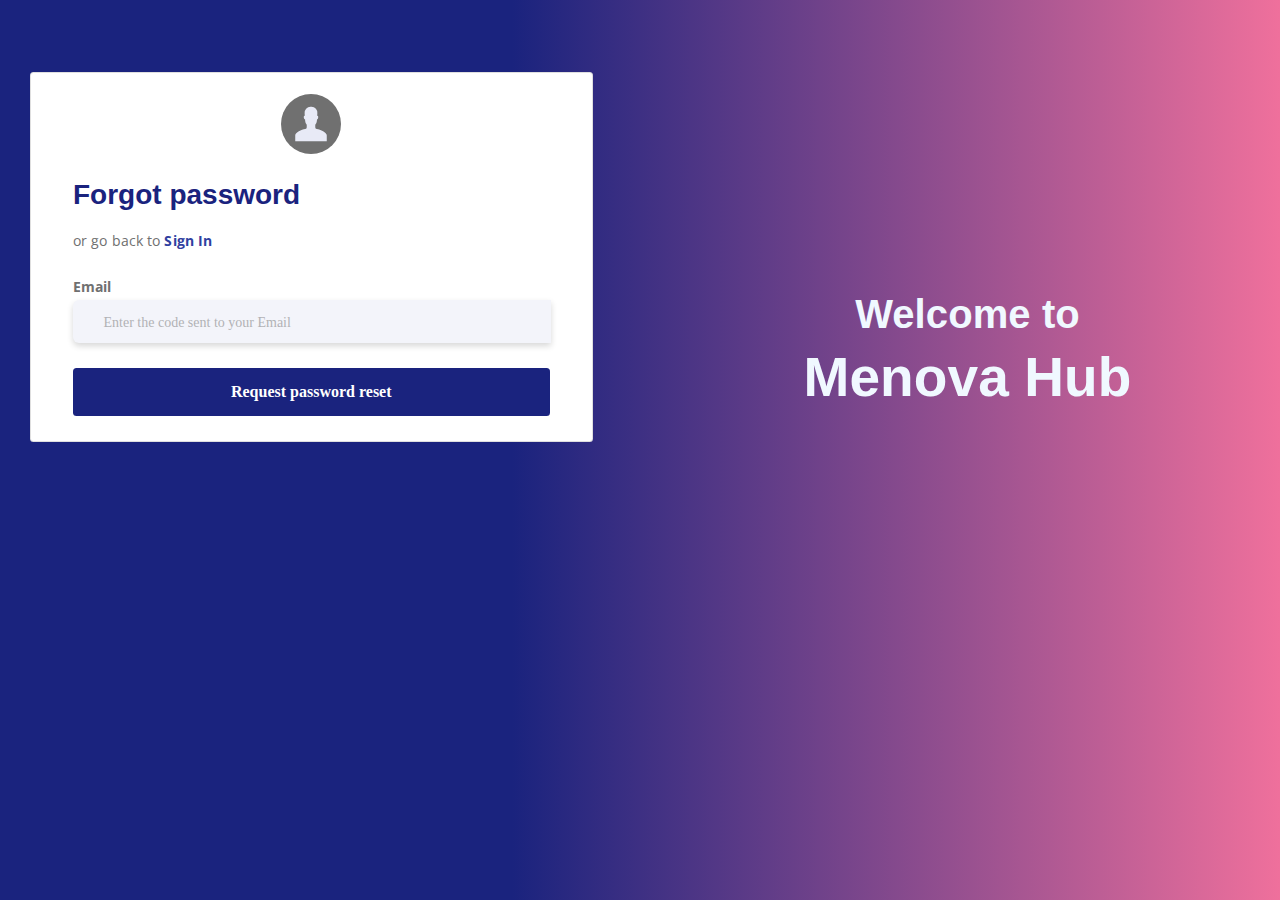
<file: Forgetpawword.html>
<!DOCTYPE html>
<html lang="en">
<head>
    <meta charset="UTF-8">
	<meta http-equiv="X-UA-Compatible" content="IE=edge">
	<meta name="viewport" content="width=device-width, initial-scale=1">
	<meta name="description" content="Responsive Bootstrap4 Shop Template, Created by Imran Hossain from https://imransdesign.com/">


	<title>Menovahub/Validate</title>

	<link rel="shortcut icon" type="image/png" href="assets/img/favicon.png">

	<link href="https://fonts.googleapis.com/css?family=Open+Sans:300,400,700" rel="stylesheet">
	
	<link href="https://cdnjs.cloudflare.com/ajax/libs/font-awesome/4.4.0/css/font-awesome.css" rel="stylesheet">

	<link rel="stylesheet" href="assets/css/all.min.css">

	<link rel="stylesheet" href="assets/bootstrap/css/bootstrap.min.css">

	<link rel="stylesheet" href="assets/css/owl.carousel.css">
	
	<link rel="stylesheet" href="assets/css/magnific-popup.css">

	<link rel="stylesheet" href="assets/css/animate.css">

	<link rel="stylesheet" href="assets/css/meanmenu.min.css">

  <link rel="stylesheet" href="assets/css/formslogin.css">

	<link rel="stylesheet" href="assets/css/main.css">

	<link rel="stylesheet" href="assets/css/responsive.css">

</head>

<body>
    <div class="  ml-0 mt-5" >
        <div class="row " style="height: 100%;">
            <div class="col-md-6 " >
                <div class="card px-5 py-4 cardlogin"  style="width: 90%; height:370px; " id="form1">
                    <div  class="form-data" v-if="!submitted">
                        <div class=" text-center">
                            <img src="assets/img/user icon.svg" alt="Image" class="img-fluid text-center" style="border: 50%; height: 60px; width: 60px;">
                          </div>
                          <br>
                          <h3 style="text-align: left; font: normal normal bold  Roboto; letter-spacing: 0px; color: #1A237E;">Forgot password</h3>
                          <div class="font-weight-normal " style="color: #707070;">or go back to <a href="signin.html" style="color: #303F9F; font-weight: bold;">Sign In</a></div>

                        <div class="forms-control mt-4"> <span style="font-weight: bolder; color: #707070; ">Email </span> <br>
                          <div class="input-group ">
                              <input  name="email" class="   form-control" type="email" placeholder="Enter the code sent to your Email" style=" background-color: #F3F4FA;   border: none;">                            <div class="input-group-append">
                            </div>
                          </div>
                           
                        </div> 
                
             
                    <br>
                        <div class="mb-3"> 
                          <button v-on:click.stop.prevent="submit" class="btn btn-login w-100" >Request password reset</button> 
                        </div>
                    </div>
                  
                </div>
                
            </div>
            <div class="col-md-6"> 
                <div class="Welcome justify-content-center" >
                    <h2 class=" text-center " style="color:aliceblue; font-size: 40px; ">
                        Welcome to 
                    </h2>
                    <h2 class="text-center" style="font-weight: bolder; font-size: 55px; color: aliceblue;">
                      Menova Hub
                    </h2>
                </div>
            </div>
        </div>
      
      </div>
</body>
</html>
</file>
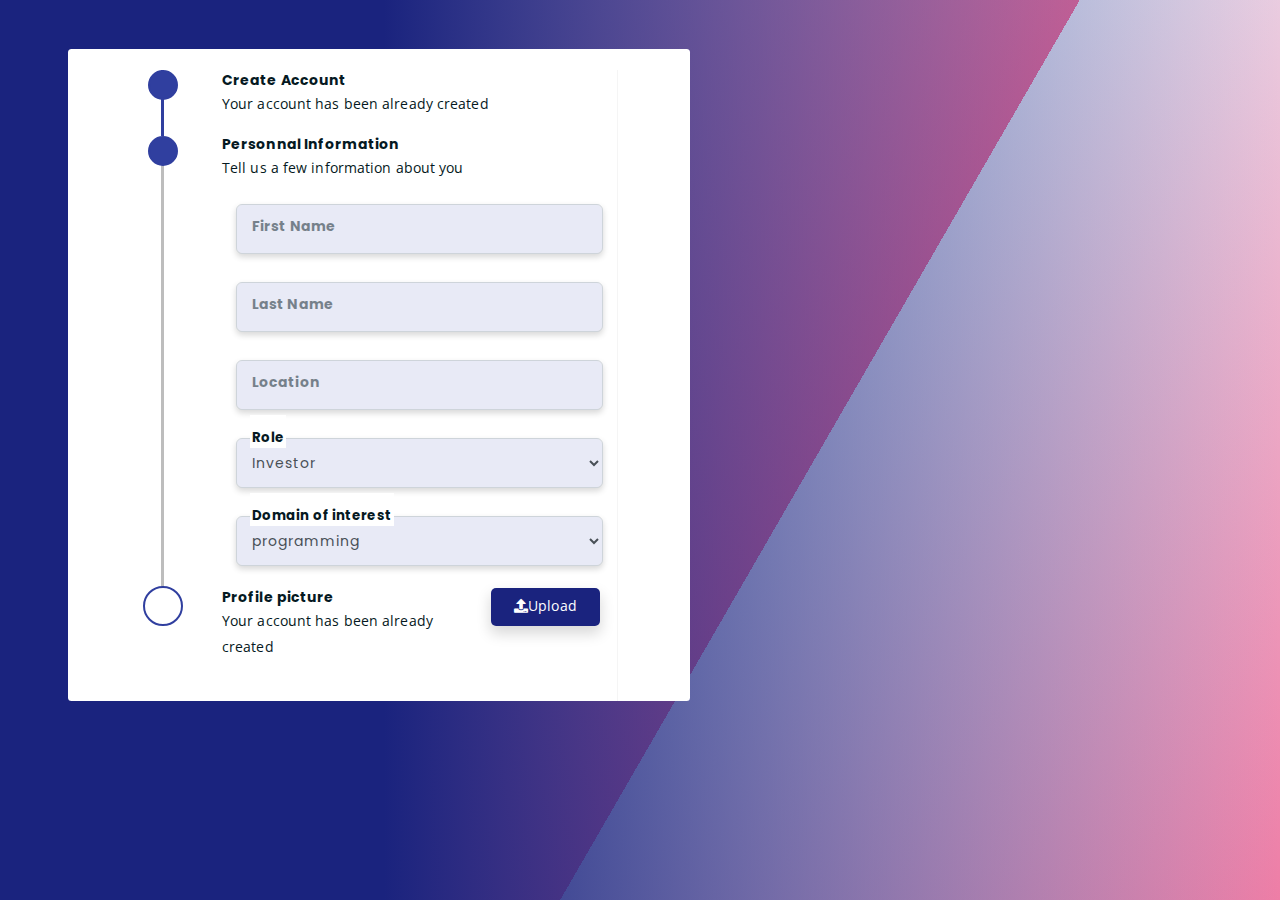
<file: personalinformation.html>
<!DOCTYPE html>
<html lang="en">
<head>
    <meta charset="UTF-8">
    <meta http-equiv="X-UA-Compatible" content="IE=edge">
    <meta name="viewport" content="width=device-width, initial-scale=1.0">
    <title>Document</title>
    <link rel="shortcut icon" type="image/png" href="assets/img/favicon.png">

	<link href="https://fonts.googleapis.com/css?family=Open+Sans:300,400,700" rel="stylesheet">
	<link href="https://fonts.googleapis.com/css?family=Poppins:400,700&display=swap" rel="stylesheet">

	<link rel="stylesheet" href="assets/css/all.min.css">

	<link rel="stylesheet" href="assets/bootstrap/css/bootstrap.min.css">

	<link rel="stylesheet" href="assets/css/owl.carousel.css">
	
	<link rel="stylesheet" href="assets/css/magnific-popup.css">

	<link rel="stylesheet" href="assets/css/animate.css">

	<link rel="stylesheet" href="assets/css/meanmenu.min.css">
	
	<link rel="stylesheet" href="assets/css/main.css">

	<link rel="stylesheet" href="assets/css/responsive.css">
</head>
<style>
    body {
    color: #000;
    overflow-x: hidden;
    display: flex;
	background:no-repeat;
    height: 100%;
    background: linear-gradient(90deg, #1A237E 30%, transparent), repeating-linear-gradient(120deg, #E8EAF6 60%, #EF709C 105%, transparent 25%, transparent 10%), repeating-linear-gradient(-145deg, #EF709C 50%, #E8EAF6 5%, transparent 5%, transparent 10%);
}

.card0 {
    background-color: #F5F5F5;
    border-radius: 8px;
    z-index: 0
}

.card00 {
    z-index: 0
}

.card1 {
    margin-left: 140px;
    z-index: 0;
    border-right: 1px solid #F5F5F5
}

.card2 {
    display: none
}

.card2.show {
    display: block
}

.social {
    border-radius: 50%;
    background-color: #FFCDD2;
    color: #303F9F;
    height: 47px;
    width: 47px;
    padding-top: 16px;
    cursor: pointer
}

input,
select {
    padding: 2px;
    border-radius: 0px;
    box-sizing: border-box;
    color: #9E9E9E;
    border: 1px solid #BDBDBD;
    font-size: 16px;
    letter-spacing: 1px;
    height: 50px !important
}

select {
    width: 100%;

}

input:focus,
select:focus {
    -moz-box-shadow: none !important;
    -webkit-box-shadow: none !important;
    box-shadow: none !important;
    border: 1px solid #303F9F !important;
    outline-width: 0 !important
}

.custom-checkbox .custom-control-input:checked~.custom-control-label::before {
    background-color: #303F9F
}

.form-group {
    position: relative;
    margin-bottom: 1.5rem;
    width: 77%
}
.babyblue {
    background-color: #E8EAF6;
}

.form-control-placeholder {
    position: absolute;
    top: 0px;
    padding: 12px 2px 0 2px;
    transition: all 300ms;
    opacity: 0.5
}

.form-control:focus+.form-control-placeholder,
.form-control:valid+.form-control-placeholder {
    font-size: 95%;
    top: 10px;
    transform: translate3d(0, -100%, 0);
    opacity: 1;
    background-color: #fff
}

.next-button {
    width: 18%;
    height: 50px;
    background-color: #BDBDBD;
    color: #fff;
    border-radius: 6px;
    padding: 10px;
    cursor: pointer
}

.next-button:hover {
    background-color: #303F9F;
    color: #fff
}

.get-bonus {
    margin-left: 154px
}

.pic {
    width: 230px;
    height: 110px
}

#progressbar {
    position: absolute;
    left: 35px;
    overflow: hidden;
    color: #303F9F
}

#progressbar li {
    list-style-type: none;
    font-size: 8px;
    font-weight: 400;
    margin-bottom: 36px
}

#progressbar li:nth-child(3) {
    margin-bottom: 88px
}

#progressbar .step0:before {
    content: "/fdas";
    color: #fff
}
.btn-uplaod {
    background-color: #1A237E;
    color: white; 
    width: 75%;
    background: #1A237E 0% 0% no-repeat padding-box;
box-shadow: 0px 3px 6px #00000029;
border-radius: 6px;
opacity: 1;
height: 40px;
padding: 7px;
}
.btn-uplaod:hover {
    background-color: white;
    color: #1A237E;
}

#progressbar li:before {
    width: 30px;
    height: 30px;
    line-height: 30px;
    display: block;
    font-size: 20px;
    background: #fff;
    border: 2px solid #303F9F;
    border-radius: 50%;
    margin: auto
}

#progressbar li:last-child:before {
    width: 40px;
    margin-top: 420px;
    height: 40px
}

#progressbar li:after {
    content: '';
    width: 3px;
    height: 66px;
    background: #BDBDBD;
    position: absolute;
    left: 58px;
    top: 15px;
    z-index: -1
}

#progressbar li:last-child:after {
    top: 147px;
    height: 72%
}

#progressbar li:nth-child(3):after {
    top: 81px
}

#progressbar li:nth-child(2):after {
    top: 0px
}

#progressbar li:first-child:after {
    position: absolute;
    top: -81px
}

#progressbar li.active:after {
    background: #303F9F
}

#progressbar li.active:before {
    background: #303F9F;

    content: '\f046'
}

.tick {
    width: 100px;
    height: 100px
}

.prev {
    display: block;
    position: absolute;
    left: 40px;
    top: 20px;
    cursor: pointer
}

.prev:hover {
    color: #D50000 !important
}

@media screen and (max-width: 912px) {
    .card00 {
        padding-top: 30px
    }

    .card1 {
        border: none;
        margin-left: 50px
    }

    .card2 {
        border-bottom: 1px solid #F5F5F5;
        margin-bottom: 25px
    }

    .social {
        height: 30px;
        width: 30px;
        font-size: 15px;
        padding-top: 8px;
        margin-top: 7px
    }

    .get-bonus {
        margin-top: 40px !important;
        margin-left: 75px
    }

    #progressbar {
        left: -25px
    }
}
</style>
<body>


    <div class="container-fluid px-1 px-md-4 py-5 mx-auto">
        <div class="row d-flex ">
            <div class="col-12 col-md-11 col-lg-10 col-xl-9">
                <div class="col-12">
                    <div class="row">
                        <div class="col-md-9" style="padding-left: 40px;">
                            <div class="card card00 m-2 border-0">
                            
                                <div class="d-flex flex-md-row px-3 mt-4 flex-column-reverse">
                                    <div class="">
                                        <div class="card1">
                                            <ul id="progressbar" class="text-center">
                                                <li class="active step0"></li>
                                                <li class=" active step0"></li>
                                                <li class="step0"></li>
                                              
                                            </ul>
                                            <h6 class="">Create Account
                                                <p>Your account has been already created</p>

                                            </h6>
                                            <h6 class="">Personnal Information
                                                <p>Tell us a few information about you</p>
                                                <div class="row px-3 mt-4">
                                                    <div class="col-12  mt-1 mb-1"> <input type="text" id="email" class="form-control babyblue  " required=""> <label class="ml-3 form-control-placeholder" for="email">First Name</label> </div>
                                                    <!-- <div class="next-button text-center mt-1 ml-2"> <span class="fa fa-arrow-right"></span> </div> -->
                                                </div>
                                                <div class="row px-3 mt-4">
                                                    <div class="col-12  mt-1 mb-1"> <input type="text" id="email" class="form-control babyblue" required=""> <label class="ml-3 form-control-placeholder" for="email">Last Name</label> </div>
                                                </div>
                                                <div class="row px-3 mt-4">
                                                    <div class="col-12  mt-1 mb-1"> <input type="text" id="email" class="form-control babyblue" required=""> <label class="ml-3 form-control-placeholder" for="email">Location</label> </div>
                                                    <!-- <div class="next-button text-center mt-1 ml-2"> <span class="fa fa-arrow-right"></span> </div> -->
                                                </div>
                                                <div class="row px-3 mt-4">
                                                    <div class="col-12  mt-1 mb-1"> 	
                                                        <select class="form-control babyblue">
														<option value="Investor">Investor</option>
														<option value="Founder">Founder</option>
														<option value="Student">Student</option>
														<option value="Freelancer">Freelancer</option>
														<option value="IT Company">IT Company</option>
														<option value="Advisor">Advisor</option>
														<option value="Service provider">Service provider</option>
													  </select>
                                                      <label class=" ml-3 form-control-placeholder" for="email">Role</label> </div>
                                                    <!-- <div class="next-button text-center mt-1 ml-2"> <span class="fa fa-arrow-right"></span> </div> -->
                                                </div>
                                                <div class="row px-3 mt-4">
                                                    <div class="col-12  mt-1 mb-1"> 	<select class=" form-control babyblue">
                                                        <option value="programming">programming</option>
                                                        <option value="Agriculture">Agriculture</option>
                                                        <option value="Education">Education</option>
                                                        <option value="Commerce">Commerce</option>
                                                
                                                    </select>	 <label class="ml-3 form-control-placeholder" for="email">Domain of interest</label> 
                                                    </div>
                                                    <!-- <div class="next-button text-center mt-1 ml-2"> <span class="fa fa-arrow-right"></span> </div> -->
                                                </div>
                                           
                                            </h6>
                                            <h6 class="row">
                                                <span class="col-md-7">
                                                    Profile picture
                                                    <br>
                                                    <p>Your account has been already created</p>
                                                </span>
                                                <span class="col-md-5">
                                                    <p class=" ">
														<label for="fileUpload" class=" next-button file-upload btn btn-uplaod btn-block shadow"><i class="fa fa-upload "></i>Upload
															<input id="fileUpload" type="file">
														</label>
													</p>

                                                </span>
                                            </h6>
                                            <br>
                                        </div>
                                    </div>
                                
                                </div>
                            </div>
                           
                        </div>
                    </div>
                </div>
            </div>
        </div>
    </div>
	


 

    
</body>
   
	<!-- jquery -->
	<script src="assets/js/jquery-1.11.3.min.js"></script>
	<!-- bootstrap -->
	<script src="assets/bootstrap/js/bootstrap.min.js"></script>
	<!-- count down -->
	<script src="assets/js/jquery.countdown.js"></script>
	<!-- isotope -->
	<script src="assets/js/jquery.isotope-3.0.6.min.js"></script>
	<!-- waypoints -->
	<script src="assets/js/waypoints.js"></script>
	<!-- owl carousel -->
	<script src="assets/js/owl.carousel.min.js"></script>
	<!-- magnific popup -->
	<script src="assets/js/jquery.magnific-popup.min.js"></script>
	<!-- mean menu -->
	<script src="assets/js/jquery.meanmenu.min.js"></script>
	<!-- sticker js -->
	<script src="assets/js/sticker.js"></script>
	<!-- main js -->
	<script src="assets/js/main.js"></script>
    <script>
    $(document).ready(function(){

var current_fs, next_fs, previous_fs;

// No BACK button on first screen
if($(".show").hasClass("first-screen")) {
$(".prev").css({ 'display' : 'none' });
}

// Next button
$(".next-button").click(function(){

current_fs = $(this).parent().parent();
next_fs = $(this).parent().parent().next();

$(".prev").css({ 'display' : 'block' });

$(current_fs).removeClass("show");
$(next_fs).addClass("show");

$("#progressbar li").eq($(".card2").index(next_fs)).addClass("active");

current_fs.animate({}, {
step: function() {

current_fs.css({
'display': 'none',
'position': 'relative'
});

next_fs.css({
'display': 'block'
});
}
});
});

// Previous button
$(".prev").click(function(){

current_fs = $(".show");
previous_fs = $(".show").prev();

$(current_fs).removeClass("show");
$(previous_fs).addClass("show");

$(".prev").css({ 'display' : 'block' });

if($(".show").hasClass("first-screen")) {
$(".prev").css({ 'display' : 'none' });
}

$("#progressbar li").eq($(".card2").index(current_fs)).removeClass("active");

current_fs.animate({}, {
step: function() {

current_fs.css({
'display': 'none',
'position': 'relative'
});

previous_fs.css({
'display': 'block'
});
}
});
});

});
    </script>
</html>
</file>
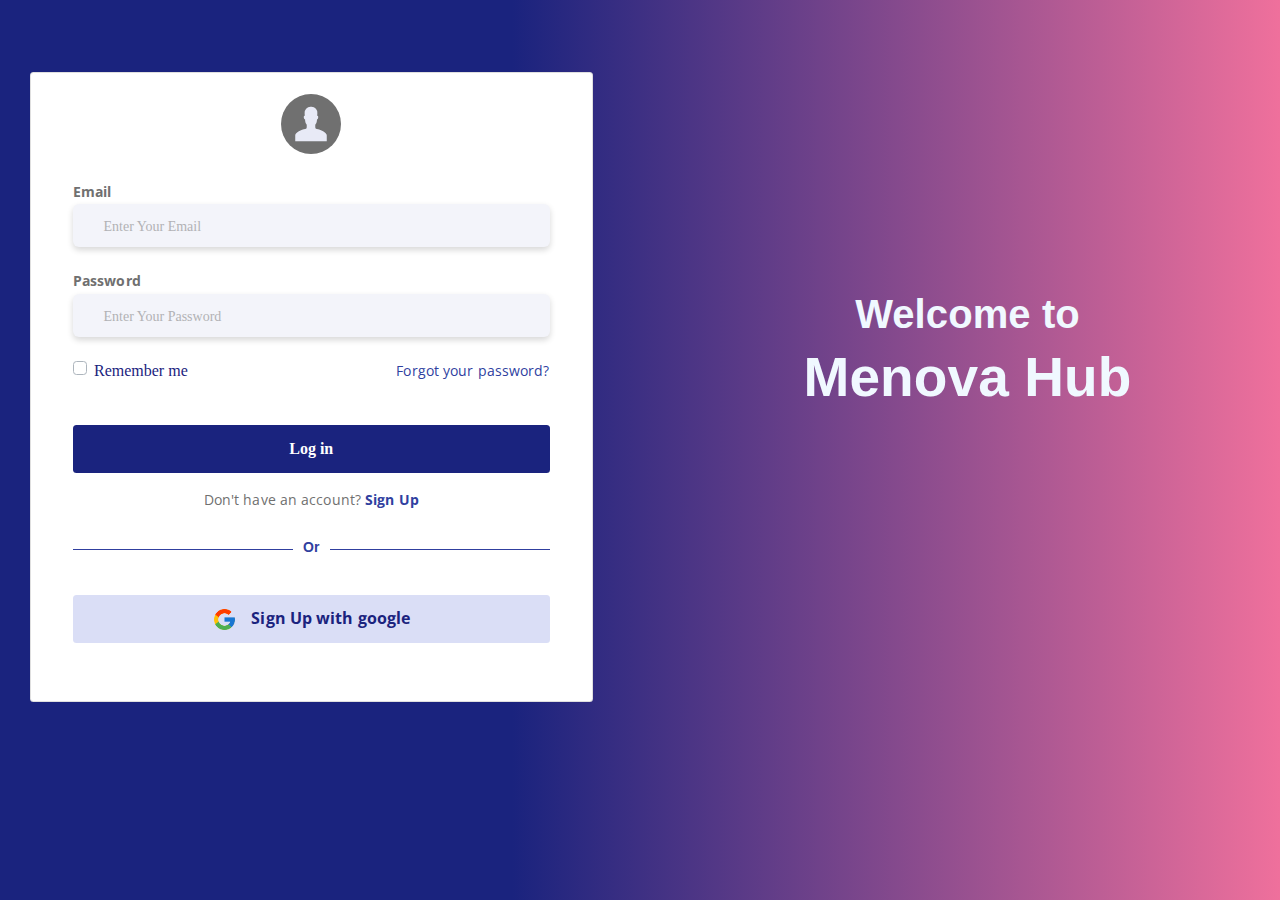
<file: signin.html>
<!DOCTYPE html>
<html lang="en">
<head>
    <meta charset="UTF-8">
	<meta http-equiv="X-UA-Compatible" content="IE=edge">
	<meta name="viewport" content="width=device-width, initial-scale=1">
	<meta name="description" content="Responsive Bootstrap4 Shop Template, Created by Imran Hossain from https://imransdesign.com/">


	<title>Menovahub</title>

	<link rel="shortcut icon" type="image/png" href="assets/img/favicon.png">

	<link href="https://fonts.googleapis.com/css?family=Open+Sans:300,400,700" rel="stylesheet">
	
	<link href="https://cdnjs.cloudflare.com/ajax/libs/font-awesome/4.4.0/css/font-awesome.css" rel="stylesheet">

	<link rel="stylesheet" href="assets/css/all.min.css">

	<link rel="stylesheet" href="assets/bootstrap/css/bootstrap.min.css">

	<link rel="stylesheet" href="assets/css/owl.carousel.css">
	
	<link rel="stylesheet" href="assets/css/magnific-popup.css">

	<link rel="stylesheet" href="assets/css/animate.css">

	<link rel="stylesheet" href="assets/css/meanmenu.min.css">

  <link rel="stylesheet" href="assets/css/formslogin.css">
	
	<link rel="stylesheet" href="assets/css/main.css">

	<link rel="stylesheet" href="assets/css/responsive.css">

</head>

<body>
    <div class="  ml-0 mt-5" >
        <div class="row " style="height: 100%;">
            <div class="col-md-6 " >
                <div class="card px-5 py-4 cardlogin"  style="width: 90%; height:630px; " id="form1">
                    <div  class="form-data" v-if="!submitted">
                        <div class=" text-center">
                          <img src="assets/img/user icon.svg" alt="Image" class="img-fluid text-center" style="border: 50%; height: 60px; width: 60px;">
                        </div>
                          <br>
                        <div class="forms-control mb-4"> <span style="font-weight: bolder; color: #707070; ">Email</span> <br>
                            <input class="  form-control" type="email" placeholder="Enter Your Email" style=" background-color: #F3F4FA;   border: none;">
                        </div> 
                        <div class="forms-control mb-4"> <span style="font-weight: bolder; color: #707070;">Password</span> <br>
                          <input class="form-control" type="password" placeholder="Enter Your Password" style=" background-color: #F3F4FA;   border: none;">
                        </div>
                      
                        <div class="row align-items-center mt-4 mb-5">
                            <div class="col-md-6 ">
                                <div class="custom-control custom-checkbox"><input id="my-input" class="custom-control-input" type="checkbox" name="" value="true"><label for="my-input" class="custom-control-label"><span style="color:#1A237E;font: normal normal normal 16px/21px Roboto; letter-spacing:0px;color: #1A237E; opacity: 1">Remember me</span></label></div>
                            </div>
                            <div class="col-md-6 text-right"> 
                              <a href="Forgetpawword.html" class="pass" style="color: #303F9F;">Forgot your password?</a>
                            </div>
                        </div>
                        <div class="mb-3"> 
                          <button v-on:click.stop.prevent="submit" class="btn btn-login w-100" >Log in</button> 
                        </div>
                    </div>
                    <div class="font-weight-normal text-center" style="color: #707070;">Don't have an account? <a href="signup.html" style="color: #303F9F; font-weight: bold;">Sign Up</a></div>
                    <br>
                    <h6 style=" width: 100%; text-align: center; border-bottom: 1px solid #303F9F; line-height: 0.1em ; margin: 10px 0 20px;"><span style=" color:#303F9F; background:#fff; padding:0 10px; ">Or</span></h6>
                    <br>      
                    <div class="text-center align-content-center"> 
                      <div class="row justify-content-center btn w-100" style="height: 48px; background-color: #DADEF6;">
                        
                        
                        <p class="font-weight-bold" style=" padding: 3px; color: #1a237e; font-size: medium;"> 
                          <img src="assets/img/google.png" alt="" style=" margin-right: 10px; height: 25px; width: 25px;">
                          Sign Up with google</p>
                        </div>
                    </div>
                </div>
                
            </div>
            <div class="col-md-6"> 
                <div class="Welcome justify-content-center" >
                    <h2 class=" text-center " style="color:aliceblue; font-size: 40px; ">
                        Welcome to 
                    </h2>
                    <h2 class="text-center" style="font-weight: bolder; font-size: 55px; color: aliceblue;">
                      Menova Hub
                    </h2>
                </div>
            </div>
        </div>
      
      </div>
</body>
</html>
</file>
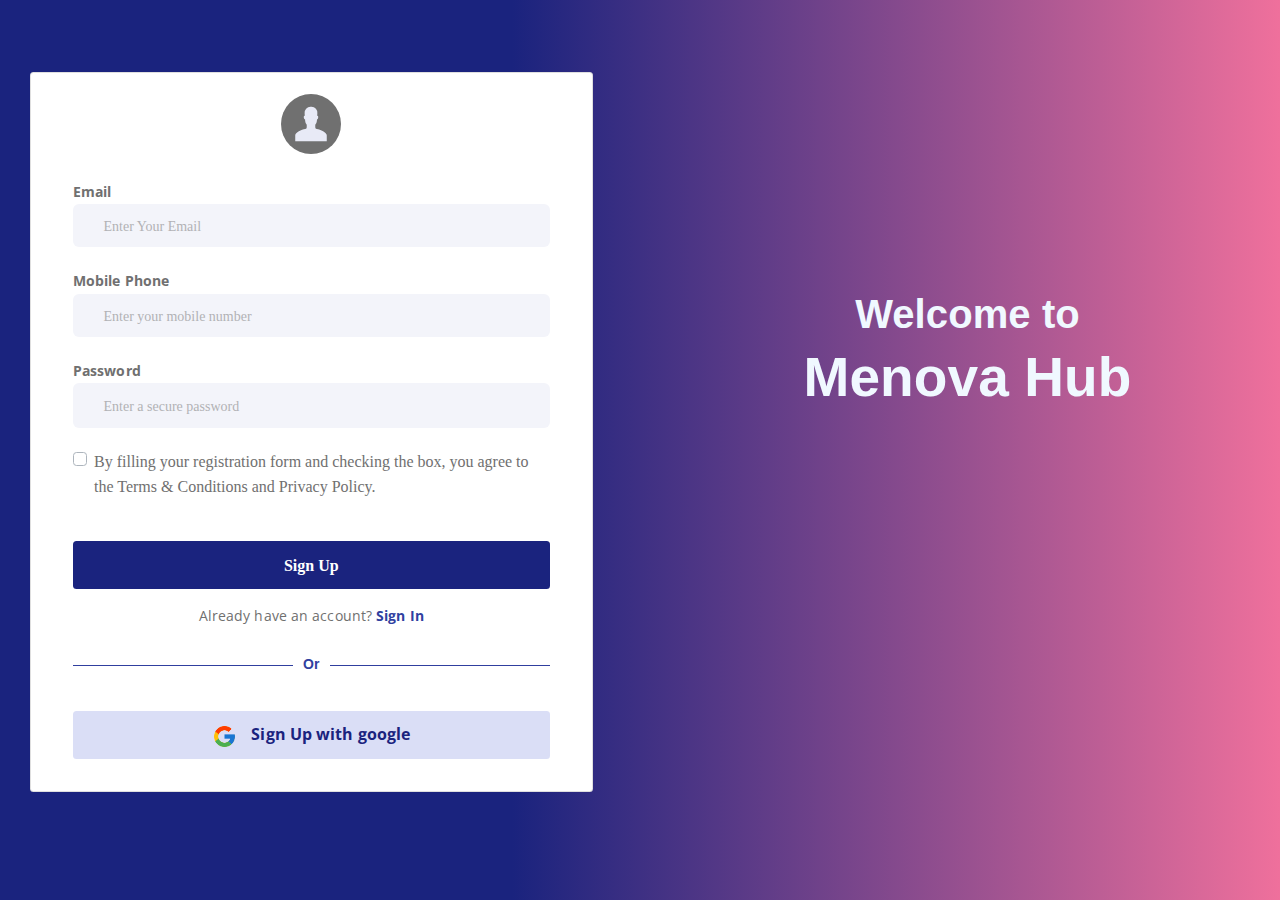
<file: signup.html>
<!DOCTYPE html>
<html lang="en">
<head>
    <meta charset="UTF-8">
	<meta http-equiv="X-UA-Compatible" content="IE=edge">
	<meta name="viewport" content="width=device-width, initial-scale=1">
	<meta name="description" content="Responsive Bootstrap4 Shop Template, Created by Imran Hossain from https://imransdesign.com/">


	<title>Menovahub</title>

	<link rel="shortcut icon" type="image/png" href="assets/img/favicon.png">

	<link href="https://fonts.googleapis.com/css?family=Open+Sans:300,400,700" rel="stylesheet">
	
	<link href="https://cdnjs.cloudflare.com/ajax/libs/font-awesome/4.4.0/css/font-awesome.css" rel="stylesheet">

	<link rel="stylesheet" href="assets/css/all.min.css">

	<link rel="stylesheet" href="assets/bootstrap/css/bootstrap.min.css">

	<link rel="stylesheet" href="assets/css/owl.carousel.css">
	
	<link rel="stylesheet" href="assets/css/magnific-popup.css">

	<link rel="stylesheet" href="assets/css/animate.css">

	<link rel="stylesheet" href="assets/css/meanmenu.min.css">
	
	<link rel="stylesheet" href="assets/css/main.css">

  <link rel="stylesheet" href="assets/css/formslogin.css">

	<link rel="stylesheet" href="assets/css/responsive.css">

</head>

<body>
    <div class="  ml-0 mt-5" >
        <div class="row " style="height: 100%;">
            <div class="col-md-6 " >
                <div class="card px-5 py-4 cardlogin"  style="width: 90%; height:720px; margin: 30px;" id="form1">
                    <div  class="form-data" v-if="!submitted">
                        <div class=" text-center">
                          <img src="assets/img/user icon.svg" alt="Image" class="img-fluid text-center" style="border: 50%; height: 60px; width: 60px;">
                        </div>
                          <br>
                        <div class="forms-control mb-4"> <span style="font-weight: bolder; color: #707070; ">Email</span> <br>
                            <input  name="email" class="  form-control" type="email" placeholder="Enter Your Email" style=" background-color: #F3F4FA;   border: none;">
                        </div> 
                        <div class="forms-control mb-4"> <span style="font-weight: bolder; color: #707070; ">Mobile Phone</span> <br>
                            <input name="Phone" class="  form-control" type="tel" placeholder="Enter your mobile number" style=" background-color: #F3F4FA;   border: none;">
                        </div> 
                        <div class="forms-control mb-4"> <span style="font-weight: bolder; color: #707070;">Password</span> <br>
                          <input name="password" class="form-control" type="password" placeholder="Enter a secure password" style=" background-color: #F3F4FA; height: 45px;  border: none;">
                        </div>
                      
                        <div class="row align-items-center mt-4 mb-5">
                            <div class="col-md-12 ">
                                <div class="custom-control custom-checkbox"><input id="my-input" class="custom-control-input" type="checkbox" name="" value="true"><label for="my-input" class="custom-control-label"><span style="color:#707070;font: normal normal normal 16px/21px Roboto; letter-spacing:0px; opacity: 1">By filling your registration form and checking the box, you agree to the Terms & Conditions and Privacy Policy.</span></label></div>
                            </div>
                        
                        </div>
                        <div class="mb-3"> 
                          <button v-on:click.stop.prevent="submit" class="btn btn-login w-100" >Sign Up</button> 
                        </div>
                    </div>
                    <div class="font-weight-normal text-center" style="color: #707070;">Already have an account? <a href="signin.html" style="color: #303F9F; font-weight: bold;">Sign In</a></div>
                    <br>
                    <h6 style=" width: 100%; text-align: center; border-bottom: 1px solid #303F9F; line-height: 0.1em ; margin: 10px 0 20px;"><span style=" color:#303F9F; background:#fff; padding:0 10px; ">Or</span></h6>
                    <br>      
                    <div class="text-center align-content-center"> 
                      <div class="row justify-content-center btn w-100" style="height: 48px; background-color: #DADEF6;">
                        
                        
                        <p class="font-weight-bold" style=" padding: 3px; color: #1a237e; font-size: medium;"> 
                          <img src="assets/img/google.png" alt="" style=" margin-right: 10px; height: 25px; width: 25px;">
                          Sign Up with google</p>
                        </div>
                    </div>
                </div>
                
            </div>
            <div class="col-md-6"> 
                <div class="Welcome justify-content-center" >
                    <h2 class=" text-center " style="color:aliceblue; font-size: 40px; ">
                        Welcome to 
                    </h2>
                    <h2 class="text-center" style="font-weight: bolder; font-size: 55px; color: aliceblue;">
                      Menova Hub
                    </h2>
                </div>
            </div>
        </div>
      
      </div>
</body>
</html>
</file>
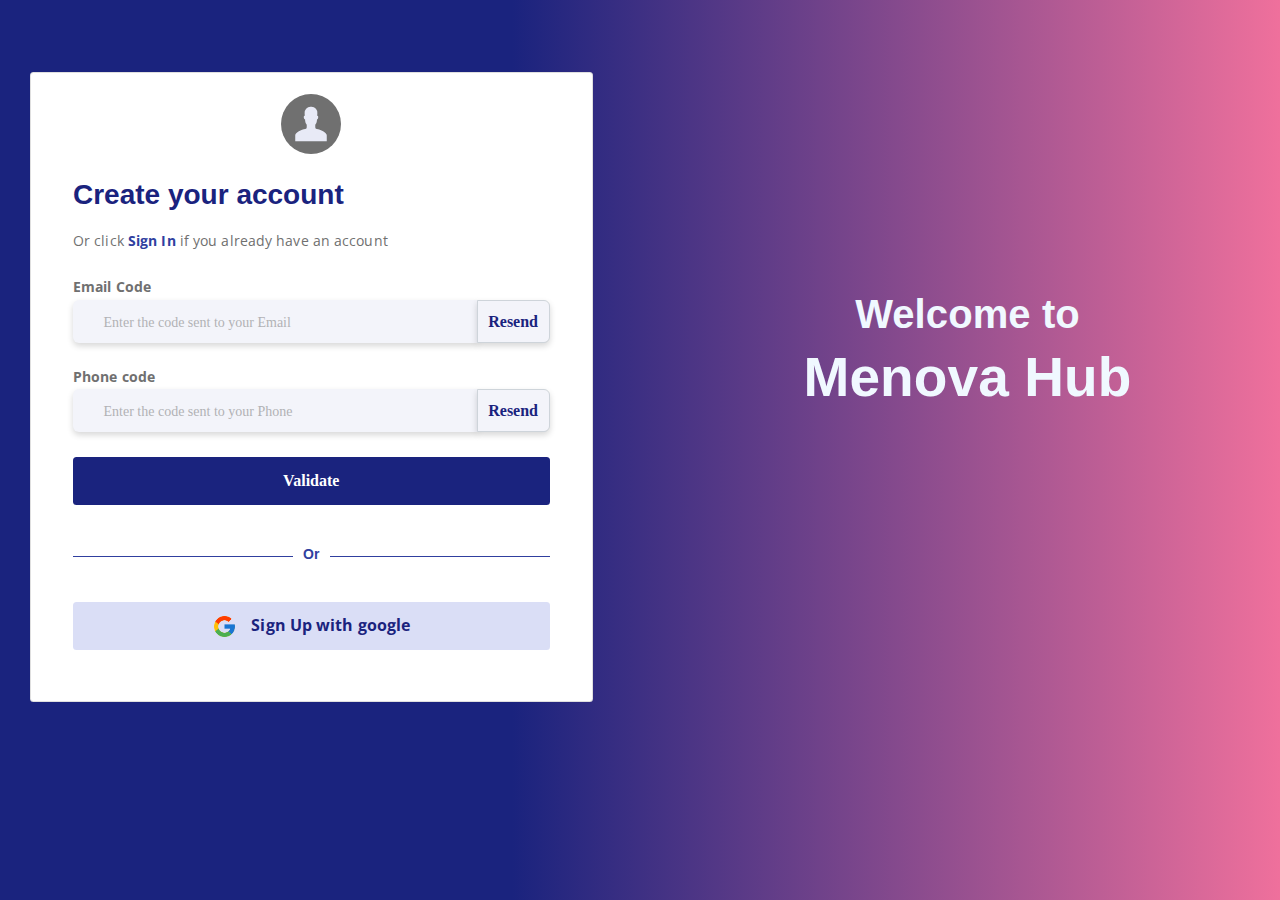
<file: validate.html>
<!DOCTYPE html>
<html lang="en">
<head>
    <meta charset="UTF-8">
	<meta http-equiv="X-UA-Compatible" content="IE=edge">
	<meta name="viewport" content="width=device-width, initial-scale=1">
	<meta name="description" content="Responsive Bootstrap4 Shop Template, Created by Imran Hossain from https://imransdesign.com/">


	<title>Menovahub/Validate</title>

	<link rel="shortcut icon" type="image/png" href="assets/img/favicon.png">

	<link href="https://fonts.googleapis.com/css?family=Open+Sans:300,400,700" rel="stylesheet">
	
	<link href="https://cdnjs.cloudflare.com/ajax/libs/font-awesome/4.4.0/css/font-awesome.css" rel="stylesheet">

	<link rel="stylesheet" href="assets/css/all.min.css">

	<link rel="stylesheet" href="assets/bootstrap/css/bootstrap.min.css">

	<link rel="stylesheet" href="assets/css/owl.carousel.css">
	
	<link rel="stylesheet" href="assets/css/magnific-popup.css">

	<link rel="stylesheet" href="assets/css/animate.css">

	<link rel="stylesheet" href="assets/css/meanmenu.min.css">

  <link rel="stylesheet" href="assets/css/formslogin.css">

	<link rel="stylesheet" href="assets/css/main.css">

	<link rel="stylesheet" href="assets/css/responsive.css">

</head>

<body>
    <div class="  ml-0 mt-5" >
        <div class="row " style="height: 100%;">
            <div class="col-md-6 " >
                <div class="card px-5 py-4 cardlogin"  style="width: 90%; height:630px; " id="form1">
                    <div  class="form-data" v-if="!submitted">
                        <div class=" text-center">
                            <img src="assets/img/user icon.svg" alt="Image" class="img-fluid text-center" style="border: 50%; height: 60px; width: 60px;">
                          </div>
                          <br>
                          <h3 style="text-align: left; font: normal normal bold  Roboto; letter-spacing: 0px; color: #1A237E;">Create your account</h3>
                          <div class="font-weight-normal " style="color: #707070;">Or click <a href="#" style="color: #303F9F; font-weight: bold;">Sign In</a> if you already have an account</div>

                        <div class="forms-control mt-4"> <span style="font-weight: bolder; color: #707070; ">Email Code</span> <br>
                          <div class="input-group ">
                              <input  name="email" class="   form-control" type="email" placeholder="Enter the code sent to your Email" style=" background-color: #F3F4FA;   border: none;">                            <div class="input-group-append">
                              <span class="input-group-text btn btn-resend  form-control" >Resend</span>
                            </div>
                          </div>
                           
                        </div> 
                        <div class="forms-control mt-4">
                           <span style="font-weight: bolder; color: #707070; ">Phone code</span> <br>
                              <div class="input-group ">
                                <input  name="email" class="   form-control" type="email" placeholder="Enter the code sent to your Phone" style=" background-color: #F3F4FA;   border: none;">                            <div class="input-group-append">
                                <span class="input-group-text btn btn-resend  form-control" >Resend</span>
                              </div>
                            </div>
                         </div> 
             
                    <br>
                        <div class="mb-3"> 
                          <button v-on:click.stop.prevent="submit" class="btn btn-login w-100" >Validate</button> 
                        </div>
                    </div>
                    <br>
                    <h6 style=" width: 100%; text-align: center; border-bottom: 1px solid #303F9F; line-height: 0.1em ; margin: 10px 0 20px;"><span style=" color:#303F9F; background:#fff; padding:0 10px; ">Or</span></h6>
                    <br>      
                    <div class="text-center align-content-center"> 
                      <div class="row justify-content-center btn w-100" style="height: 48px; background-color: #DADEF6;">
                        
                        
                        <p class="font-weight-bold" style=" padding: 3px; color: #1a237e; font-size: medium;"> 
                          <img src="assets/img/google.png" alt="" style=" margin-right: 10px; height: 25px; width: 25px;">
                          Sign Up with google</p>
                        </div>
                    </div>
                </div>
                
            </div>
            <div class="col-md-6"> 
                <div class="Welcome justify-content-center" >
                    <h2 class=" text-center " style="color:aliceblue; font-size: 40px; ">
                        Welcome to 
                    </h2>
                    <h2 class="text-center" style="font-weight: bolder; font-size: 55px; color: aliceblue;">
                      Menova Hub
                    </h2>
                </div>
            </div>
        </div>
      
      </div>
</body>
</html>
</file>
<file: assets/css/formslogin.css>
body,html {height:100%; overflow-x: hidden;}
body {
  width: 100%;
  height: 100%;
  position: relative;
  background: linear-gradient(to right, #1A237E 40%,#EF709C 100%);
}
  .mt-200 {
    margin-top: 200px;
  }
  .btn-login {
    background-color:#1A237E;
    color: white;
    height: 48px;
 
font: normal normal bold 16px/21px Roboto;
  }
  .btn-login:hover{
    background-color:#303F9F;
    color: white;
    height: 48px;
 
font: normal  bold 16px/21px Roboto;
  }
  .form-control {
    box-shadow: 0px 3px 6px #ffffff29;
  }
  .form-control::placeholder {
   
    font: normal normal normal 14px/19px Roboto;
    letter-spacing: 0px;
    color: #707070;
    opacity: 0.5;
    padding-left: 20px;
      }
  .Welcome {
    margin-top: 250px;
  }
  @media screen and (max-width: 768px) {
  .Welcome {
     margin-top: 20px;
  }
}
.cardlogin {
  margin: 30px;
}
@media screen and (max-width: 768px) {
  .cardlogin {
     margin: 20px;
  }
}
</file>
<file: assets/css/main.css>
html {
  font-size: 14px;
  font-weight: 400;
  line-height: 28px;
  height: 100%;
}

body {
  font-family: "Open Sans", sans-serif;
  font-weight: 400;
  font-size: 1rem;
  letter-spacing: 0.1px;
  line-height: 1.8;
  color: #051922;
  overflow-x: hidden;
}

body img {
  max-width: 100%;
}

a {
  cursor: pointer;
  text-decoration: none;
  -webkit-transition: all 0.2s ease-in-out;
  -o-transition: all 0.2s ease-in-out;
  transition: all 0.2s ease-in-out;
}

a:hover {
  color: #F28123;
  text-decoration: none;
}

h1, .h1,
h2, .h2,
h3, .h3,
h4, .h4,
h5, .h5,
h6, .h6 {
  font-family: "Poppins", sans-serif;
  font-weight: 700;
  margin: 0 0 1.25rem 0;
  color: #051922;
}

h1:last-child, .h1:last-child,
h2:last-child, .h2:last-child,
h3:last-child, .h3:last-child,
h4:last-child, .h4:last-child,
h5:last-child, .h5:last-child,
h6:last-child, .h6:last-child {
  margin: 0;
}

h1, .h1 {
  font-size: 4rem;
  font-weight: 700;
  line-height: 4rem;
}

@media only screen and (max-width: 767.96px) {
  h1, .h1 {
    font-size: 3rem;
    line-height: 3.25rem;
  }
}

@media only screen and (max-width: 575.96px) {
  h1, .h1 {
    font-size: 2.5rem;
    line-height: 2.75rem;
  }
}

h2, .h2 {
  font-size: 3rem;
  font-weight: 700;
  line-height: 3.25rem;
}

@media only screen and (max-width: 767.96px) {
  h2, .h2 {
    font-size: 2.5rem;
    line-height: 2.75rem;
  }
}

@media only screen and (max-width: 575.96px) {
  h2, .h2 {
    font-size: 2rem;
    line-height: 2.25rem;
  }
}

h3, .h3 {
  font-size: 2rem;
  font-weight: 700;
  line-height: 2.25rem;
}

@media only screen and (max-width: 575.96px) {
  h3, .h3 {
    font-size: 1.75rem;
    line-height: 2rem;
  }
}

h4, .h4 {
  font-size: 1.5rem;
  font-weight: 700;
  line-height: 1.75rem;
}

@media only screen and (max-width: 575.96px) {
  h4, .h4 {
    font-size: 1.25rem;
    line-height: 1.5rem;
  }
}

h5, .h5 {
  font-size: 1.25rem;
  font-weight: 700;
  line-height: 1.5rem;
}

h6, .h6 {
  font-size: 1rem;
  font-weight: 700;
  line-height: 1.5rem;
}

p {
  font-family: "Open Sans", sans-serif;
  font-weight: 400;
  font-size: 1rem;
  letter-spacing: 0.1px;
  line-height: 1.8;
  color: #051922;
  margin: 0 0 1.25rem 0;
}

p:last-child {
  margin: 0;
}

/* -----------------------------------------------------------------------------

# All Common Styles

----------------------------------------------------------------------------- */
.loader {
  bottom: 0;
  height: 100%;
  left: 0;
  position: fixed;
  right: 0;
  top: 0;
  width: 100%;
  z-index: 1111;
  background: #fff;
  overflow-x: hidden;
}

.loader-inner {
  position: absolute;
  left: 50%;
  top: 50%;
  -webkit-transform: translate(-50%, -50%);
  -ms-transform: translate(-50%, -50%);
  -o-transform: translate(-50%, -50%);
  transform: translate(-50%, -50%);
  height: 50px;
  width: 50px;
}

.circle {
  width: 8vmax;
  height: 8vmax;
  border-right: 4px solid #000;
  border-radius: 50%;
  -webkit-animation: spinRight 800ms linear infinite;
  animation: spinRight 800ms linear infinite;
}

.circle:before {
  content: '';
  width: 6vmax;
  height: 6vmax;
  display: block;
  position: absolute;
  top: calc(50% - 3vmax);
  left: calc(50% - 3vmax);
  border-left: 3px solid #F28123;
  border-radius: 100%;
  -webkit-animation: spinLeft 800ms linear infinite;
  animation: spinLeft 800ms linear infinite;
}

.circle:after {
  content: '';
  width: 6vmax;
  height: 6vmax;
  display: block;
  position: absolute;
  top: calc(50% - 3vmax);
  left: calc(50% - 3vmax);
  border-left: 3px solid #F28123;
  border-radius: 100%;
  -webkit-animation: spinLeft 800ms linear infinite;
  animation: spinLeft 800ms linear infinite;
  width: 4vmax;
  height: 4vmax;
  top: calc(50% - 2vmax);
  left: calc(50% - 2vmax);
  border: 0;
  border-right: 2px solid #000;
  -webkit-animation: none;
  animation: none;
}

@-webkit-keyframes spinLeft {
  from {
    -webkit-transform: rotate(0deg);
    transform: rotate(0deg);
  }
  to {
    -webkit-transform: rotate(720deg);
    transform: rotate(720deg);
  }
}

@keyframes spinLeft {
  from {
    -webkit-transform: rotate(0deg);
    transform: rotate(0deg);
  }
  to {
    -webkit-transform: rotate(720deg);
    transform: rotate(720deg);
  }
}

@-webkit-keyframes spinRight {
  from {
    -webkit-transform: rotate(360deg);
    transform: rotate(360deg);
  }
  to {
    -webkit-transform: rotate(0deg);
    transform: rotate(0deg);
  }
}

@keyframes spinRight {
  from {
    -webkit-transform: rotate(360deg);
    transform: rotate(360deg);
  }
  to {
    -webkit-transform: rotate(0deg);
    transform: rotate(0deg);
  }
}

.mt-80 {
  margin-top: 80px;
}

@media only screen and (max-width: 767.96px) {
  .mt-80 {
    margin-top: 50px;
  }
}

.mb-80 {
  margin-bottom: 80px;
}

@media only screen and (max-width: 767.96px) {
  .mb-80 {
    margin-bottom: 50px;
  }
}

.mt-100 {
  margin-top: 100px;
}

@media only screen and (max-width: 767.96px) {
  .mt-100 {
    margin-top: 80px;
  }
}

.mb-100 {
  margin-bottom: 100px;
}

@media only screen and (max-width: 767.96px) {
  .mb-100 {
    margin-bottom: 80px;
  }
}

.mt-150 {
  margin-top: 150px;
}

@media only screen and (max-width: 767.96px) {
  .mt-150 {
    margin-top: 100px;
  }
}

.mb-150 {
  margin-bottom: 150px;
}

@media only screen and (max-width: 767.96px) {
  .mb-150 {
    margin-bottom: 100px;
  }
}

.pt-80 {
  padding-top: 80px;
}

@media only screen and (max-width: 767.96px) {
  .pt-80 {
    padding-top: 50px;
  }
}

.pb-80 {
  padding-bottom: 80px;
}

@media only screen and (max-width: 767.96px) {
  .pb-80 {
    padding-bottom: 50px;
  }
}

.pt-100 {
  padding-top: 100px;
}

@media only screen and (max-width: 767.96px) {
  .pt-100 {
    padding-top: 80px;
  }
}

.pb-100 {
  padding-bottom: 100px;
}

@media only screen and (max-width: 767.96px) {
  .pb-100 {
    padding-bottom: 80px;
  }
}

.pt-150 {
  padding-top: 150px;
}

@media only screen and (max-width: 767.96px) {
  .pt-150 {
    padding-top: 100px;
  }
}

.pb-150 {
  padding-bottom: 150px;
}

@media only screen and (max-width: 767.96px) {
  .pb-150 {
    padding-bottom: 100px;
  }
}

.gray-bg {
  background-color: #f5f5f5;
}

.orange-text {
  color: #F28123;
}

.blue-bg {
  background-color: #162133;
}

a.boxed-btn {
  font-family: 'Poppins', sans-serif;
  display: inline-block;
  background-color: #F28123;
  color: #fff;
  padding: 10px 20px;
}

a.bordered-btn {
  font-family: 'Poppins', sans-serif;
  display: inline-block;
  color: #fff;
  border: 2px solid #F28123;
  padding: 7px 20px;
}

a.read-more-btn {
  display: inline-block;
  margin-top: 15px;
  color: #051922;
  -webkit-transition: 0.3s;
  -o-transition: 0.3s;
  transition: 0.3s;
  font-weight: 700;
}

a.read-more-btn:hover {
  color: #F28123;
}

a.boxed-btn, a.bordered-btn, a.cart-btn {
  border-radius: 50px;
}

.section-title h3 {
  font-size: 40px;
  position: relative;
  padding-bottom: 15px;
}

.section-title h3:after {
  position: absolute;
  content: '';
  left: 0px;
  right: 0px;
  bottom: 0px;
  width: 50px;
  height: 2px;
  background-color: #F7ADC6;
  margin: 0 auto;
}
.pink-text {
  color :#F06292;
}

.section-title p {
  font-size: 15px;
  width: 100%;
  margin: 0 auto;
  color: #555;
  margin-top: 10px;
  line-height: 1.8;



font: normal normal normal 16px/26px Roboto;
letter-spacing: 0px;
color: #707070;
opacity: 1;
}

.section-title {
  margin-bottom: 10px;
}

.breadcrumb-bg {
  background-image: url(../img/breadcrumb-bg.jpg);
}

.breadcrumb-text p {
  color: #F28123;
  font-weight: 700;
  text-transform: uppercase;
  letter-spacing: 7px;
}

.breadcrumb-text h1 {
  font-size: 50px;
  font-weight: 900;
  color: #fff;
  margin: 0;
  margin-top: 20px;
}

.breadcrumb-section {
  padding: 150px 0;
  background-size: cover;
  background-position: center center;
  position: relative;
  z-index: 1;
  background-attachment: fixed;
  padding-top: 200px;
}

.breadcrumb-section:after {
  position: absolute;
  left: 0;
  top: 0;
  width: 100%;
  height: 100%;
  content: "";
  background-color: #07212e;
  z-index: -1;
  opacity: 0.8;
}

/* -----------------------------------------------------------------------------

# Header Styles

----------------------------------------------------------------------------- */
ul.navbar-nav li.nav-item a.nav-link, ul.navbar-nav li.nav-item.active a.nav-link {
  color: #051922;
}

.top-header-area {
  position: absolute;
  z-index: 999;
  width: 100%;
  padding: 25px 0;
}

.top-header-area.white ul.navbar-nav li.nav-item a.nav-link, .top-header-area.white ul.navbar-nav li.nav-item.active a.nav-link {
  color: #fff;
}

ul.navbar-nav li.nav-item a.nav-link, ul.navbar-nav li.nav-item.active a.nav-link {
  color: #fff;
  font-weight: 700;
  margin-right: 14px;
}

a.navbar-brand img {
  max-width: 0px;
}

nav.main-menu ul {
  margin: 0;
  padding: 0;
  list-style: none;
  margin-right: 400px;
  width: 100%;
}
.btn-pink {
  background-color: #F06292;
  color:white;
font-weight: 500;
margin-left: 30px;
font-size: 16px;
font-size: medium;
width: 127px;
height: 37px;
opacity: 1;

}
.heroimg {
  width: 100%;
  margin-top: 90px;
  margin-right: 10px;
}
.blue-text {
  color :#1A237E;
  top: 759px;
left: 468px;
width: 433px;
height: 84px;
color: var(--unnamed-color-1a237e);
text-align: left;
font: normal x Roboto;
letter-spacing: 0px;
color: #1A237E;
text-shadow: 0px 3px 6px #00000029;
opacity: 1;
}
.containerbackground {

  bottom:0;
  text-align:center;
  color:white;

  top: -1px;
  left: 44px;
  width: 100%;
  height: 300px;
  text-align: left;
  font: normal normal bold  Roboto;
  letter-spacing: 0px;
  color: #C5CAE9;
  text-shadow: 6px 6px 6px #00000029;
  opacity: 0.6;
}
.btn-pink:hover{
  background-color: #1A237E;
  color:white;
  font: normal normal bold  Roboto;

  letter-spacing: 0px;
  text-shadow: 0px 3px 6px #00000029;
  opacity: 1;
  width: 127px;
  height: 37px;
  opacity: 1;
}
nav.main-menu ul li {
  display: inline-block;


}


nav.main-menu ul li a {
  color: #707070;
  font-weight: 600;
  display: block;
  padding: 10px;
}

nav.main-menu ul > li {
  position: relative;
}

nav.main-menu ul ul.sub-menu {
  position: absolute;
  background-color: #fff;
  width: 220px;
  padding: 15px 15px;
  margin: 0;
  left: 0;
  top: 50px;
  border-radius: 3px;
  -webkit-transition: 0.3s;
  -o-transition: 0.3s;
  transition: 0.3s;
  opacity: 0;
  visibility: hidden;
  -webkit-box-shadow: 0 0 20px #555555;
  box-shadow: 0 0 20px #555555;
}

nav.main-menu ul ul.sub-menu li {
  display: block;
  text-align: left;
}

nav.main-menu ul ul.sub-menu li a {
  color: #555;
  text-align: left;
  font: normal normal medium 16px/21px Roboto;
  letter-spacing: 0px;
  color: #707070;
  opacity: 1;
}

nav.main-menu ul > li:hover ul {
  opacity: 1;
  visibility: visible;
}

nav.main-menu ul li:last-child a {
  display: inline-block;
}

nav.main-menu > ul li:last-child {
  float: right;
}

.site-logo {
  float: left;
  max-width: 150px;
}

ul.sub-menu li:last-child {
  float: none !important;
}

.mean-container .mean-bar {
  background-color: transparent;
  position: absolute;
  right: 0;
  top: 15px;
}

.mean-bar a.meanmenu-reveal {
  background-color: #f5a1b0;
}

.main-menu-wrap {
  position: relative;
}

.mean-container a.meanmenu-reveal {
  color: #051922;
}

.mean-container a.meanmenu-reveal span {
  background-color: #051922;
}

.mean-container .mean-nav ul li a {
  padding: 0.5em 5%;
}

.mean-container .mean-nav ul li li a {
  padding: 0.5em 10%;
}

.mean-container .mean-nav ul li a.mean-expand {
  font-size: 16px;
  height: 10px;
  line-height: 10px;
  width: 15px;
}

.mean-container a.meanmenu-reveal {
  padding: 8px 8px 6px;
}

nav.mean-nav > ul > li:first-child > a {
  border-top: none;
}

.header-icons a {
  color: #fff;
  display: inline-block;
  padding: 10px;
}

.site-logo {
  padding: 6px 0;
}

.top-header-area.sepherate-header ul li > a, .top-header-area.sepherate-header .header-icons a {
  color: #051922;
}

nav.main-menu ul ul.sub-menu li {
  display: block;
}

nav.main-menu ul ul.sub-menu li a {
  color: #555;
  padding: 8px;
  font-size: 13px;
  font-weight: 600;
}

nav.main-menu ul li.current-list-item > a {
  color: #1A237E;
}

nav.main-menu li:hover > a {
  color: #1A237E;
}

nav.main-menu li a {
  -webkit-transition: 0.3s;
  -o-transition: 0.3s;
  transition: 0.3s;
}

.top-header-area .header-icons a {
  -webkit-transition: 0.3s;
  -o-transition: 0.3s;
  transition: 0.3s;
}

.top-header-area .header-icons a:hover {
  color: #F28123;
}

.sticky-wrapper {
  position: absolute;
  left: 0;
  top: 0;
  width: 100%;
  z-index: 999 !important;
}

.sticky-wrapper.is-sticky .top-header-area {
  background-color: #E8EAF6;
  padding: 15px 0;
}

.top-header-area {
  -webkit-transition: 0.3s;
  -o-transition: 0.3s;
  transition: 0.3s;
}

ul.navbar-nav {
  margin: 0 auto;
}



a.mobile-show {
  display: none;
}


/* -----------------------------------------------------------------------------

# Footer Styles

----------------------------------------------------------------------------- */
.single-logo-item img {
  max-width: 180px;
  margin: 0 auto;
}

.logo-carousel-section {
  background-color: #f5f5f5;
  padding: 50px 0;
}

.footer-area {
  background-color: #1A237E;
  color: #fff;
  padding: 40px 0;
  text-align: left;
font: normal normal  Roboto;
letter-spacing: 0px;
color: #FFFFFF;
opacity: 1;
}

h2.widget-title {
  font-size: 24px;
  font-weight: 500;
  position: relative;
  padding-bottom: 20px;
  color: #fff;
}

h2.widget-title:after {
  position: absolute;
  left: 0;
  bottom: 0;
  width: 20px;
  height: 2px;
  background-color: #F28123;
  content: "";
}

.footer-box p {
  color: #fff;
  opacity: 0.7;
  line-height: 1.8;
}

.footer-box ul {
  margin: 0;
  padding: 0;
  list-style: none;
}

.footer-box ul li {
  opacity: 0.7;
  margin-bottom: 10px;
  line-height: 1.8;
}

.footer-box ul li:last-child {
  margin-bottom: 0;
}

.footer-box.subscribe form input[type=email] {
  border: none;
  background-color: #012738;
  width: 78%;
  padding: 15px;
  border-top-left-radius: 5px;
  border-bottom-left-radius: 5px;
  color: #fff;
}

.footer-box.subscribe form button {
  width: 20%;
  border: none;
  background-color: #012738;
  color: #F28123;
  padding: 14px 0;
  border-top-right-radius: 3px;
  border-bottom-right-radius: 3px;
  cursor: pointer;
}

.footer-box.subscribe form button:focus {
  outline: none;
}

.copyright {
  background-color: #1A237E;
  border-top: 1px solid #232a35;
}

.copyright p {
  margin: 0;
  color: #fff;
  opacity: 0.7;
  padding: 16px 0;
  font-size: 15px;
}

.copyright a {
  color: #F28123;
  font-weight: 700;
}

.copyright a:hover {
  color: #f59d53;
}

.social-icons ul {
  margin: 0;
  padding: 0;
  list-style: none;
}

.social-icons ul li {
  display: inline-block;
}

.social-icons ul li a {
  font-size: 16px;
  color: #fff;
  opacity: 0.7;
  padding: 16px 10px;
  display: block;
}

.footer-box ul li a {
  color: #fff;
}

.footer-box.pages ul li {
  position: relative;
  padding-left: 20px;
}

.footer-box.pages ul li:before {
  position: absolute;
  left: 0;
  top: 0;
  content: "\f105";
  font-family: "Font Awesome 5 Free";
  font-weight: 900;
  color: #F28123;
}

/* -----------------------------------------------------------------------------

# Hover Styles

----------------------------------------------------------------------------- */
a.navbar-brand {
  -webkit-transition: 0.3s;
  -o-transition: 0.3s;
  transition: 0.3s;
}

a.navbar-brand:hover {
  opacity: 0.7;
}

a.boxed-btn {
  -webkit-transition: 0.3s;
  -o-transition: 0.3s;
  transition: 0.3s;
}

a.boxed-btn:hover {
  background-color: #051922;
  color: #F28123;
}

a.bordered-btn {
  -webkit-transition: 0.3s;
  -o-transition: 0.3s;
  transition: 0.3s;
}

a.bordered-btn:hover {
  background-color: #F28123;
  color: #fff;
}

ul.sub-menu a {
  -webkit-transition: 0.3s;
  -o-transition: 0.3s;
  transition: 0.3s;
}

ul.sub-menu li:hover a {
  color: #1A237E;
}

.single-tof-box {
  -webkit-transition: 0.3s;
  -o-transition: 0.3s;
  transition: 0.3s;
}

.single-tof-box:hover {
  -webkit-box-shadow: 0 0 80px #353535;
  box-shadow: 0 0 80px #353535;
}

a.video-play-btn {
  -webkit-transition: 0.3s;
  -o-transition: 0.3s;
  transition: 0.3s;
}

a.video-play-btn:hover {
  background-color: #333;
  color: #F28123;
}

.latest-news-bg {
  -webkit-transition: 0.3s;
  -o-transition: 0.3s;
  transition: 0.3s;
}

.single-latest-news:hover .latest-news-bg {
  opacity: 0.8;
}

a.tof-btn {
  -webkit-transition: 0.3s;
  -o-transition: 0.3s;
  transition: 0.3s;
}

a.tof-btn i {
  -webkit-transition: 0.3s;
  -o-transition: 0.3s;
  transition: 0.3s;
}

a.tof-btn:hover {
  color: #F28123;
}

a.tof-btn:hover i {
  margin-left: 10px;
}

.single-latest-news {
  -webkit-box-shadow: 0 0 20px #dddddd;
  box-shadow: 0 0 20px #dddddd;
  -webkit-transition: 0.3s;
  -o-transition: 0.3s;
  transition: 0.3s;
}

.single-latest-news:hover {
  -webkit-box-shadow: 0 0 0;
  box-shadow: 0 0 0;
  -webkit-box-shadow: none;
  box-shadow: none;
}

.single-logo-item {
  -webkit-transition: 0.3s;
  -o-transition: 0.3s;
  transition: 0.3s;
}

.single-logo-item:hover {
  opacity: 0.7;
}

.footer-box.pages ul li a {
  -webkit-transition: 0.3s;
  -o-transition: 0.3s;
  transition: 0.3s;
}

.footer-box.pages ul li:hover a {
  color: #F28123;
}

.footer-box.subscribe form button {
  -webkit-transition: 0.3s;
  -o-transition: 0.3s;
  transition: 0.3s;
}

.footer-box.subscribe form button:hover {
  background-color: #F28123;
  color: #051922;
}

.social-icons ul li:hover a {
  color: #F28123;
}

.social-icons ul li a {
  -webkit-transition: 0.3s;
  -o-transition: 0.3s;
  transition: 0.3s;
}

ul.social-link-team li a {
  -webkit-transition: 0.3s;
  -o-transition: 0.3s;
  transition: 0.3s;
}

ul.social-link-team li a:hover {
  background-color: #051922;
  color: #F28123;
}

.counter-box {
  -webkit-transition: 0.3s;
  -o-transition: 0.3s;
  transition: 0.3s;
}

.counter-box:hover {
  -webkit-box-shadow: 0 0 80px #6f6f6f;
  box-shadow: 0 0 80px #6f6f6f;
}

input[type="submit"] {
  -webkit-transition: 0.3s;
  -o-transition: 0.3s;
  transition: 0.3s;
  border-radius: 50px !important;
}

input[type="submit"]:hover {
  background-color: #051922;
  color: #F28123;
}

div.owl-controls, .owl-controls div {
  -webkit-transition: 0.3s;
  -o-transition: 0.3s;
  transition: 0.3s;
}

div.owl-controls div.owl-nav div:hover {
  opacity: 0.7;
}

.pagination-wrap ul li a {
  -webkit-transition: 0.3s;
  -o-transition: 0.3s;
  transition: 0.3s;
}

.pagination-wrap ul li:hover a {
  background-color: #F28123;
}

.icons a i {
  -webkit-transition: 0.3s;
  -o-transition: 0.3s;
  transition: 0.3s;
}

.icons a:hover i {
  color: #F28123;
}

.tof-text a.tof-btn {
  margin-top: 15px;
  display: inline-block;
}

.single-pricing-table {
  -webkit-transition: 0.3s;
  -o-transition: 0.3s;
  transition: 0.3s;
}

.single-pricing-table:hover {
  -webkit-box-shadow: 0 0 20px #ddd;
  box-shadow: 0 0 20px #ddd;
}

.product-image img {
  -webkit-transition: 0.3s;
  -o-transition: 0.3s;
  transition: 0.3s;
}

.product-image img:hover {
  -webkit-box-shadow: none;
  box-shadow: none;
}

a.cart-btn {
  -webkit-transition: 0.3s;
  -o-transition: 0.3s;
  transition: 0.3s;
}

a.cart-btn:hover {
  background-color: #051922;
  color: #F28123;
}

.recent-posts ul li {
  -webkit-transition: 0.3s;
  -o-transition: 0.3s;
  transition: 0.3s;
}

.recent-posts ul li:hover {
  opacity: 0.7;
}

ul.sub-menu li a {
  -webkit-transition: 0.3s;
  -o-transition: 0.3s;
  transition: 0.3s;
}

ul.sub-menu li:hover a {
  color: #1A237E !important;
}

.sidebar-section ul li a {
  -webkit-transition: 0.3s;
  -o-transition: 0.3s;
  transition: 0.3s;
}

.sidebar-section ul li a:hover {
  opacity: 0.7;
}

.comment-text-body h4 a {
  -webkit-transition: 0.3s;
  -o-transition: 0.3s;
  transition: 0.3s;
}

.comment-text-body h4 a:hover {
  color: #F28123;
}

ul.product-share li a {
  -webkit-transition: 0.3s;
  -o-transition: 0.3s;
  transition: 0.3s;
}

ul.product-share li:hover a {
  color: #F28123;
}

.service-menu ul li a {
  -webkit-transition: 0.3s;
  -o-transition: 0.3s;
  transition: 0.3s;
}

.service-menu ul li a.active {
  font-weight: 600;
  color: #ffe200;
}

.service-menu ul li a:hover {
  color: #ffe200;
}

.single-product-item {
  -webkit-transition: 0.3s;
  -o-transition: 0.3s;
  transition: 0.3s;
}


.search-bar-tablecell button[type=submit] {
  -webkit-transition: 0.3s;
  -o-transition: 0.3s;
  transition: 0.3s;
}

.search-bar-tablecell button[type=submit]:hover {
  background-color: #fff;
  color: #000;
}

span.close-btn {
  -webkit-transition: 0.3s;
  -o-transition: 0.3s;
  transition: 0.3s;
}

span.close-btn:hover {
  color: #fff;
}

a.mobile-show.search-bar-icon {
  -webkit-transition: 0.3s;
  -o-transition: 0.3s;
  transition: 0.3s;
}

a.mobile-show.search-bar-icon:hover {
  color: #F28123;
}
/* -----------------------------------------------------------------------------

# Edit profile

----------------------------------------------------------------------------- */
.edit-profile {
  background-color: #1A237E;
}
.widget-title1 {
width: 258px;
  height: 48px;
  top: 07px;
  left: 30px;
  position: relative;

  letter-spacing: 0px;
  color: #FFFFFF;
  opacity: 1;
  color: #fff;
  background: var(--unnamed-color-1a237e) 0% 0% no-repeat padding-box;
  background: #1A237E 0% 0% no-repeat padding-box;
  box-shadow: 6px 3px 6px #00000029;
  border-radius: 6px;
  opacity: 1;
}
.widget-title1 h3 {
  color:white;
  font:  normal bold  Roboto;
  font-size: 24px;
  font-weight: 500;
  padding: 10px;
}



.usericon {

padding-right: 10px;
}
 .profilewidget {
  top: 287px;
  left: 104px;
  width: 250px;
  height: 40px;
  background-color: #E8EAF6;
  color: black;
  box-shadow: 6px 3px 6px #00000029;
  border-radius: 6px;
  }
.profilewidget .usericon {

  padding:10px;
  width: 17px;
  height: 16px;
  font-weight: 700;
  border-radius: 20px;
  color: #707070;

}
.profilewidget .name {
  color: #707070;
  margin-left: 10px;
  font: normal normal medium 16px/21px Roboto;
}
.planwidget {
  margin-top: 20px;
  left: 104px;
}
.planwidget .usericon {

  padding:10px;
  width: 17px;
  height: 16px;
  font-weight: 700;
  border-radius: 20px;
  color:white;

}
.planwidget .name {
  color: white;
  margin-left: 10px;
  font: normal normal medium 16px/21px Roboto;
}
#edit {
  margin-left: 20px;
}
.bgsetting {
  background: transparent linear-gradient(180deg, #E8EAF6 0%, #F8F8F9 100%) 0% 0% no-repeat padding-box;
}
.btnchange {
  width: 87px;
height: 40px;
font-size: medium;
}
.file-upload input[type='file'] {
  display: none;
}
.file-upload {
  margin-left: 20px;
}
.file-upload1 {
margin-left: 0px;
}
.mt-2 {
  margin-top: 5px;
}
.modal-body .project-item {
  margin-bottom: 3px;
}
.labelsname {
padding-bottom: 5px;
height: 21px;
/* UI Properties */
text-align: left;
font: bold 16px/21px Roboto;
letter-spacing: 0px;
color: #000000;
opacity: 1;
}
.form-control1 {
  margin-top: 3px;
}
.form-control::placeholder {
  margin-left: 5px;
}
.imgupload{
  width: auto;
  left: 480px;
  width: 40px;
  height: 40px;
  margin-left: 7px;

}
.profilepicname {
  color: var(--unnamed-color-1a237e);
text-align: right;
font: normal normal medium 24px/32px Roboto;
letter-spacing: 0px;
color: #1A237E;
opacity: 1;
}
.profilepictext {
  color:#707070;

width: 238px;
height: 21px;
/* UI Properties */
text-align: right;
font: normal normal normal 16px/21px Roboto;
letter-spacing: 0px;
color: #707070;
opacity: 1;
}
.form-control {
  background: #FFFFFF 0% 0% no-repeat padding-box;
box-shadow: 0px 3px 6px #00000029;
border-radius: 6px;
opacity: 1;
height: 43px;
}
.labels {
  color:#000000;
  font: normal normal normal  Roboto;
  letter-spacing: 0px;
  color: #000000;
  opacity: 1;
}
.btnsave {
  width: 67px;
height: 40px;
}
.btnsave:hover {
  width: 67px;
height: 40px;
}
.check {
box-shadow: 0px 3px 6px #00000029;
opacity: 1;
padding: 5px;
width: 20px;
padding-top: 20px;
}
input[type="checkbox"]:checked {
  background: #1A237E;
  color: #1A237E;
}

input[type="checkbox"] {
  cursor: pointer;
  -webkit-appearance: none;
  -moz-appearance: none;
  appearance: none;
  outline: 0;
  background: white;
  height: 20px;
  width: 20px;
  border: 1px solid white;
  color: #1A237E;
}

input[type="checkbox"]:after {
  content: ' ';
  position: relative;
  left: 40%;
  top: 20%;
  width: 15%;
  height: 40%;
  border: solid #fff;
  color: #1A237E;
  border-width: 0 2px 2px 0;
  transform: rotate(50deg);
  display: none;
}

input[type="checkbox"]:checked:after {
  display: block;
}

.modal--active .content {
  -webkit-filter: blur(8px);
  filter: blur(8px);
  opacity: 1;
}
.paragraphheight {
  height: 160px;
}
/*----------------------------------------
#Myprojects 

-------------------------*/


.wrapper{
  width: 354px;
  margin: 0 auto;
 
}
.btn-edit {
    color: white;
    background-color: #303F9F;

}
.btn-delete {
    background-color: white;
    color: #303F9F;

}

.product-card{
    width: 323px;
  position: relative;
  background: #E8EAF6;
  display: block;
  border-radius: 8px;
  overflow: hidden;
  box-shadow: 0 7px 25px -10px rgba(0,0,0,0.33);
  transition: all 0.5s ease;
}


.product-card *{
  transition: all 0.5s ease;
}

.product-card .product-link{
  display: block;
}

.product-card:hover{
  box-shadow: 0 10px 25px -5px rgba(0,0,0,0.25);  
  transform: translateY(-3px);
}

.product-card:hover .product-link,
.product-card .product-link:focus{
    text-decoration: none;
}

.product-card .product-link img{
  background: #eee;
  display: block;
  width: 90%;
  height: 200px;
  object-fit: cover;
  object-position: top;
}

.product-card:hover .product-link img{
  height: 240px;
  width: 90%;

}
  
.product-card .overlay{
  display: block;
  width: 100%;
  height: 400px;
  background: rgba(0,0,0,.25);
  position: absolute;
  top: 0;
  opacity: 0;
}
.product-card:hover .overlay{
  height: 240px;
  opacity: 1;
}

.product-card .info{
  padding-left: 2.5rem;
  padding-right: 2.5rem;
  padding-top: 1rem;

  display: flex;
}

.product-card:hover .info{
  padding-bottom: 80px;
}


.product-card .info1 .softname{
    font: normal normal bold 18px/21px Roboto;
margin-top: 20px;
letter-spacing: 0px;
color: #1A237E;
opacity: 1;
}


.product-card .info .pargraph{
    font: normal normal normal 16px/21px Roboto;
letter-spacing: 0px;
color: #707070;
opacity: 1;
}


.product-card .info .price .woocommerce-Price-currencySymbol{
  font-size: 16px;
  vertical-align: top;
}
.pagination-outer{ text-align: center; }
.pagination{
    font-family: 'Ubuntu', sans-serif;
    display: inline-flex;
    position: relative;
}
.pagination li a.page-link{
    color: #F06292;
    background: #fff;
  border: #F06292;
    font-size: 22px;
    font-weight: 200;
    line-height: 35px;

    padding: 0;
    margin: 0 5px;
    border: none;
    border-radius: 50%;
    opacity: 0.5;
    transition: all 0.3s ease 0s;

width: 32px;
height: 32px;
/* UI Properties */
border: 1px solid var(--unnamed-color-f06292);
background: #FFFFFF 0% 0% no-repeat padding-box;
border: 1px solid #F06292;
border-radius: 6px;
opacity: 1;
}
.pagination li a.page-link:hover,
.pagination li a.page-link:focus,
.pagination li.active a.page-link:hover,
.pagination li.active a.page-link{
    color: #fff;
    background: #F06292;
    border-radius: 0;
    opacity: 1;
}
.pagination li:first-child a.page-link,
.pagination li:last-child a.page-link{
    font-size: 16px;
    width: auto;
    padding: 0 10px;
    border-radius: 0;
}
@media only screen and (max-width: 480px){
    .pagination{
        font-size: 0;
        display: inline-block;
    }
    .pagination li{
        display: inline-block;
        vertical-align: top;
        margin: 5px 0;
    }
}
.mysoftware {
    background: var(--unnamed-color-e8eaf6) 0% 0% no-repeat padding-box;
    background:  #F4F4F9;
     
}
.softcard {
  margin-top: 30px;
  
}
.softadd {
  margin-right: 40px;
}
.card2 {
  margin-top: 15px;
}
.modalupload {
  background: #E8EAF6 0% 0% no-repeat padding-box;

}
.modal-title {
  color :#F06292;
  color: var(--unnamed-color-f06292);
  text-align: left;
  font: normal bold  Roboto;
  letter-spacing: 0px;
  padding:5px;
  color: #F06292;
  opacity: 1;
}
.modal-title-paragraph {
  text-align: left;
font: normal normal normal 16px/26px Roboto;
letter-spacing: 0px;
color: #707070;
opacity: 1;
width: 649px;
height: 47px;
}
.modal-header img {
  width: 40px;
height: 40px;
}
.modal-header .modal-title .paragraph {
height: 47px;
/* UI Properties */
text-align: left;
font: normal normal normal 16px/26px Roboto;
letter-spacing: 0px;
color: #707070;
opacity: 1;
}
.modal-header {
  display: -ms-flexbox;
  display: flex;
  -ms-flex-align: start;
  align-items: flex-start;
  -ms-flex-pack: justify;
  justify-content: space-between;
  padding: 1rem 1rem;
  border-bottom: 2px solid #ffffff ;
  border-top-left-radius: calc(.3rem - 1px);
  border-top-right-radius: calc(.3rem - 1px);
}
.attach {
  width: 32px;
  height: 32px;
  /* UI Properties */
  background: transparent url('../img/Component\ 89\ –\ 1.svg') 0% 0% no-repeat padding-box;
  opacity: 1;
}
/*---------------------------------------------------------------

# messages

---------------------------- */
#frame {
  width: 100%;
  min-width: 50%;
  max-width: 100%;
  height: 92vh;
  min-height: 300px;
  max-height: 720px;
  background: #e8eaf6;
}
@media screen and (max-width: 360px) {
  #frame {
  width: 100%;
  height: 100vh;
  }
}
#sidepanel h3 {
  color: white;
  top: 207px;
left: 120px;
width: 111px;
height: 32px;
/* UI Properties */
text-align: right;
font: normal normal bold 24px/32px Roboto;
letter-spacing: 0px;
color: #FFFFFF;
opacity: 1;

}
ul {
list-style-type: none;
}
#sidepanel .wrap {
  background-color: #1A237E;
}
#frame #sidepanel {
  float: left;
  min-width: 280px;
  max-width: 340px;
  width: 40%;
  height: 100%;
  background: #1a237e;
  color: #f5f5f5;
  overflow: hidden;
  position: relative;
}
@media screen and (max-width: 735px) {
  #frame #sidepanel {
  width: 68px;
  min-width: 58px;
  }
}
#frame #sidepanel #profile {
  width: 80%;
  margin: 25px auto;
}
@media screen and (max-width: 735px) {
  #frame #sidepanel #profile {
  width: 100%;
  margin: 0 auto;
  padding: 5px 0 0 0;
  background: #1A237E;
  }
}
#frame #sidepanel #profile.expanded .wrap {
  height: 180px;
  line-height: initial;
}
#frame #sidepanel #profile.expanded .wrap p {
  margin-top: 20px;
}
#frame #sidepanel #profile.expanded .wrap i.expand-button {
  -moz-transform: scaleY(-1);
  -o-transform: scaleY(-1);
  -webkit-transform: scaleY(-1);
  transform: scaleY(-1);
  filter: FlipH;
  -ms-filter: "FlipH";
}
#frame #sidepanel #profile .wrap {
  height: 40px;
  line-height: 60px;
  overflow: hidden;
  -moz-transition: 0.3s height ease;
  -o-transition: 0.3s height ease;
  -webkit-transition: 0.3s height ease;
  transition: 0.3s height ease;
  background: var(--unnamed-color-1a237e) 0% 0% no-repeat padding-box;
background: #1A237E 0% 0% no-repeat padding-box;
box-shadow: 6px 3px 6px #00000029;
border-radius: 6px;
opacity: 1;
}
@media screen and (max-width: 735px) {
  #frame #sidepanel #profile .wrap {
  height: 55px;
  }
}
#frame #sidepanel #profile .wrap img {
  width: 50px;
  border-radius: 50%;
  padding: 3px;
  border: 2px solid #e74c3c;
  height: auto;
  float: left;
  cursor: pointer;
  -moz-transition: 0.3s border ease;
  -o-transition: 0.3s border ease;
  -webkit-transition: 0.3s border ease;
  transition: 0.3s border ease;
}
@media screen and (max-width: 735px) {
  #frame #sidepanel #profile .wrap img {
  width: 40px;
  margin-left: 4px;
  }
}
#frame #sidepanel #profile .wrap img.online {
  border: 2px solid #2ecc71;
}
#frame #sidepanel #profile .wrap img.away {
  border: 2px solid #f1c40f;
}
#frame #sidepanel #profile .wrap img.busy {
  border: 2px solid #e74c3c;
}
#frame #sidepanel #profile .wrap img.offline {
  border: 2px solid #95a5a6;
}
#frame #sidepanel #profile .wrap p {
  float: left;
  margin-left: 15px;
}
@media screen and (max-width: 735px) {
  #frame #sidepanel #profile .wrap p {
  display: none;
  }
}
#frame #sidepanel #profile .wrap i.expand-button {
  float: right;
  margin-top: 23px;
  font-size: 0.8em;
  cursor: pointer;
  color: #435f7a;
}
@media screen and (max-width: 735px) {
  #frame #sidepanel #profile .wrap i.expand-button {
  display: none;
  }
}
#frame #sidepanel #profile .wrap #status-options {
  position: absolute;
  opacity: 0;
  visibility: hidden;
  width: 150px;
  margin: 70px 0 0 0;
  border-radius: 6px;
  z-index: 99;
  line-height: initial;
  background: #435f7a;
  -moz-transition: 0.3s all ease;
  -o-transition: 0.3s all ease;
  -webkit-transition: 0.3s all ease;
  transition: 0.3s all ease;
}
@media screen and (max-width: 735px) {
  #frame #sidepanel #profile .wrap #status-options {
  width: 58px;
  margin-top: 57px;
  }
}
#frame #sidepanel #profile .wrap #status-options.active {
  opacity: 1;
  visibility: visible;
  margin: 75px 0 0 0;
}
@media screen and (max-width: 735px) {
  #frame #sidepanel #profile .wrap #status-options.active {
  margin-top: 62px;
  }
}
#frame #sidepanel #profile .wrap #status-options:before {
  content: '';
  position: absolute;
  width: 0;
  height: 0;
  border-left: 6px solid transparent;
  border-right: 6px solid transparent;
  border-bottom: 8px solid #435f7a;
  margin: -8px 0 0 24px;
}
@media screen and (max-width: 735px) {
  #frame #sidepanel #profile .wrap #status-options:before {
  margin-left: 23px;
  }
}
#frame #sidepanel #profile .wrap #status-options ul {
  overflow: hidden;
  border-radius: 6px;
}
#frame #sidepanel #profile .wrap #status-options ul li {
  padding: 15px 0 30px 18px;
  display: block;
  cursor: pointer;
}
@media screen and (max-width: 735px) {
  #frame #sidepanel #profile .wrap #status-options ul li {
  padding: 15px 0 35px 22px;
  }
}
#frame #sidepanel #profile .wrap #status-options ul li:hover {
  background: #496886;
}
#frame #sidepanel #profile .wrap #status-options ul li span.status-circle {
  position: absolute;
  width: 10px;
  height: 10px;
  border-radius: 50%;
  margin: 5px 0 0 0;
}
@media screen and (max-width: 735px) {
  #frame #sidepanel #profile .wrap #status-options ul li span.status-circle {
  width: 14px;
  height: 14px;
  }
}
#frame #sidepanel #profile .wrap #status-options ul li span.status-circle:before {
  content: '';
  position: absolute;
  width: 14px;
  height: 14px;
  margin: -3px 0 0 -3px;
  background: transparent;
  border-radius: 50%;
  z-index: 0;
}
@media screen and (max-width: 735px) {
  #frame #sidepanel #profile .wrap #status-options ul li span.status-circle:before {
  height: 18px;
  width: 18px;
  }
}
#frame #sidepanel #profile .wrap #status-options ul li p {
  padding-left: 12px;
}
@media screen and (max-width: 735px) {
  #frame #sidepanel #profile .wrap #status-options ul li p {
  display: none;
  }
}
#frame #sidepanel #profile .wrap #status-options ul li#status-online span.status-circle {
  background: #2ecc71;
}
#frame #sidepanel #profile .wrap #status-options ul li#status-online.active span.status-circle:before {
  border: 1px solid #2ecc71;
}
#frame #sidepanel #profile .wrap #status-options ul li#status-away span.status-circle {
  background: #f1c40f;
}
#frame #sidepanel #profile .wrap #status-options ul li#status-away.active span.status-circle:before {
  border: 1px solid #f1c40f;
}
#frame #sidepanel #profile .wrap #status-options ul li#status-busy span.status-circle {
  background: #e74c3c;
}
#frame #sidepanel #profile .wrap #status-options ul li#status-busy.active span.status-circle:before {
  border: 1px solid #e74c3c;
}
#frame #sidepanel #profile .wrap #status-options ul li#status-offline span.status-circle {
  background: #95a5a6;
}
#frame #sidepanel #profile .wrap #status-options ul li#status-offline.active span.status-circle:before {
  border: 1px solid #95a5a6;
}
#frame #sidepanel #profile .wrap #expanded {
  padding: 100px 0 0 0;
  display: block;
  line-height: initial !important;
}
#frame #sidepanel #profile .wrap #expanded label {
  float: left;
  clear: both;
  margin: 0 8px 5px 0;
  padding: 5px 0;
}
#frame #sidepanel #profile .wrap #expanded input {
  border: none;
  margin-bottom: 6px;
  background: #1A237E;
  border-radius: 3px;
  color: #f5f5f5;
  padding: 7px;
  width: calc(100% - 43px);
}
#frame #sidepanel #profile .wrap #expanded input:focus {
  outline: none;
  background: #435f7a;
}
#frame #sidepanel #search {
  border-top: 1px solid #1A237E;
  border-bottom: 1px solid #1A237E;
  font-weight: 300;
}
@media screen and (max-width: 735px) {
  #frame #sidepanel #search {
  display: none;
  }
}
#frame #sidepanel #search label {
  position: absolute;
  margin: 10px 0 0 20px;
}
#frame #sidepanel #search input {
  font-family: "proxima-nova",  "Source Sans Pro", sans-serif;
  padding: 10px 0 10px 46px;
  width: calc(100% - 25px);
  border: none;
  background: #243140;
  color: #f5f5f5;
}
#frame #sidepanel #search input:focus {
  outline: none;
  background: #435f7a;
}
#frame #sidepanel #search input::-webkit-input-placeholder {
  color: #f5f5f5;
}
#frame #sidepanel #search input::-moz-placeholder {
  color: #f5f5f5;
}
#frame #sidepanel #search input:-ms-input-placeholder {
  color: #f5f5f5;
}
#frame #sidepanel #search input:-moz-placeholder {
  color: #f5f5f5;
}
#frame #sidepanel #contacts {
  height: calc(100% - 177px);
  overflow-y: scroll;
  overflow-x: hidden;
}
@media screen and (max-width: 735px) {
  #frame #sidepanel #contacts {
  height: calc(100% - 149px);
  overflow-y: scroll;
  overflow-x: hidden;
  }
  #frame #sidepanel #contacts::-webkit-scrollbar {
  display: none;
  }
}
#frame #sidepanel #contacts.expanded {
  height: calc(100% - 334px);
}
#frame #sidepanel #contacts::-webkit-scrollbar {
  width: 8px;
  background: #1A237E;
}
#frame #sidepanel #contacts::-webkit-scrollbar-thumb {
  background-color: #243140;
}
#frame #sidepanel #contacts ul li.contact {
  position: relative;
  padding: 10px 0 15px 0;
  font-size: 0.9em;
  cursor: pointer;
}
@media screen and (max-width: 735px) {
  #frame #sidepanel #contacts ul li.contact {
  padding: 6px 0 46px 8px;
  }
}
#frame #sidepanel #contacts ul li.contact:hover {
  background: #1A237E;
}
#frame #sidepanel #contacts ul li.contact.active {
  background: #1A237E;
  border-right: 5px solid #435f7a;
}
#frame #sidepanel #contacts ul li.contact.active span.contact-status {
  border: 2px solid #1A237E !important;
}
#frame #sidepanel #contacts ul li.contact .wrap {
  width: 88%;
  margin: 0 auto;
  position: relative;
}
@media screen and (max-width: 735px) {
  #frame #sidepanel #contacts ul li.contact .wrap {
  width: 100%;
  }
}
#frame #sidepanel #contacts ul li.contact .wrap span {
  position: absolute;
  left: 0;
  margin: -2px 0 0 -2px;
  width: 10px;
  height: 10px;
  border-radius: 50%;
  border: 2px solid #1A237E;
  background: #95a5a6;
}
#frame #sidepanel #contacts ul li.contact .wrap span.online {
  background: #2ecc71;
}
#frame #sidepanel #contacts ul li.contact .wrap span.away {
  background: #f1c40f;
}
#frame #sidepanel #contacts ul li.contact .wrap span.busy {
  background: #e74c3c;
}
#frame #sidepanel #contacts ul li.contact .wrap img {
  width: 40px;
  border-radius: 50%;
  float: left;
  margin-right: 10px;
}
@media screen and (max-width: 735px) {
  #frame #sidepanel #contacts ul li.contact .wrap img {
  margin-right: 0px;
  }
}
#frame #sidepanel #contacts ul li.contact .wrap .meta {
  padding: 5px 0 0 0;
}
@media screen and (max-width: 735px) {
  #frame #sidepanel #contacts ul li.contact .wrap .meta {
  display: none;
  }
}
#frame #sidepanel #contacts ul li.contact .wrap .meta .name {
  font-weight: 600;
  margin-right: 50px;
  color:white;
  text-align: left;
  font: normal normal normal 16px/21px Roboto;
  letter-spacing: 0px;
  color: #FFFFFF;
  opacity: 1;
}
#frame #sidepanel #contacts ul li.contact .wrap .meta .preview {
  margin: 5px 0 0 0;
  padding: 0 0 0px;
  font-weight: 400;
  white-space: nowrap;
  overflow: hidden;
  text-overflow: ellipsis;
  -moz-transition: 1s all ease;
  -o-transition: 1s all ease;
  -webkit-transition: 1s all ease;
  transition: 1s all ease;
}
#frame #sidepanel #contacts ul li.contact .wrap .meta .preview span {
  position: initial;
  border-radius: initial;
  background: none;
  border: none;
  padding: 0 2px 0 0;
  margin: 0 0 0 1px;
  opacity: .5;
}
#frame #sidepanel #bottom-bar {
  position: absolute;
  width: 100%;
  bottom: 0;
}
#frame #sidepanel #bottom-bar button {
  float: left;
  border: none;
  width: 50%;
  padding: 10px 0;
  background: #F06292;
  color: #f5f5f5;
  cursor: pointer;
  font-size: 0.85em;
  font-family: "proxima-nova",  "Source Sans Pro", sans-serif;
}
@media screen and (max-width: 735px) {
  #frame #sidepanel #bottom-bar button {
  float: none;
  width: 100%;
  padding: 15px 0;
  }
}
#frame #sidepanel #bottom-bar button:focus {
  outline: none;
}
#frame #sidepanel #bottom-bar button:nth-child(1) {
  border-right: 1px solid #1A237E;
}
@media screen and (max-width: 735px) {
  #frame #sidepanel #bottom-bar button:nth-child(1) {
  border-right: none;
  border-bottom: 1px solid #1A237E;
  }
}
#frame #sidepanel #bottom-bar button:hover {
  background: #435f7a;
}
#frame #sidepanel #bottom-bar button i {
  margin-right: 3px;
  font-size: 1em;
}
@media screen and (max-width: 735px) {
  #frame #sidepanel #bottom-bar button i {
  font-size: 1.3em;
  }
}
@media screen and (max-width: 35px) {
  #frame #sidepanel #bottom-bar button span {
  display: none;
  }
}
#frame .content {
  float: right;
  width: 60%;
  height: 100%;
  overflow: hidden;
  position: relative;
}
@media screen and (max-width: 735px) {
  #frame .content {
  width: calc(100% - 58px);
  min-width: 200px !important;
  }
}
@media screen and (min-width: 900px) {
  #frame .content {
  width: calc(100% - 340px);
  }
}
#frame .content .contact-profile {
  width: 100%;
  height: 60px;
  line-height: 60px;
  background: #f5f5f5;
}
#frame .content .contact-profile img {
  width: 40px;
  border-radius: 50%;
  float: left;
  margin: 9px 12px 0 9px;
}
#frame .content .contact-profile p {
  float: left;
  margin-top: 15px;
}
#frame .content .contact-profile .social-media {
  float: right;
}
#frame .content .contact-profile .social-media i {
  margin-left: 14px;
  cursor: pointer;
}
#frame .content .contact-profile .social-media i:nth-last-child(1) {
  margin-right: 20px;
}
#frame .content .contact-profile .social-media i:hover {
  color: #435f7a;
}
#frame .content .messages {
  height: auto;
  min-height: calc(100% - 93px);
  max-height: calc(100% - 93px);
  overflow-y: scroll;
  overflow-x: hidden;
}
@media screen and (max-width: 735px) {
  #frame .content .messages {
  max-height: calc(100% - 105px);
  }
}
#frame .content .messages::-webkit-scrollbar {
  width: 8px;
  background: transparent;
}
#frame .content .messages::-webkit-scrollbar-thumb {
  background-color: rgba(0, 0, 0, 0.3);
}
#frame .content .messages ul li {
  display: inline-block;
  clear: both;
  float: left;
  margin: 15px 15px 5px 15px;
  width: calc(100% - 25px);
  font-size: 0.9em;
}
#frame .content .messages ul li:nth-last-child(1) {
  margin-bottom: 20px;
}
#frame .content .messages ul li.sent img {
  margin: 6px 8px 0 0;
}
#frame .content .messages ul li.sent p {
  background: #435f7a;
  margin-right: 280px;
  color: #f5f5f5;
}
#frame .content .messages ul li.replies img {
  float: right;
  margin: 6px 0 0 8px;
}
#frame .content .messages ul li.replies p {
  background: #f5f5f5;
  float: right;
}
#frame .content .messages ul li img {
  width: 22px;
  border-radius: 50%;
  float: left;
}
#frame .content .messages ul li p {
  display: inline-block;
  padding: 10px 15px;
  border-radius: 20px;
  max-width: 205px;
  line-height: 130%;
}
@media screen and (min-width: 735px) {
  #frame .content .messages ul li p {
  max-width: 300px;
  }
}
#frame .content .message-input {
  position: absolute;
  bottom: 0;
  width: 100%;
  z-index: 99;
}
#frame .content .message-input .wrap {
  position: relative;
}
#frame .content .message-input .wrap input {
  font-family: "proxima-nova",  "Source Sans Pro", sans-serif;
  float: left;
  border: none;
  width: calc(100% - 90px);
  padding: 11px 32px 10px 8px;
  font-size: 0.8em;
  color: #1A237E;
}
@media screen and (max-width: 735px) {
  #frame .content .message-input .wrap input {
  padding: 15px 32px 16px 8px;
  }
}
#frame .content .message-input .wrap input:focus {
  outline: none;
}
#frame .content .message-input .wrap .attachment {
  position: absolute;
  right: 60px;
  z-index: 4;
  margin-top: 10px;
  font-size: 1.1em;
  color: #435f7a;
  opacity: .5;
  cursor: pointer;
}
@media screen and (max-width: 735px) {
  #frame .content .message-input .wrap .attachment {
  margin-top: 17px;
  right: 65px;
  }
}
#frame .content .message-input .wrap .attachment:hover {
  opacity: 1;
}
#frame .content .message-input .wrap button {
  float: right;
  border: none;
  width: 50px;
  padding: 12px 0;
  cursor: pointer;
  background: #1A237E;
  color: #f5f5f5;
}
@media screen and (max-width: 735px) {
  #frame .content .message-input .wrap button {
  padding: 16px 0;
  }
}
#frame .content .message-input .wrap button:hover {
  background: #435f7a;
}
#frame .content .message-input .wrap button:focus {
  outline: none;
}





/* -----------------------------------------------------------------------------

# Hero Styles

----------------------------------------------------------------------------- */
.hero-bg {
  background-image: url(../img/hero-bg.jpg);
  background-size: cover;
  background-position: center;
  background-attachment: fixed;
}

.hero-text {
  display: table;
  height: 100%;
}

.hero-text-tablecell {
  display: table-cell;
}

.hero-area {
  max-height: 100%;
  position: relative;
  z-index: 1;
}

html, body {
  height: 100%;
}

.hero-area:after {
  position: absolute;
  left: 0;
  top: 0;
  width: 100%;
  height: 100%;
  content: "";
  background-color: #e8eaf6;
  z-index: -1;
  opacity: 0.6;
}

.hero-text p.subtitle {
  color: #F28123;
  font-weight: 700;
  text-transform: uppercase;
  letter-spacing: 7px;
  font-size: 15px;
}

.hero-text h1 {
  font-size: 64px;
  font-weight: 700;
  line-height: 1.3;
  color: #fff;
}

.hero-area div {
  height: 100%;
}

.hero-area div.hero-text {
  height: 100%;
  width: 100%;
}

.hero-area div.hero-text-tablecell {
  height: auto;
  vertical-align: middle;
}

.hero-area div.hero-text-tablecell div {
  height: auto;
  vertical-align: middle;
}

.hero-btns {
  margin-top: 35px;
}

.hero-btns a.bordered-btn {
  margin-left: 15px;
}

.hero-area div.hero-form {
  background-color: #fff;
  text-align: center;
  width: 380px;
  margin: 0 auto;
  margin-right: 0;
  border-radius: 5px;
  -webkit-box-shadow: 0 0 15px #2d2d2d;
  box-shadow: 0 0 15px #2d2d2d;
  position: absolute;
  right: 30px;
  bottom: -15%;
  height: 600px;
}

input[type="submit"] {
  background-color: #F28123;
  color: #051922;
  font-weight: 700;
  text-transform: uppercase;
  font-size: 15px;
  border: none !important;
  cursor: pointer;
  padding: 15px 25px;
  border-radius: 3px;
}

.homepage-bg-1 {
  background-image: url(../img/hero-bg.jpg);
}

.homepage-bg-2 {
  background-image: url(../img/hero-bg-2.jpg);
}

.homepage-bg-3 {
  background-image: url(../img/hero-bg-3.jpg);
}

.homepage-slider {
  height: 100%;
}

.homepage-slider div {
  height: 100%;
}

.homepage-slider div.hero-text {
  display: table;
  width: 100%;
}

.homepage-slider div.hero-text-tablecell {
  height: auto;
  vertical-align: middle;
  display: table-cell;
}

.homepage-slider div.hero-text-tablecell div {
  height: auto;
}

.single-homepage-slider {
  background-size: cover;
  background-position: center;
  background-color: #020C0E;
  position: relative;
  z-index: 1;
}

.single-homepage-slider:after {
  position: absolute;
  left: 0;
  top: 0;
  width: 100%;
  height: 100%;
  background-color: #051922;
  content: "";
  z-index: -1;
  opacity: 0.7;
}

div.owl-controls, .owl-controls div {
  height: auto;
  top: 50%;
  color: #F28123;
  font-size: 48px;
}

.homepage-slider {
  position: relative;
}

.owl-prev {
  position: absolute;
  left: 60px;
  margin-top: -30px;
}

.owl-next {
  position: absolute;
  right: 60px;
  margin-top: -30px;
}

/* -----------------------------------------------------------------------------

# List Styles

----------------------------------------------------------------------------- */
.list-section {
  background-color: #E8EAF6;
}

.list-box {
  

height: 160px;
background: #FFFFFF 0% 0% no-repeat padding-box;
box-shadow: 0px 3px 6px #00000029;
border-radius: 6px;
opacity: 1;
}

.list-box .content h3 {
  display: block;
  line-height: 22px;
  font-size: 18px;
  margin-bottom: 4px;
}

.list-box .content p {
  margin-bottom: 0px;
  opacity: 0.75;
}
.list-box .list-icon  {

  top:-30px;
	width: auto;
  width: 60px;
  height: 80px;
  background: var(--unnamed-color-e8eaf6) 0% 0% no-repeat padding-box;
  background: #E8EAF6 0% 0% no-repeat padding-box;
  box-shadow: 0px 3px 6px #00000029;
  border-radius: 6px;
  opacity: 1;
}
.list-box .list-icon img {


  margin-top:15px;
	width: auto;
  width: 48px;
  height: 48px;
  align-items: center;
  opacity: 1;
}
.list-box .content h3 {
  text-align: left;
font: normal normal bold Roboto;
letter-spacing: 0px;
color: #283593;
opacity: 1;
}
.list-box .content p {
  text-align: left;
  font: normal normal  bold Roboto;
  letter-spacing: 0px;
  color: #707070;
  opacity: 1;
}

/* -----------------------------------------------------------------------------

# News Styles

----------------------------------------------------------------------------- */
.news-bg-1 {
  background-image: url(../img/latest-news/news-bg-1.jpg);
}

.news-bg-2 {
  background-image: url(../img/latest-news/news-bg-2.jpg);
}

.news-bg-3 {
  background-image: url(../img/latest-news/news-bg-3.jpg);
}

.news-bg-4 {
  background-image: url(../img/latest-news/news-bg-4.jpg);
}

.news-bg-5 {
  background-image: url(../img/latest-news/news-bg-5.jpg);
}

.news-bg-6 {
  background-image: url(../img/latest-news/news-bg-6.jpg);
}

.latest-news-bg {
  height: 200px;
  background-size: cover;
  background-position: center;
  border-radius: 10px;
  background-color: #ddd;
  border-bottom-right-radius: 0;
  border-bottom-left-radius: 0;
}

.single-latest-news h3 {
  font-size: 20px;
  line-height: 1.25em;
  font-weight: 600;
}

.single-latest-news h3 a {
  color: #051922;
}

p.blog-meta span {
  margin-right: 15px;
  opacity: 0.6;
  color: #051922;
  font-size: 0.85em;
}

p.blog-meta span:last-child {
  margin-right: 0;
}

p.blog-meta span i {
  margin-right: 5px;
}

p.excerpt {
  line-height: 1.8;
  color: #555;
}

.latest-news a.boxed-btn {
  margin-top: 80px;
}

.news-text-box {
  padding: 25px;
  border-bottom-left-radius: 5px;
  border-bottom-right-radius: 5px;
}

.single-latest-news {
  margin-bottom: 30px;
}

.single-artcile-bg {
  background-image: url(../img/latest-news/news-bg-3.jpg);
  height: 450px;
}

.pagination-wrap {
  margin-top: 40px;
}

.pagination-wrap ul {
  margin: 0;
  padding: 0;
  list-style: none;
}

.pagination-wrap ul li {
  display: inline-block;
}

.pagination-wrap ul li a {
  color: #6f6f6f;
  font-size: 15px;
  background-color: #f3f3f3;
  display: inline-block;
  padding: 8px 14px;
  border-radius: 5px;
  margin: 3px;
  font-weight: 600;
  border-radius: 50px;
}

.pagination-wrap ul li a.active {
  background-color: #F28123;
}

.single-artcile-bg {
  background-size: cover;
  background-position: center;
  background-color: #ddd;
  border-radius: 5px;
  margin-bottom: 20px;
}

.single-article-text h2 {
  font-size: 24px;
  font-weight: 600;
  line-height: 1.4;
  margin-bottom: 10px;
}

.single-article-text p {
  font-size: 15px;
  line-height: 1.6;
  color: #051922;
}

.comments-list-wrap {
  margin: 100px 0;
}

.comments-list-wrap h3 {
  font-size: 25px;
  font-weight: 600;
  margin-bottom: 50px;
}

.comment-template h4 {
  font-size: 25px;
  font-weight: 600;
  margin-bottom: 50px;
}

.single-comment-body {
  position: relative;
}

.comment-user-avater {
  position: absolute;
  left: 0;
  top: 0;
}

.comment-user-avater img {
  width: 60px;
  max-width: 60px;
  border-radius: 50%;
}

.comment-text-body {
  padding-left: 80px;
  margin-bottom: 40px;
}

.comment-text-body h4 {
  font-size: 18px;
  font-weight: 600;
}

span.comment-date {
  opacity: 0.5;
  font-size: 80%;
  font-weight: 700;
  margin-left: 5px;
}

.comment-text-body h4 a {
  color: #051922;
  font-size: 80%;
  margin-left: 10px;
  border-bottom: 1px solid #aaa;
}

.single-comment-body.child {
  margin-left: 75px;
}

.comment-text-body p {
  color: #888;
  line-height: 2;
  margin: 0;
}

.comment-template h4 {
  margin-bottom: 10px;
}

.comment-template > p {
  opacity: 0.7;
  margin-bottom: 30px;
}

.comment-template form p input[type=text] {
  border: 1px solid #ddd;
  width: 49%;
  padding: 15px;
  border-radius: 5px;
  font-size: 15px;
  color: #051922;
}

.comment-template form p input[type=email] {
  border: 1px solid #ddd;
  width: 49%;
  padding: 15px;
  border-radius: 5px;
  font-size: 15px;
  color: #051922;
  margin-left: 10px;
}

.comment-template form p textarea {
  border: 1px solid #ddd;
  padding: 15px;
  font-size: 15px;
  color: #051922;
  border-radius: 5px;
  height: 250px;
  resize: none;
  width: 100%;
}

.sidebar-section {
  margin-left: 30px;
}

.sidebar-section h4 {
  font-size: 20px;
  font-weight: 600;
  margin-bottom: 15px;
}

.sidebar-section ul {
  margin: 0;
  padding: 0;
  list-style: none;
}

.sidebar-section ul li {
  line-height: 1.5;
}

.sidebar-section ul li a {
  color: #555;
  font-size: 15px;
}

.sidebar-section > div {
  margin-bottom: 60px;
}

.sidebar-section > div:last-child {
  margin-bottom: 0;
}

.recent-posts ul li, .archive-posts ul li {
  position: relative;
  padding-left: 17px;
  margin-bottom: 10px;
}

.recent-posts ul li:before, .archive-posts ul li:before {
  position: absolute;
  left: 0;
  top: 2px;
  content: "\f105";
  font-family: "Font Awesome 5 Free";
  font-weight: 900;
}

.tag-section ul li {
  display: inline-block;
}

.tag-section ul li a {
  background-color: #ddd;
  padding: 3px 10px;
  display: block;
  border-radius: 5px;
  margin-bottom: 10px;
  margin-right: 5px;
}

.btn-resend {
  background-color: #F3F4FA;
  color: var(--unnamed-color-1a237e);
text-align: left;
font: normal normal bold 16px/21px Roboto;
letter-spacing: 0px;
color: #1A237E;
opacity: 1;
}
.btn-resend:hover {
  background-color: #DADEF6;
  border: none;
}

/* -----------------------------------------------------------------------------

# Cart Banner Styles

----------------------------------------------------------------------------- */
.cart-banner {
  background-color: #f5f5f5;
}

.cart-banner .image-column {
  position: relative;
  margin-top: 40px;
}

.cart-banner .image-column .price-box {
  position: absolute;
  left: 15%;
  top: -30px;
  width: 110px;
  height: 110px;
  border-radius: 50%;
  border: 1px solid #fff;
  background-color: rgba(242, 129, 35, 0.75);
}

.cart-banner .image-column .price-box .inner-price {
  position: relative;
  width: 94px;
  height: 94px;
  margin: 0 auto;
  margin-top: 8px;
  text-align: center;
  border-radius: 50%;
  background-color: #F28123;
}

.cart-banner .image-column .price-box .inner-price .price {
  color: #051922;
  padding-top: 27px;
  position: relative;
  display: inline-block;
  line-height: 18px;
  font-weight: 400;
}

.cart-banner .image-column .price-box .inner-price .price strong {
  color: #051922;
  font-size: 24px;
}

.cart-banner .content-column {
  position: relative;
  padding-top: 40px;
}

.cart-banner .content-column h3 {
  font-size: 40px;
}

.cart-banner .content-column h4 {
  position: relative;
  font-weight: 300;
  text-transform: uppercase;
}

.cart-banner .content-column .text {
  position: relative;
  font-weight: 400;
  line-height: 1.8em;
  margin-top: 25px;
  margin-bottom: 25px;
}

.time-counter {
  position: relative;
  margin-bottom: 25px;
}

.time-counter .time-countdown {
  position: relative;
}

.time-countdown .counter-column {
  position: relative;
  display: inline-block;
  margin: 0px 0px 5px;
  font-size: 13px;
  line-height: 1em;
  padding: 8px 20px 14px;
  text-transform: capitalize;
  text-align: center;
  border: 2px solid #F28123;
}

.time-countdown .counter-column .count {
  position: relative;
  display: block;
  font-size: 30px;
  line-height: 1.4em;
  padding: 0px 0px;
  color: #F28123;
  font-weight: 700;
  letter-spacing: 1px;
}

/* -----------------------------------------------------------------------------

# Testimonial Styles

----------------------------------------------------------------------------- */
.client-avater {
  margin-bottom: 20px;
}

.client-meta h3 {
  font-size: 20px;
  font-weight: 600;
}

.client-meta h3 span {
  display: block;
  font-size: 70%;
  margin-top: 10px;
  color: #051922;
  font-weight: 600;
  opacity: 0.5;
}

p.testimonial-body {
  font-size: 17px;
  font-style: italic;
  width: 700px;
  margin: 0 auto;
  line-height: 1.8;
  color: #999999;
  margin-top: 20px;
}

.last-icon {
  margin-top: 20px;
  font-size: 25px;
  opacity: 0.3;
}

.client-avater img {
  max-width: 100px;
  border-radius: 50%;
  margin: 0 auto;
}

/* -----------------------------------------------------------------------------

# About Styles

----------------------------------------------------------------------------- */
a.video-play-btn {
  position: absolute;
  background-color: #F28123;
  color: #051922;
  width: 90px;
  height: 90px;
  text-align: center;
  line-height: 92px;
  border-radius: 50%;
  font-size: 20px;
  padding-left: 5px;
  display: block;
  z-index: 2;
  top: 50%;
  margin-top: -45px;
  -webkit-box-shadow: 0 0 20px #adadad;
  box-shadow: 0 0 20px #adadad;
  left: 50%;
  margin-left: -45px;
}

.abt-bg {
  background-image: url(../img/abt.jpg);
  height: 100%;
  width: 100%;
  background-size: cover;
  background-position: center;
  border-top-right-radius: 10px;
  border-bottom-left-radius: 10px;
  position: relative;
  z-index: 1;
  overflow: hidden;
}

.abt-bg:after {
  position: absolute;
  left: 0;
  top: 0;
  width: 100%;
  height: 100%;
  content: "";
  background-color: #051922;
  opacity: 0.3;
}

.abt-section .abt-text {
  padding: 50px;
  padding-left: 30px;
}

.abt-text p {
  font-size: 15px;
  line-height: 1.6;
  margin-bottom: 10px;
}

.abt-text p.top-sub {
  opacity: 0.8;
  margin-bottom: 10px;
}

.abt-text p:last-child {
  margin-bottom: 0;
}

/* -----------------------------------------------------------------------------

# Shop Banner Styles

----------------------------------------------------------------------------- */
.shop-banner {
  position: relative;
  background-color: #f5f5f5;
  background-image: url(../img/1.jpg);
  background-size: cover;
  padding: 110px 0px 115px;
}

.shop-banner h3 {
  position: relative;
  font-size: 50px;
  line-height: 1.2em;
  margin-bottom: 0px;
}

.shop-banner .sale-percent {
  position: relative;
  font-size: 60px;
  font-weight: 700;
  color: #F28123;
}

.shop-banner .sale-percent span {
  position: relative;
  font-size: 24px;
  line-height: 1.1em;
  color: #051922;
  font-weight: 400;
  text-align: center;
  margin-right: 10px;
  display: inline-block;
}

/* -----------------------------------------------------------------------------

# About Page Styles

----------------------------------------------------------------------------- */
.feature-bg {
  position: relative;
  margin: 150px 0;
}

.feature-bg:after {
  background-image: url(../img/feature-bg.jpg);
  position: absolute;
  right: 0;
  top: 0;
  width: 40%;
  height: 100%;
  content: "";
  background-size: cover;
  background-position: center;
  border-top-left-radius: 5px;
  -webkit-box-shadow: 0 0 20px #cacaca;
  box-shadow: 0 0 20px #cacaca;
  border-bottom-left-radius: 5px;
}

.team-bg-1 {
  background-image: url(../img/team/team-1.jpg);
}

.team-bg-2 {
  background-image: url(../img/team/team-2.jpg);
}

.team-bg-3 {
  background-image: url(../img/team/team-3.jpg);
}

.team-bg-4 {
  background-image: url(../img/team/team-4.jpg);
}

.team-bg {
  height: 400px;
  background-size: cover;
  background-position: center;
  border-radius: 5px;
  background-color: #ddd;
}

.single-team-item {
  position: relative;
}

.single-team-item h4 {
  font-size: 20px;
  font-weight: 600;
  text-align: center;
  margin-top: 15px;
  margin-bottom: 10px;
}

.single-team-item h4 span {
  font-size: 70%;
  display: block;
  margin-top: 10px;
  opacity: 0.7;
}

ul.social-link-team {
  position: absolute;
  bottom: 80px;
  left: 0;
  right: 0;
  margin: 0;
  padding: 0;
  list-style: none;
  text-align: center;
}

ul.social-link-team li {
  display: inline-block;
}

ul.social-link-team li a {
  color: #fff;
  background-color: #F28123;
  width: 32px;
  height: 32px;
  line-height: 32px;
  text-align: center;
  border-radius: 50%;
  display: block;
  margin: 5px;
}

/* -----------------------------------------------------------------------------

# Contact Page Styles

----------------------------------------------------------------------------- */
.form-title {
  margin-bottom: 25px;
}

.form-title h2 {
  font-size: 25px;
}

.form-title p {
  font-size: 15px;
  line-height: 1.8;
}

.contact-form form p input[type=text], .contact-form form p input[type=tel], .contact-form form p input[type=email] {
  width: 49%;
  padding: 15px;
  border: 1px solid #ddd;
  border-radius: 3px;
}

.contact-form form p textarea {
  border: 1px solid #ddd;
  padding: 15px;
  height: 200px;
  border-radius: 3px;
  width: 100%;
  resize: none;
}

.contact-form-wrap {
  background-color: #FBFBFB;
  padding: 45px 30px;
  border-radius: 5px;
}

.contact-form-box {
  padding-left: 40px;
  margin-bottom: 30px;
}

.contact-form-box h4 {
  font-size: 20px;
  font-weight: 600;
  position: relative;
  margin-bottom: 10px;
}

.contact-form-box h4 i {
  position: absolute;
  left: -13%;
  color: #F28123;
  top: 2px;
}

.contact-form-box p {
  line-height: 1.8;
  opacity: 0.8;
}

.contact-form-wrap .contact-form-box:last-child {
  margin: 0;
}

.find-location p {
  color: #fff;
  font-size: 40px;
  margin: 0;
  font-weight: 600;
  padding: 95px 0;
}

.find-location p i {
  margin-right: 10px;
  color: #F28123;
}

#form_status span {
  color: #fff;
  font-size: 14px;
  font-weight: normal;
  background: #E74C3C;
  width: 100%;
  text-align: center;
  display: inline-block;
  padding: 10px 0px;
  border-radius: 3px;
  margin-bottom: 18px;
}

#form_status span.loading {
  color: #333;
  background: #eee;
  border-radius: 3px;
  padding: 18px 0px;
}

#form_status span.notice {
  color: yellow;
}

#form_status .success {
  color: #fff;
  text-align: center;
  background: #2ecc71;
  border-radius: 3px;
  padding: 30px 0px;
}

#form_status .success i {
  color: #fff;
  font-size: 45px;
  margin-bottom: 14px;
}

#form_status .success h3 {
  color: #fff;
  margin-bottom: 10px;
}

/* -----------------------------------------------------------------------------

# Shop Page Styles

----------------------------------------------------------------------------- */
.product-filters {
  margin-bottom: 80px;
}

.product-filters ul {
  margin: 0;
  padding: 0;
  list-style: none;
  text-align: center;
}

.product-filters ul li {
  display: inline-block;
  font-weight: 700;
  font-size: 18px;
  margin: 15px;
  border: 2px solid #051922;
  color: #323232;
  cursor: pointer;
  padding: 8px 20px;
  border-radius: 25px;
}

.product-filters ul li.active {
  border: 2px solid #F28123;
  background-color: #F28123;
  color: #fff;
}

.single-product-item {
  margin-bottom: 30px;
}

.product-image {
  padding: 30px;
  padding-bottom: 0;
}

.product-image img {
  width: 90%;
  border-radius: 5px;
  margin-bottom: 20px;
}

.single-product-item h3 {
  font-size: 20px;
  font-weight: 600;
  margin-bottom: 10px;
}

p.product-price {
  font-family: 'Poppins', sans-serif;
  font-size: 30px;
  font-weight: 700;
  margin-bottom: 15px;
}

p.product-price span {
  display: block;
  opacity: 0.8;
  font-size: 15px;
  font-weight: 400;
}

a.cart-btn {
  font-family: 'Poppins', sans-serif;
  display: inline-block;
  background-color: #F28123;
  color: #fff;
  padding: 10px 20px;
}

a.cart-btn i {
  margin-right: 5px;
}

.single-product-img img {
  border-radius: 5px;
  -webkit-box-shadow: 0 0 20px #ddd;
  box-shadow: 0 0 20px #ddd;
}

.single-product-content h3 {
  font-size: 22px;
  font-weight: 600;
}

p.single-product-pricing span {
  font-size: 18px;
  display: block;
  opacity: 0.8;
  margin-bottom: 10px;
  font-weight: 400;
}

.single-product-content p {
  font-size: 15px;
  color: #555;
  line-height: 1.8;
}

.single-product-content p.single-product-pricing {
  font-size: 32px;
  font-weight: 700;
  margin-bottom: 10px;
  color: #051922;
  line-height: inherit;
}

input[type="number"] {
  border: 1px solid #ddd;
  border-radius: 5px;
  padding: 10px;
  width: 100px;
  margin-bottom: 15px;
}

.single-product-form a.cart-btn {
  margin-bottom: 15px;
}

.single-product-content h4 {
  font-size: 20px;
  font-weight: 600;
  margin-top: 35px;
}

ul.product-share {
  margin: 0;
  padding: 0;
  list-style: none;
}

ul.product-share li {
  display: inline-block;
}

ul.product-share li a {
  display: block;
  color: #051922;
  margin-right: 10px;
}

.single-product-content {
  margin-left: 30px;
}

table.cart-table {
  border: 1px solid #f9f9f9;
  width: 100%;
}

thead {
  border-bottom: 1px solid #eee;
}

tr.table-head-row th {
  border-right: 1px solid #efefef;
  padding: 15px;
  font-weight: 500;
  text-align: center;
}

tr.table-head-row th:last-child {
  border-right: none;
}

.cart-table-wrap tbody tr td {
  text-align: center;
}

td.product-image img {
  max-width: 50px;
  -webkit-box-shadow: none;
  box-shadow: none;
  margin-bottom: 0;
}

.cart-table-wrap tbody tr td {
  border: 1px solid #efefef;
  padding: 20px 0;
  color: #051922;
}

thead.cart-table-head tr {
  background-color: #efefef;
}

td.product-quantity input {
  margin-bottom: 0;
}

td.product-remove a {
  color: #051922;
}

.total-section table.total-table {
  border: 1px solid #efefef;
  width: 100%;
}

tr.table-total-row {
  background-color: #efefef;
}

tr.table-total-row th {
  font-weight: 500;
  font-size: 15px;
  padding: 15px;
}

table.total-table tbody tr.total-data td {
  border: 1px solid #efefef;
  padding: 19px 15px;
}

tr.total-data td strong {
  margin-right: 32px;
}

.cart-buttons {
  margin-top: 30px;
}

.cart-buttons a:first-child {
  margin-right: 20px;
}

.coupon-section {
  margin-top: 50px;
}

.coupon-section h3 {
  font-size: 20px;
  font-weight: 500;
}

.coupon-form-wrap form p input[type=text] {
  border: 1px solid #ddd;
  color: #051922;
  padding: 15px;
  width: 100%;
  border-radius: 5px;
  font-size: 15px;
}

.card.single-accordion {
  margin-bottom: 15px;
  border-bottom: 1px solid #EFEFEF !important;
}

.card.single-accordion .card-header {
  background-color: #fff;
  border: none;
  padding: 0;
}

.card.single-accordion:last-child {
  margin-bottom: 0;
}

.card.single-accordion .card-header h5 button {
  color: #051922;
  font-size: 15px;
  display: block;
  width: 100%;
  text-align: left;
  padding: 20px;
  text-decoration: none;
  border: none;
  background-color: #EFEFEF;
  position: relative;
  padding-left: 50px;
  font-weight: 600;
}

.card.single-accordion {
  border: 1px solid #F9F9F9;
}

.billing-address-form {
  padding: 20px;
}

.billing-address-form form p input {
  border: 1px solid #ddd;
  padding: 15px;
  width: 100%;
  border-radius: 3px;
}

.billing-address-form form p textarea {
  width: 100%;
  border-radius: 3px;
  border: 1px solid #ddd;
  padding: 15px;
  height: 120px;
  resize: none;
}

.shipping-address-form p, .card-details p {
  margin: 0;
}

.card.single-accordion .card-header h5 button:before {
  position: absolute;
  left: 20px;
  top: 50%;
  content: "\f058";
  font-family: "Font Awesome 5 Free";
  font-weight: 900;
  line-height: 22px;
  margin-top: -11px;
  color: #F28123;
}

.billing-address-form form p:last-child {
  margin-bottom: 0;
}

table.order-details {
  border: 1px solid #efefef;
}

table.order-details thead tr th {
  background-color: #efefef;
  padding: 18px;
  font-size: 15px;
  font-weight: 500;
}

table.order-details tbody td {
  border: 1px solid #efefef;
  padding: 15px;
}

.order-details-wrap > a {
  margin-top: 30px;
}

.card.single-accordion {
  border: 1px solid #eeeeee;
}



/* -----------------------------------------------------------------------------

# 404 Page Styles

----------------------------------------------------------------------------- */
.error-text i {
  font-size: 90px;
  margin-bottom: 30px;
}

.error-text h1 {
  font-size: 40px;
  font-weight: 500;
  margin-bottom: 10px;
}

.error-text p {
  font-size: 15px;
  margin-bottom: 30px;
}

.full-height-section {
  height: 100%;
  display: table;
  width: 100%;
}

.full-height-tablecell {
  display: table-cell;
  vertical-align: middle;
  width: 100%;
}
</file>
<file: assets/css/responsive.css>
/* Medium Layout: 1280px. */
@media only screen and (min-width: 992px) {
}

@media only screen and (min-width: 992px) and (max-width: 1200px) { 
	.hero-text h1 {
	    font-size: 45px;
	}

	a.video-play-btn {
		right: 51%;
	}
	.hero-area div.hero-form {
		bottom: -20%;
	}

	.cart-buttons a:first-child {
	    margin-right: 0;
	    margin-bottom: 15px;
	}
	.contact-form form p input[type=email] {
	    margin-left: 8px;
	}
	.contact-form-box h4 i {
	    left: -20%;
	}
	.comment-template form p input[type=email] {
	    margin-left: 8px;
	}
	ul.main-menu li a {
	    padding: 15px 13px;
	}
	span.close-btn {
	    right: 0;
	}
	ul.sub-menu li a {
	    padding: 7px 10px;
	}

}
/* Tablet Layout: 768px. */
@media only screen and (min-width: 768px) and (max-width: 991px) { 
	.hero-text h1 {
	    font-size: 40px;
	}
	.footer-box {
	    margin-bottom: 40px;
	}
	.copyright p {
	    text-align: center;
	}
	.copyright .social-icons {
	    text-align: center;
	}
	.feature-bg:after {
		display: none;
	}
	.single-team-item {
	    margin-bottom: 30px;
	}
	table.cart-table {
	    margin-bottom: 50px;
	}
	.order-details-wrap {
	    margin-top: 50px;
	}
	.contact-form form p input[type=text], 
	.contact-form form p input[type=tel], 
	.contact-form form p input[type=email] {
	    width: 100%;
	}

	.contact-form form p input[type=email] {
	    margin-left: 0;
	    margin-top: 15px;
	}
	.contact-form form p input[type=tel] {
		margin-bottom: 15px;
	}

	.hero-area div.hero-form {
		width: 325px;
		top: 30%;
	}

	.comment-template form p input[type=text], 
	.comment-template form p input[type=email] {
	    width: 100%;
	}

	.comment-template form p input[type=email] {
	    margin-top: 15px;
	    margin-left: 0;
	}
	.sidebar-section {
	    margin-left: 0;
	    margin-top: 50px;
	}
	.single-product-img {
	    margin-bottom: 30px;
	}
	.single-product-img img {
	    width: 100%;
	}
	.single-project-img img {
	    width: 100%;
	}
	.site-logo a img {
	    max-width: 150px;
	}
	.site-logo {
	    text-align: center;
	    position: absolute;
	    z-index: 999;
	}
	.mean-container .mean-bar {
		z-index: 2;
	}
	.responsive-menu-wrap {
	    display: block;
	}
	.header-icons {
	    text-align: center;
	}
	.top-header-area {
	    padding: 15px 0;
	}

	.responsive-menu-wrap {
	    position: absolute;
	    top: 0;
	}

	.featured-section {
	    padding: 0;
	}

	.responsive-menu-wrap {
	    left: 50%;
	    margin-top: 10px;
	    margin-left: -57.5px;
	}
	.hero-text-tablecell {
	    padding: 0px 70px;
	}
	.hero-form .hero-text h1 {
	    font-size: 30px;
	}

	.hero-form .hero-text p.subtitle {
	    font-size: 13px;
	}

	.hero-form .hero-btns a.bordered-btn {
	    margin-left: 0;
	    margin-top: 20px;
	}

	.sticky-wrapper.is-sticky .top-header-area {
	    position: absolute!important;
	    background-color: transparent;
	}
	.featured-box {
	    padding: 30px;
	}

	.featured-section {
	    padding: 100px 0;
	}
	nav.main-menu {
	    display: none;
	}
	table.order-details {
	    width: 100%;
	}
	.contact-form-box h4 i {
	    left: -7%;
	}
	.single-product-content h3 {
	    font-size: 20px;
	    font-weight: 500;
	    line-height: 1.6;
	}

	.single-product-content {
	    margin-left: 15px;
	}
	a.mobile-hide.search-bar-icon {
	    display: none!important;
	}
	.mobile-show {
		display: block!important;
	}
	a.mobile-show.search-bar-icon {
	    position: absolute;
	    right: 60px;
	    top: 22px;
	    z-index: 999;
	    color: #fff;
	}

}

/* Mobile Layout: 320px. */
@media only screen and (max-width: 767px) {

	.site-logo img {
	    max-width: 150px;
	}

	.responsive-menu-wrap {
	    top: -35px;
	}

	span.close-btn {
		right: 35px;
	}
	.header-icons {
	    text-align: center;
	}
	.hero-text h1 {
	    font-size: 28px;
	}

	.hero-text p.subtitle {
	    font-size: 13px;
	}
	.section-title p {
	    max-width: 400px;
	}

	.section-title h3 {
	    font-size: 25px;
	}

	p.testimonial-body {
	    font-size: 15px;
	}
	.responsive-menu {
	    left: auto;
	    right: 0;
	}

	.featured-section {
	    padding: 0;
	}

	a.video-play-btn {
	    right: auto;
	    left: 50%;
	    margin-left: -45px;
	}

	.shop-banner h3 {
		font-size: 34px;
	}

	.footer-box {
	    margin-bottom: 50px;
	}

	.copyright p {
	    text-align: center;
	}

	.social-icons {
	    text-align: center;
	}

	.footer-area {
		padding: 80px 0;
	}

	.hero-text {
	    text-align: center;
	}

	.responsive-menu-wrap {
	    position: relative;
	}

	.breadcrumb-text h1 {
	    font-size: 30px;
	}

	.feature-bg:after {
	    display: none;
	}
	
	.text-block {
	    margin-bottom: 50px;
	}

	.single-team-item {
	    margin-bottom: 50px;
	}

	.team-bg {
	    height: 450px;
	}

	.total-section {
	    margin-top: 30px;
	}

	.order-details-wrap {
	    margin-top: 50px;
	}

	.contact-form form p input[type=text], 
	.contact-form form p input[type=tel], 
	.contact-form form p input[type=email] {
	    width: 100%;
	}
	.contact-form form p input[type=tel] {
		margin-bottom: 15px;
	}

	.contact-form form p input[type=email] {
	    margin-left: 0;
	    margin-top: 15px;
	}

	.find-location p {
	    font-size: 20px;
	}

	.comment-template form p input[type=email] {
	    margin-left: 0;
	    margin-top: 15px;
	}

	.comment-template form p input[type=text], 
	.comment-template form p input[type=email] {
	    width: 100%;
	}

	.sidebar-section {
	    margin-left: 0;
	    margin-top: 50px;
	}

	.single-product-content {
	    margin-left: 0;
	    margin-top: 15px;
	}

	.single-product-content h3 {
	    font-size: 20px;
	    line-height: 1.5;
	}

	.product-image {
	    padding: 60px;
	    padding-bottom: 0;
	}

	.header-icons {
	    text-align: right;
	    margin-top: 15px;
	}

	.feature-bg {
	    margin: 100px 0;
	}

	.margin-top-150p {
	    margin-top: 650px;
	}

	.display-hidden {
	    display: none;
	}

	.hero-area div.hero-form {
		right: 0;
	}

	.hero-btns a.boxed-btn {
	    display: block;
	    margin: 0 auto;
	}

	.hero-btns {
	    text-align: center;
	}

	.hero-btns a.bordered-btn {
	    margin-left: 0;
	    margin-top: 15px;
	    display: block;
	}
	.hero-area div.hero-form {
		width: auto;
	}
	.section-title p {
		max-width: 285px;
	}

	p.testimonial-body {
		max-width: 285px;
	}
	.hero-area div.hero-form {
		top: 0;
	}
	.single-media-wrap h4 {
	    font-size: 15px;
	}

	.sticky-wrapper.is-sticky .top-header-area {
	    position: absolute!important;
	    background-color: transparent;
	    padding: 25px 0;
	}
	.featured-box {
	    padding: 0 45px;
	    margin-bottom: 10px;
	}

	.featured-section {
	    padding: 100px 0;
	}
	.search-bar-tablecell input {
	    font-size: 20px;
	}
	.header-icons {
		margin-top: 0;
	}
	.site-logo {
    position: absolute;
	    z-index: 99;
	}

	.mean-container .mean-bar {
	    z-index: 2;
	}
	.section-title {
	    margin-bottom: 50px;
	}
	.service-text h3 {
	    font-size: 18px;
	}
	.featured-box h2 {
	    font-size: 23px;
	}

	.featured-box h3 {
	    font-size: 18px;
	}

	.cta-text h3 {
	    line-height: 1.6;
	}

	.news-text-box h3 {
	    font-size: 20px;
	    line-height: 1.5;
	}

	.copyright p {
	    padding-bottom: 0;
	}
	.single-service-box {
	    padding: 30px;
	}

	.service-icon-table {
	    height: 80px;
	}

	.service-icon-tablecell i {
	    font-size: 30px;
	}

	.main-menu {
	    display: none;
	}
	.error-text h1 {
	    font-size: 25px;
	}
	h2.widget-title {
	    font-size: 20px;
	}
	.cart-table-wrap {
	    width: 100%;
	    overflow-x: scroll;
	}
	table.cart-table {
		width: 690px;
	}
	.cart-buttons a:first-child {
	    margin-bottom: 15px;
	}
	.form-title h2 {
	    font-size: 20px;
	}

	.contact-form-box h4 i {
	    left: -20%;
	}
	.featured-text p {
	    line-height: 1.8;
	}
	.single-artcile-bg {
	    height: 300px;
	}

	.single-article-text h2 {
	    font-size: 20px;
	}

	.comments-list-wrap h3, .comment-template h4 {
	    font-size: 20px;
	}

	.comment-user-avater img {
	    max-width: 45px;
	}

	.comment-text-body {
	    padding-left: 60px;
	}

	.comment-text-body h4 a {
	    display: block;
	    border: none;
	    margin-left: 0;
	    margin-top: 10px;
	}

	.comment-text-body h4 {
	    font-size: 18px;
	}

	.comment-text-body p {
	    line-height: 1.8;
	}

	.single-comment-body.child {
	    margin-left: 0;
	}
	.single-product-content h3 {
	    font-size: 20px;
	    line-height: 1.5;
	}
	a.mobile-hide.search-bar-icon {
	    display: none!important;
	}
	.mobile-show {
		display: block!important;
	}
	a.mobile-show.search-bar-icon {
	    position: absolute;
	    right: 60px;
	    top: 22px;
	    z-index: 999;
	    color: #fff;
	}
}
/* Wide Mobile Layout: 480px. */
@media only screen and (min-width: 480px) and (max-width: 767px) { 
	.hero-area div.hero-form {
	    margin: 0 auto;
	    right: auto;
	    width: 380px;
	    left: 50%;
	    margin-left: -190px;
	}

	.hero-btns {
	    text-align: center;
	}

	.hero-btns a.bordered-btn {
	    margin-left: 0;
	    margin-top: 15px;
	    display: block;
	}
}
</file>
<file: assets/css/all.min.css>
.fa,.fab,.fal,.far,.fas{-moz-osx-font-smoothing:grayscale;-webkit-font-smoothing:antialiased;display:inline-block;font-style:normal;font-variant:normal;text-rendering:auto;line-height:1}.fa-lg{font-size:1.33333em;line-height:.75em;vertical-align:-.0667em}.fa-xs{font-size:.75em}.fa-sm{font-size:.875em}.fa-1x{font-size:1em}.fa-2x{font-size:2em}.fa-3x{font-size:3em}.fa-4x{font-size:4em}.fa-5x{font-size:5em}.fa-6x{font-size:6em}.fa-7x{font-size:7em}.fa-8x{font-size:8em}.fa-9x{font-size:9em}.fa-10x{font-size:10em}.fa-fw{text-align:center;width:1.25em}.fa-ul{list-style-type:none;margin-left:2.5em;padding-left:0}.fa-ul>li{position:relative}.fa-li{left:-2em;position:absolute;text-align:center;width:2em;line-height:inherit}.fa-border{border:.08em solid #eee;border-radius:.1em;padding:.2em .25em .15em}.fa-pull-left{float:left}.fa-pull-right{float:right}.fa.fa-pull-left,.fab.fa-pull-left,.fal.fa-pull-left,.far.fa-pull-left,.fas.fa-pull-left{margin-right:.3em}.fa.fa-pull-right,.fab.fa-pull-right,.fal.fa-pull-right,.far.fa-pull-right,.fas.fa-pull-right{margin-left:.3em}.fa-spin{animation:fa-spin 2s infinite linear}.fa-pulse{animation:fa-spin 1s infinite steps(8)}@keyframes fa-spin{0%{transform:rotate(0deg)}to{transform:rotate(1turn)}}.fa-rotate-90{-ms-filter:"progid:DXImageTransform.Microsoft.BasicImage(rotation=1)";transform:rotate(90deg)}.fa-rotate-180{-ms-filter:"progid:DXImageTransform.Microsoft.BasicImage(rotation=2)";transform:rotate(180deg)}.fa-rotate-270{-ms-filter:"progid:DXImageTransform.Microsoft.BasicImage(rotation=3)";transform:rotate(270deg)}.fa-flip-horizontal{-ms-filter:"progid:DXImageTransform.Microsoft.BasicImage(rotation=0, mirror=1)";transform:scaleX(-1)}.fa-flip-vertical{transform:scaleY(-1)}.fa-flip-horizontal.fa-flip-vertical,.fa-flip-vertical{-ms-filter:"progid:DXImageTransform.Microsoft.BasicImage(rotation=2, mirror=1)"}.fa-flip-horizontal.fa-flip-vertical{transform:scale(-1)}:root .fa-flip-horizontal,:root .fa-flip-vertical,:root .fa-rotate-90,:root .fa-rotate-180,:root .fa-rotate-270{filter:none}.fa-stack{display:inline-block;height:2em;line-height:2em;position:relative;vertical-align:middle;width:2.5em}.fa-stack-1x,.fa-stack-2x{left:0;position:absolute;text-align:center;width:100%}.fa-stack-1x{line-height:inherit}.fa-stack-2x{font-size:2em}.fa-inverse{color:#fff}.fa-500px:before{content:"\f26e"}.fa-accessible-icon:before{content:"\f368"}.fa-accusoft:before{content:"\f369"}.fa-acquisitions-incorporated:before{content:"\f6af"}.fa-ad:before{content:"\f641"}.fa-address-book:before{content:"\f2b9"}.fa-address-card:before{content:"\f2bb"}.fa-adjust:before{content:"\f042"}.fa-adn:before{content:"\f170"}.fa-adobe:before{content:"\f778"}.fa-adversal:before{content:"\f36a"}.fa-affiliatetheme:before{content:"\f36b"}.fa-air-freshener:before{content:"\f5d0"}.fa-algolia:before{content:"\f36c"}.fa-align-center:before{content:"\f037"}.fa-align-justify:before{content:"\f039"}.fa-align-left:before{content:"\f036"}.fa-align-right:before{content:"\f038"}.fa-alipay:before{content:"\f642"}.fa-allergies:before{content:"\f461"}.fa-amazon:before{content:"\f270"}.fa-amazon-pay:before{content:"\f42c"}.fa-ambulance:before{content:"\f0f9"}.fa-american-sign-language-interpreting:before{content:"\f2a3"}.fa-amilia:before{content:"\f36d"}.fa-anchor:before{content:"\f13d"}.fa-android:before{content:"\f17b"}.fa-angellist:before{content:"\f209"}.fa-angle-double-down:before{content:"\f103"}.fa-angle-double-left:before{content:"\f100"}.fa-angle-double-right:before{content:"\f101"}.fa-angle-double-up:before{content:"\f102"}.fa-angle-down:before{content:"\f107"}.fa-angle-left:before{content:"\f104"}.fa-angle-right:before{content:"\f105"}.fa-angle-up:before{content:"\f106"}.fa-angry:before{content:"\f556"}.fa-angrycreative:before{content:"\f36e"}.fa-angular:before{content:"\f420"}.fa-ankh:before{content:"\f644"}.fa-app-store:before{content:"\f36f"}.fa-app-store-ios:before{content:"\f370"}.fa-apper:before{content:"\f371"}.fa-apple:before{content:"\f179"}.fa-apple-alt:before{content:"\f5d1"}.fa-apple-pay:before{content:"\f415"}.fa-archive:before{content:"\f187"}.fa-archway:before{content:"\f557"}.fa-arrow-alt-circle-down:before{content:"\f358"}.fa-arrow-alt-circle-left:before{content:"\f359"}.fa-arrow-alt-circle-right:before{content:"\f35a"}.fa-arrow-alt-circle-up:before{content:"\f35b"}.fa-arrow-circle-down:before{content:"\f0ab"}.fa-arrow-circle-left:before{content:"\f0a8"}.fa-arrow-circle-right:before{content:"\f0a9"}.fa-arrow-circle-up:before{content:"\f0aa"}.fa-arrow-down:before{content:"\f063"}.fa-arrow-left:before{content:"\f060"}.fa-arrow-right:before{content:"\f061"}.fa-arrow-up:before{content:"\f062"}.fa-arrows-alt:before{content:"\f0b2"}.fa-arrows-alt-h:before{content:"\f337"}.fa-arrows-alt-v:before{content:"\f338"}.fa-artstation:before{content:"\f77a"}.fa-assistive-listening-systems:before{content:"\f2a2"}.fa-asterisk:before{content:"\f069"}.fa-asymmetrik:before{content:"\f372"}.fa-at:before{content:"\f1fa"}.fa-atlas:before{content:"\f558"}.fa-atlassian:before{content:"\f77b"}.fa-atom:before{content:"\f5d2"}.fa-audible:before{content:"\f373"}.fa-audio-description:before{content:"\f29e"}.fa-autoprefixer:before{content:"\f41c"}.fa-avianex:before{content:"\f374"}.fa-aviato:before{content:"\f421"}.fa-award:before{content:"\f559"}.fa-aws:before{content:"\f375"}.fa-baby:before{content:"\f77c"}.fa-baby-carriage:before{content:"\f77d"}.fa-backspace:before{content:"\f55a"}.fa-backward:before{content:"\f04a"}.fa-balance-scale:before{content:"\f24e"}.fa-ban:before{content:"\f05e"}.fa-band-aid:before{content:"\f462"}.fa-bandcamp:before{content:"\f2d5"}.fa-barcode:before{content:"\f02a"}.fa-bars:before{content:"\f0c9"}.fa-baseball-ball:before{content:"\f433"}.fa-basketball-ball:before{content:"\f434"}.fa-bath:before{content:"\f2cd"}.fa-battery-empty:before{content:"\f244"}.fa-battery-full:before{content:"\f240"}.fa-battery-half:before{content:"\f242"}.fa-battery-quarter:before{content:"\f243"}.fa-battery-three-quarters:before{content:"\f241"}.fa-bed:before{content:"\f236"}.fa-beer:before{content:"\f0fc"}.fa-behance:before{content:"\f1b4"}.fa-behance-square:before{content:"\f1b5"}.fa-bell:before{content:"\f0f3"}.fa-bell-slash:before{content:"\f1f6"}.fa-bezier-curve:before{content:"\f55b"}.fa-bible:before{content:"\f647"}.fa-bicycle:before{content:"\f206"}.fa-bimobject:before{content:"\f378"}.fa-binoculars:before{content:"\f1e5"}.fa-biohazard:before{content:"\f780"}.fa-birthday-cake:before{content:"\f1fd"}.fa-bitbucket:before{content:"\f171"}.fa-bitcoin:before{content:"\f379"}.fa-bity:before{content:"\f37a"}.fa-black-tie:before{content:"\f27e"}.fa-blackberry:before{content:"\f37b"}.fa-blender:before{content:"\f517"}.fa-blender-phone:before{content:"\f6b6"}.fa-blind:before{content:"\f29d"}.fa-blog:before{content:"\f781"}.fa-blogger:before{content:"\f37c"}.fa-blogger-b:before{content:"\f37d"}.fa-bluetooth:before{content:"\f293"}.fa-bluetooth-b:before{content:"\f294"}.fa-bold:before{content:"\f032"}.fa-bolt:before{content:"\f0e7"}.fa-bomb:before{content:"\f1e2"}.fa-bone:before{content:"\f5d7"}.fa-bong:before{content:"\f55c"}.fa-book:before{content:"\f02d"}.fa-book-dead:before{content:"\f6b7"}.fa-book-open:before{content:"\f518"}.fa-book-reader:before{content:"\f5da"}.fa-bookmark:before{content:"\f02e"}.fa-bowling-ball:before{content:"\f436"}.fa-box:before{content:"\f466"}.fa-box-open:before{content:"\f49e"}.fa-boxes:before{content:"\f468"}.fa-braille:before{content:"\f2a1"}.fa-brain:before{content:"\f5dc"}.fa-briefcase:before{content:"\f0b1"}.fa-briefcase-medical:before{content:"\f469"}.fa-broadcast-tower:before{content:"\f519"}.fa-broom:before{content:"\f51a"}.fa-brush:before{content:"\f55d"}.fa-btc:before{content:"\f15a"}.fa-bug:before{content:"\f188"}.fa-building:before{content:"\f1ad"}.fa-bullhorn:before{content:"\f0a1"}.fa-bullseye:before{content:"\f140"}.fa-burn:before{content:"\f46a"}.fa-buromobelexperte:before{content:"\f37f"}.fa-bus:before{content:"\f207"}.fa-bus-alt:before{content:"\f55e"}.fa-business-time:before{content:"\f64a"}.fa-buysellads:before{content:"\f20d"}.fa-calculator:before{content:"\f1ec"}.fa-calendar:before{content:"\f133"}.fa-calendar-alt:before{content:"\f073"}.fa-calendar-check:before{content:"\f274"}.fa-calendar-day:before{content:"\f783"}.fa-calendar-minus:before{content:"\f272"}.fa-calendar-plus:before{content:"\f271"}.fa-calendar-times:before{content:"\f273"}.fa-calendar-week:before{content:"\f784"}.fa-camera:before{content:"\f030"}.fa-camera-retro:before{content:"\f083"}.fa-campground:before{content:"\f6bb"}.fa-canadian-maple-leaf:before{content:"\f785"}.fa-candy-cane:before{content:"\f786"}.fa-cannabis:before{content:"\f55f"}.fa-capsules:before{content:"\f46b"}.fa-car:before{content:"\f1b9"}.fa-car-alt:before{content:"\f5de"}.fa-car-battery:before{content:"\f5df"}.fa-car-crash:before{content:"\f5e1"}.fa-car-side:before{content:"\f5e4"}.fa-caret-down:before{content:"\f0d7"}.fa-caret-left:before{content:"\f0d9"}.fa-caret-right:before{content:"\f0da"}.fa-caret-square-down:before{content:"\f150"}.fa-caret-square-left:before{content:"\f191"}.fa-caret-square-right:before{content:"\f152"}.fa-caret-square-up:before{content:"\f151"}.fa-caret-up:before{content:"\f0d8"}.fa-carrot:before{content:"\f787"}.fa-cart-arrow-down:before{content:"\f218"}.fa-cart-plus:before{content:"\f217"}.fa-cash-register:before{content:"\f788"}.fa-cat:before{content:"\f6be"}.fa-cc-amazon-pay:before{content:"\f42d"}.fa-cc-amex:before{content:"\f1f3"}.fa-cc-apple-pay:before{content:"\f416"}.fa-cc-diners-club:before{content:"\f24c"}.fa-cc-discover:before{content:"\f1f2"}.fa-cc-jcb:before{content:"\f24b"}.fa-cc-mastercard:before{content:"\f1f1"}.fa-cc-paypal:before{content:"\f1f4"}.fa-cc-stripe:before{content:"\f1f5"}.fa-cc-visa:before{content:"\f1f0"}.fa-centercode:before{content:"\f380"}.fa-centos:before{content:"\f789"}.fa-certificate:before{content:"\f0a3"}.fa-chair:before{content:"\f6c0"}.fa-chalkboard:before{content:"\f51b"}.fa-chalkboard-teacher:before{content:"\f51c"}.fa-charging-station:before{content:"\f5e7"}.fa-chart-area:before{content:"\f1fe"}.fa-chart-bar:before{content:"\f080"}.fa-chart-line:before{content:"\f201"}.fa-chart-pie:before{content:"\f200"}.fa-check:before{content:"\f00c"}.fa-check-circle:before{content:"\f058"}.fa-check-double:before{content:"\f560"}.fa-check-square:before{content:"\f14a"}.fa-chess:before{content:"\f439"}.fa-chess-bishop:before{content:"\f43a"}.fa-chess-board:before{content:"\f43c"}.fa-chess-king:before{content:"\f43f"}.fa-chess-knight:before{content:"\f441"}.fa-chess-pawn:before{content:"\f443"}.fa-chess-queen:before{content:"\f445"}.fa-chess-rook:before{content:"\f447"}.fa-chevron-circle-down:before{content:"\f13a"}.fa-chevron-circle-left:before{content:"\f137"}.fa-chevron-circle-right:before{content:"\f138"}.fa-chevron-circle-up:before{content:"\f139"}.fa-chevron-down:before{content:"\f078"}.fa-chevron-left:before{content:"\f053"}.fa-chevron-right:before{content:"\f054"}.fa-chevron-up:before{content:"\f077"}.fa-child:before{content:"\f1ae"}.fa-chrome:before{content:"\f268"}.fa-church:before{content:"\f51d"}.fa-circle:before{content:"\f111"}.fa-circle-notch:before{content:"\f1ce"}.fa-city:before{content:"\f64f"}.fa-clipboard:before{content:"\f328"}.fa-clipboard-check:before{content:"\f46c"}.fa-clipboard-list:before{content:"\f46d"}.fa-clock:before{content:"\f017"}.fa-clone:before{content:"\f24d"}.fa-closed-captioning:before{content:"\f20a"}.fa-cloud:before{content:"\f0c2"}.fa-cloud-download-alt:before{content:"\f381"}.fa-cloud-meatball:before{content:"\f73b"}.fa-cloud-moon:before{content:"\f6c3"}.fa-cloud-moon-rain:before{content:"\f73c"}.fa-cloud-rain:before{content:"\f73d"}.fa-cloud-showers-heavy:before{content:"\f740"}.fa-cloud-sun:before{content:"\f6c4"}.fa-cloud-sun-rain:before{content:"\f743"}.fa-cloud-upload-alt:before{content:"\f382"}.fa-cloudscale:before{content:"\f383"}.fa-cloudsmith:before{content:"\f384"}.fa-cloudversify:before{content:"\f385"}.fa-cocktail:before{content:"\f561"}.fa-code:before{content:"\f121"}.fa-code-branch:before{content:"\f126"}.fa-codepen:before{content:"\f1cb"}.fa-codiepie:before{content:"\f284"}.fa-coffee:before{content:"\f0f4"}.fa-cog:before{content:"\f013"}.fa-cogs:before{content:"\f085"}.fa-coins:before{content:"\f51e"}.fa-columns:before{content:"\f0db"}.fa-comment:before{content:"\f075"}.fa-comment-alt:before{content:"\f27a"}.fa-comment-dollar:before{content:"\f651"}.fa-comment-dots:before{content:"\f4ad"}.fa-comment-slash:before{content:"\f4b3"}.fa-comments:before{content:"\f086"}.fa-comments-dollar:before{content:"\f653"}.fa-compact-disc:before{content:"\f51f"}.fa-compass:before{content:"\f14e"}.fa-compress:before{content:"\f066"}.fa-compress-arrows-alt:before{content:"\f78c"}.fa-concierge-bell:before{content:"\f562"}.fa-confluence:before{content:"\f78d"}.fa-connectdevelop:before{content:"\f20e"}.fa-contao:before{content:"\f26d"}.fa-cookie:before{content:"\f563"}.fa-cookie-bite:before{content:"\f564"}.fa-copy:before{content:"\f0c5"}.fa-copyright:before{content:"\f1f9"}.fa-couch:before{content:"\f4b8"}.fa-cpanel:before{content:"\f388"}.fa-creative-commons:before{content:"\f25e"}.fa-creative-commons-by:before{content:"\f4e7"}.fa-creative-commons-nc:before{content:"\f4e8"}.fa-creative-commons-nc-eu:before{content:"\f4e9"}.fa-creative-commons-nc-jp:before{content:"\f4ea"}.fa-creative-commons-nd:before{content:"\f4eb"}.fa-creative-commons-pd:before{content:"\f4ec"}.fa-creative-commons-pd-alt:before{content:"\f4ed"}.fa-creative-commons-remix:before{content:"\f4ee"}.fa-creative-commons-sa:before{content:"\f4ef"}.fa-creative-commons-sampling:before{content:"\f4f0"}.fa-creative-commons-sampling-plus:before{content:"\f4f1"}.fa-creative-commons-share:before{content:"\f4f2"}.fa-creative-commons-zero:before{content:"\f4f3"}.fa-credit-card:before{content:"\f09d"}.fa-critical-role:before{content:"\f6c9"}.fa-crop:before{content:"\f125"}.fa-crop-alt:before{content:"\f565"}.fa-cross:before{content:"\f654"}.fa-crosshairs:before{content:"\f05b"}.fa-crow:before{content:"\f520"}.fa-crown:before{content:"\f521"}.fa-css3:before{content:"\f13c"}.fa-css3-alt:before{content:"\f38b"}.fa-cube:before{content:"\f1b2"}.fa-cubes:before{content:"\f1b3"}.fa-cut:before{content:"\f0c4"}.fa-cuttlefish:before{content:"\f38c"}.fa-d-and-d:before{content:"\f38d"}.fa-d-and-d-beyond:before{content:"\f6ca"}.fa-dashcube:before{content:"\f210"}.fa-database:before{content:"\f1c0"}.fa-deaf:before{content:"\f2a4"}.fa-delicious:before{content:"\f1a5"}.fa-democrat:before{content:"\f747"}.fa-deploydog:before{content:"\f38e"}.fa-deskpro:before{content:"\f38f"}.fa-desktop:before{content:"\f108"}.fa-dev:before{content:"\f6cc"}.fa-deviantart:before{content:"\f1bd"}.fa-dharmachakra:before{content:"\f655"}.fa-dhl:before{content:"\f790"}.fa-diagnoses:before{content:"\f470"}.fa-diaspora:before{content:"\f791"}.fa-dice:before{content:"\f522"}.fa-dice-d20:before{content:"\f6cf"}.fa-dice-d6:before{content:"\f6d1"}.fa-dice-five:before{content:"\f523"}.fa-dice-four:before{content:"\f524"}.fa-dice-one:before{content:"\f525"}.fa-dice-six:before{content:"\f526"}.fa-dice-three:before{content:"\f527"}.fa-dice-two:before{content:"\f528"}.fa-digg:before{content:"\f1a6"}.fa-digital-ocean:before{content:"\f391"}.fa-digital-tachograph:before{content:"\f566"}.fa-directions:before{content:"\f5eb"}.fa-discord:before{content:"\f392"}.fa-discourse:before{content:"\f393"}.fa-divide:before{content:"\f529"}.fa-dizzy:before{content:"\f567"}.fa-dna:before{content:"\f471"}.fa-dochub:before{content:"\f394"}.fa-docker:before{content:"\f395"}.fa-dog:before{content:"\f6d3"}.fa-dollar-sign:before{content:"\f155"}.fa-dolly:before{content:"\f472"}.fa-dolly-flatbed:before{content:"\f474"}.fa-donate:before{content:"\f4b9"}.fa-door-closed:before{content:"\f52a"}.fa-door-open:before{content:"\f52b"}.fa-dot-circle:before{content:"\f192"}.fa-dove:before{content:"\f4ba"}.fa-download:before{content:"\f019"}.fa-draft2digital:before{content:"\f396"}.fa-drafting-compass:before{content:"\f568"}.fa-dragon:before{content:"\f6d5"}.fa-draw-polygon:before{content:"\f5ee"}.fa-dribbble:before{content:"\f17d"}.fa-dribbble-square:before{content:"\f397"}.fa-dropbox:before{content:"\f16b"}.fa-drum:before{content:"\f569"}.fa-drum-steelpan:before{content:"\f56a"}.fa-drumstick-bite:before{content:"\f6d7"}.fa-drupal:before{content:"\f1a9"}.fa-dumbbell:before{content:"\f44b"}.fa-dumpster:before{content:"\f793"}.fa-dumpster-fire:before{content:"\f794"}.fa-dungeon:before{content:"\f6d9"}.fa-dyalog:before{content:"\f399"}.fa-earlybirds:before{content:"\f39a"}.fa-ebay:before{content:"\f4f4"}.fa-edge:before{content:"\f282"}.fa-edit:before{content:"\f044"}.fa-eject:before{content:"\f052"}.fa-elementor:before{content:"\f430"}.fa-ellipsis-h:before{content:"\f141"}.fa-ellipsis-v:before{content:"\f142"}.fa-ello:before{content:"\f5f1"}.fa-ember:before{content:"\f423"}.fa-empire:before{content:"\f1d1"}.fa-envelope:before{content:"\f0e0"}.fa-envelope-open:before{content:"\f2b6"}.fa-envelope-open-text:before{content:"\f658"}.fa-envelope-square:before{content:"\f199"}.fa-envira:before{content:"\f299"}.fa-equals:before{content:"\f52c"}.fa-eraser:before{content:"\f12d"}.fa-erlang:before{content:"\f39d"}.fa-ethereum:before{content:"\f42e"}.fa-ethernet:before{content:"\f796"}.fa-etsy:before{content:"\f2d7"}.fa-euro-sign:before{content:"\f153"}.fa-exchange-alt:before{content:"\f362"}.fa-exclamation:before{content:"\f12a"}.fa-exclamation-circle:before{content:"\f06a"}.fa-exclamation-triangle:before{content:"\f071"}.fa-expand:before{content:"\f065"}.fa-expand-arrows-alt:before{content:"\f31e"}.fa-expeditedssl:before{content:"\f23e"}.fa-external-link-alt:before{content:"\f35d"}.fa-external-link-square-alt:before{content:"\f360"}.fa-eye:before{content:"\f06e"}.fa-eye-dropper:before{content:"\f1fb"}.fa-eye-slash:before{content:"\f070"}.fa-facebook:before{content:"\f09a"}.fa-facebook-f:before{content:"\f39e"}.fa-facebook-messenger:before{content:"\f39f"}.fa-facebook-square:before{content:"\f082"}.fa-fantasy-flight-games:before{content:"\f6dc"}.fa-fast-backward:before{content:"\f049"}.fa-fast-forward:before{content:"\f050"}.fa-fax:before{content:"\f1ac"}.fa-feather:before{content:"\f52d"}.fa-feather-alt:before{content:"\f56b"}.fa-fedex:before{content:"\f797"}.fa-fedora:before{content:"\f798"}.fa-female:before{content:"\f182"}.fa-fighter-jet:before{content:"\f0fb"}.fa-figma:before{content:"\f799"}.fa-file:before{content:"\f15b"}.fa-file-alt:before{content:"\f15c"}.fa-file-archive:before{content:"\f1c6"}.fa-file-audio:before{content:"\f1c7"}.fa-file-code:before{content:"\f1c9"}.fa-file-contract:before{content:"\f56c"}.fa-file-csv:before{content:"\f6dd"}.fa-file-download:before{content:"\f56d"}.fa-file-excel:before{content:"\f1c3"}.fa-file-export:before{content:"\f56e"}.fa-file-image:before{content:"\f1c5"}.fa-file-import:before{content:"\f56f"}.fa-file-invoice:before{content:"\f570"}.fa-file-invoice-dollar:before{content:"\f571"}.fa-file-medical:before{content:"\f477"}.fa-file-medical-alt:before{content:"\f478"}.fa-file-pdf:before{content:"\f1c1"}.fa-file-powerpoint:before{content:"\f1c4"}.fa-file-prescription:before{content:"\f572"}.fa-file-signature:before{content:"\f573"}.fa-file-upload:before{content:"\f574"}.fa-file-video:before{content:"\f1c8"}.fa-file-word:before{content:"\f1c2"}.fa-fill:before{content:"\f575"}.fa-fill-drip:before{content:"\f576"}.fa-film:before{content:"\f008"}.fa-filter:before{content:"\f0b0"}.fa-fingerprint:before{content:"\f577"}.fa-fire:before{content:"\f06d"}.fa-fire-alt:before{content:"\f7e4"}.fa-fire-extinguisher:before{content:"\f134"}.fa-firefox:before{content:"\f269"}.fa-first-aid:before{content:"\f479"}.fa-first-order:before{content:"\f2b0"}.fa-first-order-alt:before{content:"\f50a"}.fa-firstdraft:before{content:"\f3a1"}.fa-fish:before{content:"\f578"}.fa-fist-raised:before{content:"\f6de"}.fa-flag:before{content:"\f024"}.fa-flag-checkered:before{content:"\f11e"}.fa-flag-usa:before{content:"\f74d"}.fa-flask:before{content:"\f0c3"}.fa-flickr:before{content:"\f16e"}.fa-flipboard:before{content:"\f44d"}.fa-flushed:before{content:"\f579"}.fa-fly:before{content:"\f417"}.fa-folder:before{content:"\f07b"}.fa-folder-minus:before{content:"\f65d"}.fa-folder-open:before{content:"\f07c"}.fa-folder-plus:before{content:"\f65e"}.fa-font:before{content:"\f031"}.fa-font-awesome:before{content:"\f2b4"}.fa-font-awesome-alt:before{content:"\f35c"}.fa-font-awesome-flag:before{content:"\f425"}.fa-font-awesome-logo-full:before{content:"\f4e6"}.fa-fonticons:before{content:"\f280"}.fa-fonticons-fi:before{content:"\f3a2"}.fa-football-ball:before{content:"\f44e"}.fa-fort-awesome:before{content:"\f286"}.fa-fort-awesome-alt:before{content:"\f3a3"}.fa-forumbee:before{content:"\f211"}.fa-forward:before{content:"\f04e"}.fa-foursquare:before{content:"\f180"}.fa-free-code-camp:before{content:"\f2c5"}.fa-freebsd:before{content:"\f3a4"}.fa-frog:before{content:"\f52e"}.fa-frown:before{content:"\f119"}.fa-frown-open:before{content:"\f57a"}.fa-fulcrum:before{content:"\f50b"}.fa-funnel-dollar:before{content:"\f662"}.fa-futbol:before{content:"\f1e3"}.fa-galactic-republic:before{content:"\f50c"}.fa-galactic-senate:before{content:"\f50d"}.fa-gamepad:before{content:"\f11b"}.fa-gas-pump:before{content:"\f52f"}.fa-gavel:before{content:"\f0e3"}.fa-gem:before{content:"\f3a5"}.fa-genderless:before{content:"\f22d"}.fa-get-pocket:before{content:"\f265"}.fa-gg:before{content:"\f260"}.fa-gg-circle:before{content:"\f261"}.fa-ghost:before{content:"\f6e2"}.fa-gift:before{content:"\f06b"}.fa-gifts:before{content:"\f79c"}.fa-git:before{content:"\f1d3"}.fa-git-square:before{content:"\f1d2"}.fa-github:before{content:"\f09b"}.fa-github-alt:before{content:"\f113"}.fa-github-square:before{content:"\f092"}.fa-gitkraken:before{content:"\f3a6"}.fa-gitlab:before{content:"\f296"}.fa-gitter:before{content:"\f426"}.fa-glass-cheers:before{content:"\f79f"}.fa-glass-martini:before{content:"\f000"}.fa-glass-martini-alt:before{content:"\f57b"}.fa-glass-whiskey:before{content:"\f7a0"}.fa-glasses:before{content:"\f530"}.fa-glide:before{content:"\f2a5"}.fa-glide-g:before{content:"\f2a6"}.fa-globe:before{content:"\f0ac"}.fa-globe-africa:before{content:"\f57c"}.fa-globe-americas:before{content:"\f57d"}.fa-globe-asia:before{content:"\f57e"}.fa-globe-europe:before{content:"\f7a2"}.fa-gofore:before{content:"\f3a7"}.fa-golf-ball:before{content:"\f450"}.fa-goodreads:before{content:"\f3a8"}.fa-goodreads-g:before{content:"\f3a9"}.fa-google:before{content:"\f1a0"}.fa-google-drive:before{content:"\f3aa"}.fa-google-play:before{content:"\f3ab"}.fa-google-plus:before{content:"\f2b3"}.fa-google-plus-g:before{content:"\f0d5"}.fa-google-plus-square:before{content:"\f0d4"}.fa-google-wallet:before{content:"\f1ee"}.fa-gopuram:before{content:"\f664"}.fa-graduation-cap:before{content:"\f19d"}.fa-gratipay:before{content:"\f184"}.fa-grav:before{content:"\f2d6"}.fa-greater-than:before{content:"\f531"}.fa-greater-than-equal:before{content:"\f532"}.fa-grimace:before{content:"\f57f"}.fa-grin:before{content:"\f580"}.fa-grin-alt:before{content:"\f581"}.fa-grin-beam:before{content:"\f582"}.fa-grin-beam-sweat:before{content:"\f583"}.fa-grin-hearts:before{content:"\f584"}.fa-grin-squint:before{content:"\f585"}.fa-grin-squint-tears:before{content:"\f586"}.fa-grin-stars:before{content:"\f587"}.fa-grin-tears:before{content:"\f588"}.fa-grin-tongue:before{content:"\f589"}.fa-grin-tongue-squint:before{content:"\f58a"}.fa-grin-tongue-wink:before{content:"\f58b"}.fa-grin-wink:before{content:"\f58c"}.fa-grip-horizontal:before{content:"\f58d"}.fa-grip-lines:before{content:"\f7a4"}.fa-grip-lines-vertical:before{content:"\f7a5"}.fa-grip-vertical:before{content:"\f58e"}.fa-gripfire:before{content:"\f3ac"}.fa-grunt:before{content:"\f3ad"}.fa-guitar:before{content:"\f7a6"}.fa-gulp:before{content:"\f3ae"}.fa-h-square:before{content:"\f0fd"}.fa-hacker-news:before{content:"\f1d4"}.fa-hacker-news-square:before{content:"\f3af"}.fa-hackerrank:before{content:"\f5f7"}.fa-hammer:before{content:"\f6e3"}.fa-hamsa:before{content:"\f665"}.fa-hand-holding:before{content:"\f4bd"}.fa-hand-holding-heart:before{content:"\f4be"}.fa-hand-holding-usd:before{content:"\f4c0"}.fa-hand-lizard:before{content:"\f258"}.fa-hand-paper:before{content:"\f256"}.fa-hand-peace:before{content:"\f25b"}.fa-hand-point-down:before{content:"\f0a7"}.fa-hand-point-left:before{content:"\f0a5"}.fa-hand-point-right:before{content:"\f0a4"}.fa-hand-point-up:before{content:"\f0a6"}.fa-hand-pointer:before{content:"\f25a"}.fa-hand-rock:before{content:"\f255"}.fa-hand-scissors:before{content:"\f257"}.fa-hand-spock:before{content:"\f259"}.fa-hands:before{content:"\f4c2"}.fa-hands-helping:before{content:"\f4c4"}.fa-handshake:before{content:"\f2b5"}.fa-hanukiah:before{content:"\f6e6"}.fa-hashtag:before{content:"\f292"}.fa-hat-wizard:before{content:"\f6e8"}.fa-haykal:before{content:"\f666"}.fa-hdd:before{content:"\f0a0"}.fa-heading:before{content:"\f1dc"}.fa-headphones:before{content:"\f025"}.fa-headphones-alt:before{content:"\f58f"}.fa-headset:before{content:"\f590"}.fa-heart:before{content:"\f004"}.fa-heart-broken:before{content:"\f7a9"}.fa-heartbeat:before{content:"\f21e"}.fa-helicopter:before{content:"\f533"}.fa-highlighter:before{content:"\f591"}.fa-hiking:before{content:"\f6ec"}.fa-hippo:before{content:"\f6ed"}.fa-hips:before{content:"\f452"}.fa-hire-a-helper:before{content:"\f3b0"}.fa-history:before{content:"\f1da"}.fa-hockey-puck:before{content:"\f453"}.fa-holly-berry:before{content:"\f7aa"}.fa-home:before{content:"\f015"}.fa-hooli:before{content:"\f427"}.fa-hornbill:before{content:"\f592"}.fa-horse:before{content:"\f6f0"}.fa-horse-head:before{content:"\f7ab"}.fa-hospital:before{content:"\f0f8"}.fa-hospital-alt:before{content:"\f47d"}.fa-hospital-symbol:before{content:"\f47e"}.fa-hot-tub:before{content:"\f593"}.fa-hotel:before{content:"\f594"}.fa-hotjar:before{content:"\f3b1"}.fa-hourglass:before{content:"\f254"}.fa-hourglass-end:before{content:"\f253"}.fa-hourglass-half:before{content:"\f252"}.fa-hourglass-start:before{content:"\f251"}.fa-house-damage:before{content:"\f6f1"}.fa-houzz:before{content:"\f27c"}.fa-hryvnia:before{content:"\f6f2"}.fa-html5:before{content:"\f13b"}.fa-hubspot:before{content:"\f3b2"}.fa-i-cursor:before{content:"\f246"}.fa-icicles:before{content:"\f7ad"}.fa-id-badge:before{content:"\f2c1"}.fa-id-card:before{content:"\f2c2"}.fa-id-card-alt:before{content:"\f47f"}.fa-igloo:before{content:"\f7ae"}.fa-image:before{content:"\f03e"}.fa-images:before{content:"\f302"}.fa-imdb:before{content:"\f2d8"}.fa-inbox:before{content:"\f01c"}.fa-indent:before{content:"\f03c"}.fa-industry:before{content:"\f275"}.fa-infinity:before{content:"\f534"}.fa-info:before{content:"\f129"}.fa-info-circle:before{content:"\f05a"}.fa-instagram:before{content:"\f16d"}.fa-intercom:before{content:"\f7af"}.fa-internet-explorer:before{content:"\f26b"}.fa-invision:before{content:"\f7b0"}.fa-ioxhost:before{content:"\f208"}.fa-italic:before{content:"\f033"}.fa-itunes:before{content:"\f3b4"}.fa-itunes-note:before{content:"\f3b5"}.fa-java:before{content:"\f4e4"}.fa-jedi:before{content:"\f669"}.fa-jedi-order:before{content:"\f50e"}.fa-jenkins:before{content:"\f3b6"}.fa-jira:before{content:"\f7b1"}.fa-joget:before{content:"\f3b7"}.fa-joint:before{content:"\f595"}.fa-joomla:before{content:"\f1aa"}.fa-journal-whills:before{content:"\f66a"}.fa-js:before{content:"\f3b8"}.fa-js-square:before{content:"\f3b9"}.fa-jsfiddle:before{content:"\f1cc"}.fa-kaaba:before{content:"\f66b"}.fa-kaggle:before{content:"\f5fa"}.fa-key:before{content:"\f084"}.fa-keybase:before{content:"\f4f5"}.fa-keyboard:before{content:"\f11c"}.fa-keycdn:before{content:"\f3ba"}.fa-khanda:before{content:"\f66d"}.fa-kickstarter:before{content:"\f3bb"}.fa-kickstarter-k:before{content:"\f3bc"}.fa-kiss:before{content:"\f596"}.fa-kiss-beam:before{content:"\f597"}.fa-kiss-wink-heart:before{content:"\f598"}.fa-kiwi-bird:before{content:"\f535"}.fa-korvue:before{content:"\f42f"}.fa-landmark:before{content:"\f66f"}.fa-language:before{content:"\f1ab"}.fa-laptop:before{content:"\f109"}.fa-laptop-code:before{content:"\f5fc"}.fa-laravel:before{content:"\f3bd"}.fa-lastfm:before{content:"\f202"}.fa-lastfm-square:before{content:"\f203"}.fa-laugh:before{content:"\f599"}.fa-laugh-beam:before{content:"\f59a"}.fa-laugh-squint:before{content:"\f59b"}.fa-laugh-wink:before{content:"\f59c"}.fa-layer-group:before{content:"\f5fd"}.fa-leaf:before{content:"\f06c"}.fa-leanpub:before{content:"\f212"}.fa-lemon:before{content:"\f094"}.fa-less:before{content:"\f41d"}.fa-less-than:before{content:"\f536"}.fa-less-than-equal:before{content:"\f537"}.fa-level-down-alt:before{content:"\f3be"}.fa-level-up-alt:before{content:"\f3bf"}.fa-life-ring:before{content:"\f1cd"}.fa-lightbulb:before{content:"\f0eb"}.fa-line:before{content:"\f3c0"}.fa-link:before{content:"\f0c1"}.fa-linkedin:before{content:"\f08c"}.fa-linkedin-in:before{content:"\f0e1"}.fa-linode:before{content:"\f2b8"}.fa-linux:before{content:"\f17c"}.fa-lira-sign:before{content:"\f195"}.fa-list:before{content:"\f03a"}.fa-list-alt:before{content:"\f022"}.fa-list-ol:before{content:"\f0cb"}.fa-list-ul:before{content:"\f0ca"}.fa-location-arrow:before{content:"\f124"}.fa-lock:before{content:"\f023"}.fa-lock-open:before{content:"\f3c1"}.fa-long-arrow-alt-down:before{content:"\f309"}.fa-long-arrow-alt-left:before{content:"\f30a"}.fa-long-arrow-alt-right:before{content:"\f30b"}.fa-long-arrow-alt-up:before{content:"\f30c"}.fa-low-vision:before{content:"\f2a8"}.fa-luggage-cart:before{content:"\f59d"}.fa-lyft:before{content:"\f3c3"}.fa-magento:before{content:"\f3c4"}.fa-magic:before{content:"\f0d0"}.fa-magnet:before{content:"\f076"}.fa-mail-bulk:before{content:"\f674"}.fa-mailchimp:before{content:"\f59e"}.fa-male:before{content:"\f183"}.fa-mandalorian:before{content:"\f50f"}.fa-map:before{content:"\f279"}.fa-map-marked:before{content:"\f59f"}.fa-map-marked-alt:before{content:"\f5a0"}.fa-map-marker:before{content:"\f041"}.fa-map-marker-alt:before{content:"\f3c5"}.fa-map-pin:before{content:"\f276"}.fa-map-signs:before{content:"\f277"}.fa-markdown:before{content:"\f60f"}.fa-marker:before{content:"\f5a1"}.fa-mars:before{content:"\f222"}.fa-mars-double:before{content:"\f227"}.fa-mars-stroke:before{content:"\f229"}.fa-mars-stroke-h:before{content:"\f22b"}.fa-mars-stroke-v:before{content:"\f22a"}.fa-mask:before{content:"\f6fa"}.fa-mastodon:before{content:"\f4f6"}.fa-maxcdn:before{content:"\f136"}.fa-medal:before{content:"\f5a2"}.fa-medapps:before{content:"\f3c6"}.fa-medium:before{content:"\f23a"}.fa-medium-m:before{content:"\f3c7"}.fa-medkit:before{content:"\f0fa"}.fa-medrt:before{content:"\f3c8"}.fa-meetup:before{content:"\f2e0"}.fa-megaport:before{content:"\f5a3"}.fa-meh:before{content:"\f11a"}.fa-meh-blank:before{content:"\f5a4"}.fa-meh-rolling-eyes:before{content:"\f5a5"}.fa-memory:before{content:"\f538"}.fa-mendeley:before{content:"\f7b3"}.fa-menorah:before{content:"\f676"}.fa-mercury:before{content:"\f223"}.fa-meteor:before{content:"\f753"}.fa-microchip:before{content:"\f2db"}.fa-microphone:before{content:"\f130"}.fa-microphone-alt:before{content:"\f3c9"}.fa-microphone-alt-slash:before{content:"\f539"}.fa-microphone-slash:before{content:"\f131"}.fa-microscope:before{content:"\f610"}.fa-microsoft:before{content:"\f3ca"}.fa-minus:before{content:"\f068"}.fa-minus-circle:before{content:"\f056"}.fa-minus-square:before{content:"\f146"}.fa-mitten:before{content:"\f7b5"}.fa-mix:before{content:"\f3cb"}.fa-mixcloud:before{content:"\f289"}.fa-mizuni:before{content:"\f3cc"}.fa-mobile:before{content:"\f10b"}.fa-mobile-alt:before{content:"\f3cd"}.fa-modx:before{content:"\f285"}.fa-monero:before{content:"\f3d0"}.fa-money-bill:before{content:"\f0d6"}.fa-money-bill-alt:before{content:"\f3d1"}.fa-money-bill-wave:before{content:"\f53a"}.fa-money-bill-wave-alt:before{content:"\f53b"}.fa-money-check:before{content:"\f53c"}.fa-money-check-alt:before{content:"\f53d"}.fa-monument:before{content:"\f5a6"}.fa-moon:before{content:"\f186"}.fa-mortar-pestle:before{content:"\f5a7"}.fa-mosque:before{content:"\f678"}.fa-motorcycle:before{content:"\f21c"}.fa-mountain:before{content:"\f6fc"}.fa-mouse-pointer:before{content:"\f245"}.fa-mug-hot:before{content:"\f7b6"}.fa-music:before{content:"\f001"}.fa-napster:before{content:"\f3d2"}.fa-neos:before{content:"\f612"}.fa-network-wired:before{content:"\f6ff"}.fa-neuter:before{content:"\f22c"}.fa-newspaper:before{content:"\f1ea"}.fa-nimblr:before{content:"\f5a8"}.fa-nintendo-switch:before{content:"\f418"}.fa-node:before{content:"\f419"}.fa-node-js:before{content:"\f3d3"}.fa-not-equal:before{content:"\f53e"}.fa-notes-medical:before{content:"\f481"}.fa-npm:before{content:"\f3d4"}.fa-ns8:before{content:"\f3d5"}.fa-nutritionix:before{content:"\f3d6"}.fa-object-group:before{content:"\f247"}.fa-object-ungroup:before{content:"\f248"}.fa-odnoklassniki:before{content:"\f263"}.fa-odnoklassniki-square:before{content:"\f264"}.fa-oil-can:before{content:"\f613"}.fa-old-republic:before{content:"\f510"}.fa-om:before{content:"\f679"}.fa-opencart:before{content:"\f23d"}.fa-openid:before{content:"\f19b"}.fa-opera:before{content:"\f26a"}.fa-optin-monster:before{content:"\f23c"}.fa-osi:before{content:"\f41a"}.fa-otter:before{content:"\f700"}.fa-outdent:before{content:"\f03b"}.fa-page4:before{content:"\f3d7"}.fa-pagelines:before{content:"\f18c"}.fa-paint-brush:before{content:"\f1fc"}.fa-paint-roller:before{content:"\f5aa"}.fa-palette:before{content:"\f53f"}.fa-palfed:before{content:"\f3d8"}.fa-pallet:before{content:"\f482"}.fa-paper-plane:before{content:"\f1d8"}.fa-paperclip:before{content:"\f0c6"}.fa-parachute-box:before{content:"\f4cd"}.fa-paragraph:before{content:"\f1dd"}.fa-parking:before{content:"\f540"}.fa-passport:before{content:"\f5ab"}.fa-pastafarianism:before{content:"\f67b"}.fa-paste:before{content:"\f0ea"}.fa-patreon:before{content:"\f3d9"}.fa-pause:before{content:"\f04c"}.fa-pause-circle:before{content:"\f28b"}.fa-paw:before{content:"\f1b0"}.fa-paypal:before{content:"\f1ed"}.fa-peace:before{content:"\f67c"}.fa-pen:before{content:"\f304"}.fa-pen-alt:before{content:"\f305"}.fa-pen-fancy:before{content:"\f5ac"}.fa-pen-nib:before{content:"\f5ad"}.fa-pen-square:before{content:"\f14b"}.fa-pencil-alt:before{content:"\f303"}.fa-pencil-ruler:before{content:"\f5ae"}.fa-penny-arcade:before{content:"\f704"}.fa-people-carry:before{content:"\f4ce"}.fa-percent:before{content:"\f295"}.fa-percentage:before{content:"\f541"}.fa-periscope:before{content:"\f3da"}.fa-person-booth:before{content:"\f756"}.fa-phabricator:before{content:"\f3db"}.fa-phoenix-framework:before{content:"\f3dc"}.fa-phoenix-squadron:before{content:"\f511"}.fa-phone:before{content:"\f095"}.fa-phone-slash:before{content:"\f3dd"}.fa-phone-square:before{content:"\f098"}.fa-phone-volume:before{content:"\f2a0"}.fa-php:before{content:"\f457"}.fa-pied-piper:before{content:"\f2ae"}.fa-pied-piper-alt:before{content:"\f1a8"}.fa-pied-piper-hat:before{content:"\f4e5"}.fa-pied-piper-pp:before{content:"\f1a7"}.fa-piggy-bank:before{content:"\f4d3"}.fa-pills:before{content:"\f484"}.fa-pinterest:before{content:"\f0d2"}.fa-pinterest-p:before{content:"\f231"}.fa-pinterest-square:before{content:"\f0d3"}.fa-place-of-worship:before{content:"\f67f"}.fa-plane:before{content:"\f072"}.fa-plane-arrival:before{content:"\f5af"}.fa-plane-departure:before{content:"\f5b0"}.fa-play:before{content:"\f04b"}.fa-play-circle:before{content:"\f144"}.fa-playstation:before{content:"\f3df"}.fa-plug:before{content:"\f1e6"}.fa-plus:before{content:"\f067"}.fa-plus-circle:before{content:"\f055"}.fa-plus-square:before{content:"\f0fe"}.fa-podcast:before{content:"\f2ce"}.fa-poll:before{content:"\f681"}.fa-poll-h:before{content:"\f682"}.fa-poo:before{content:"\f2fe"}.fa-poo-storm:before{content:"\f75a"}.fa-poop:before{content:"\f619"}.fa-portrait:before{content:"\f3e0"}.fa-pound-sign:before{content:"\f154"}.fa-power-off:before{content:"\f011"}.fa-pray:before{content:"\f683"}.fa-praying-hands:before{content:"\f684"}.fa-prescription:before{content:"\f5b1"}.fa-prescription-bottle:before{content:"\f485"}.fa-prescription-bottle-alt:before{content:"\f486"}.fa-print:before{content:"\f02f"}.fa-procedures:before{content:"\f487"}.fa-product-hunt:before{content:"\f288"}.fa-project-diagram:before{content:"\f542"}.fa-pushed:before{content:"\f3e1"}.fa-puzzle-piece:before{content:"\f12e"}.fa-python:before{content:"\f3e2"}.fa-qq:before{content:"\f1d6"}.fa-qrcode:before{content:"\f029"}.fa-question:before{content:"\f128"}.fa-question-circle:before{content:"\f059"}.fa-quidditch:before{content:"\f458"}.fa-quinscape:before{content:"\f459"}.fa-quora:before{content:"\f2c4"}.fa-quote-left:before{content:"\f10d"}.fa-quote-right:before{content:"\f10e"}.fa-quran:before{content:"\f687"}.fa-r-project:before{content:"\f4f7"}.fa-radiation:before{content:"\f7b9"}.fa-radiation-alt:before{content:"\f7ba"}.fa-rainbow:before{content:"\f75b"}.fa-random:before{content:"\f074"}.fa-raspberry-pi:before{content:"\f7bb"}.fa-ravelry:before{content:"\f2d9"}.fa-react:before{content:"\f41b"}.fa-reacteurope:before{content:"\f75d"}.fa-readme:before{content:"\f4d5"}.fa-rebel:before{content:"\f1d0"}.fa-receipt:before{content:"\f543"}.fa-recycle:before{content:"\f1b8"}.fa-red-river:before{content:"\f3e3"}.fa-reddit:before{content:"\f1a1"}.fa-reddit-alien:before{content:"\f281"}.fa-reddit-square:before{content:"\f1a2"}.fa-redhat:before{content:"\f7bc"}.fa-redo:before{content:"\f01e"}.fa-redo-alt:before{content:"\f2f9"}.fa-registered:before{content:"\f25d"}.fa-renren:before{content:"\f18b"}.fa-reply:before{content:"\f3e5"}.fa-reply-all:before{content:"\f122"}.fa-replyd:before{content:"\f3e6"}.fa-republican:before{content:"\f75e"}.fa-researchgate:before{content:"\f4f8"}.fa-resolving:before{content:"\f3e7"}.fa-restroom:before{content:"\f7bd"}.fa-retweet:before{content:"\f079"}.fa-rev:before{content:"\f5b2"}.fa-ribbon:before{content:"\f4d6"}.fa-ring:before{content:"\f70b"}.fa-road:before{content:"\f018"}.fa-robot:before{content:"\f544"}.fa-rocket:before{content:"\f135"}.fa-rocketchat:before{content:"\f3e8"}.fa-rockrms:before{content:"\f3e9"}.fa-route:before{content:"\f4d7"}.fa-rss:before{content:"\f09e"}.fa-rss-square:before{content:"\f143"}.fa-ruble-sign:before{content:"\f158"}.fa-ruler:before{content:"\f545"}.fa-ruler-combined:before{content:"\f546"}.fa-ruler-horizontal:before{content:"\f547"}.fa-ruler-vertical:before{content:"\f548"}.fa-running:before{content:"\f70c"}.fa-rupee-sign:before{content:"\f156"}.fa-sad-cry:before{content:"\f5b3"}.fa-sad-tear:before{content:"\f5b4"}.fa-safari:before{content:"\f267"}.fa-sass:before{content:"\f41e"}.fa-satellite:before{content:"\f7bf"}.fa-satellite-dish:before{content:"\f7c0"}.fa-save:before{content:"\f0c7"}.fa-schlix:before{content:"\f3ea"}.fa-school:before{content:"\f549"}.fa-screwdriver:before{content:"\f54a"}.fa-scribd:before{content:"\f28a"}.fa-scroll:before{content:"\f70e"}.fa-sd-card:before{content:"\f7c2"}.fa-search:before{content:"\f002"}.fa-search-dollar:before{content:"\f688"}.fa-search-location:before{content:"\f689"}.fa-search-minus:before{content:"\f010"}.fa-search-plus:before{content:"\f00e"}.fa-searchengin:before{content:"\f3eb"}.fa-seedling:before{content:"\f4d8"}.fa-sellcast:before{content:"\f2da"}.fa-sellsy:before{content:"\f213"}.fa-server:before{content:"\f233"}.fa-servicestack:before{content:"\f3ec"}.fa-shapes:before{content:"\f61f"}.fa-share:before{content:"\f064"}.fa-share-alt:before{content:"\f1e0"}.fa-share-alt-square:before{content:"\f1e1"}.fa-share-square:before{content:"\f14d"}.fa-shekel-sign:before{content:"\f20b"}.fa-shield-alt:before{content:"\f3ed"}.fa-ship:before{content:"\f21a"}.fa-shipping-fast:before{content:"\f48b"}.fa-shirtsinbulk:before{content:"\f214"}.fa-shoe-prints:before{content:"\f54b"}.fa-shopping-bag:before{content:"\f290"}.fa-shopping-basket:before{content:"\f291"}.fa-shopping-cart:before{content:"\f07a"}.fa-shopware:before{content:"\f5b5"}.fa-shower:before{content:"\f2cc"}.fa-shuttle-van:before{content:"\f5b6"}.fa-sign:before{content:"\f4d9"}.fa-sign-in-alt:before{content:"\f2f6"}.fa-sign-language:before{content:"\f2a7"}.fa-sign-out-alt:before{content:"\f2f5"}.fa-signal:before{content:"\f012"}.fa-signature:before{content:"\f5b7"}.fa-sim-card:before{content:"\f7c4"}.fa-simplybuilt:before{content:"\f215"}.fa-sistrix:before{content:"\f3ee"}.fa-sitemap:before{content:"\f0e8"}.fa-sith:before{content:"\f512"}.fa-skating:before{content:"\f7c5"}.fa-sketch:before{content:"\f7c6"}.fa-skiing:before{content:"\f7c9"}.fa-skiing-nordic:before{content:"\f7ca"}.fa-skull:before{content:"\f54c"}.fa-skull-crossbones:before{content:"\f714"}.fa-skyatlas:before{content:"\f216"}.fa-skype:before{content:"\f17e"}.fa-slack:before{content:"\f198"}.fa-slack-hash:before{content:"\f3ef"}.fa-slash:before{content:"\f715"}.fa-sleigh:before{content:"\f7cc"}.fa-sliders-h:before{content:"\f1de"}.fa-slideshare:before{content:"\f1e7"}.fa-smile:before{content:"\f118"}.fa-smile-beam:before{content:"\f5b8"}.fa-smile-wink:before{content:"\f4da"}.fa-smog:before{content:"\f75f"}.fa-smoking:before{content:"\f48d"}.fa-smoking-ban:before{content:"\f54d"}.fa-sms:before{content:"\f7cd"}.fa-snapchat:before{content:"\f2ab"}.fa-snapchat-ghost:before{content:"\f2ac"}.fa-snapchat-square:before{content:"\f2ad"}.fa-snowboarding:before{content:"\f7ce"}.fa-snowflake:before{content:"\f2dc"}.fa-snowman:before{content:"\f7d0"}.fa-snowplow:before{content:"\f7d2"}.fa-socks:before{content:"\f696"}.fa-solar-panel:before{content:"\f5ba"}.fa-sort:before{content:"\f0dc"}.fa-sort-alpha-down:before{content:"\f15d"}.fa-sort-alpha-up:before{content:"\f15e"}.fa-sort-amount-down:before{content:"\f160"}.fa-sort-amount-up:before{content:"\f161"}.fa-sort-down:before{content:"\f0dd"}.fa-sort-numeric-down:before{content:"\f162"}.fa-sort-numeric-up:before{content:"\f163"}.fa-sort-up:before{content:"\f0de"}.fa-soundcloud:before{content:"\f1be"}.fa-sourcetree:before{content:"\f7d3"}.fa-spa:before{content:"\f5bb"}.fa-space-shuttle:before{content:"\f197"}.fa-speakap:before{content:"\f3f3"}.fa-spider:before{content:"\f717"}.fa-spinner:before{content:"\f110"}.fa-splotch:before{content:"\f5bc"}.fa-spotify:before{content:"\f1bc"}.fa-spray-can:before{content:"\f5bd"}.fa-square:before{content:"\f0c8"}.fa-square-full:before{content:"\f45c"}.fa-square-root-alt:before{content:"\f698"}.fa-squarespace:before{content:"\f5be"}.fa-stack-exchange:before{content:"\f18d"}.fa-stack-overflow:before{content:"\f16c"}.fa-stamp:before{content:"\f5bf"}.fa-star:before{content:"\f005"}.fa-star-and-crescent:before{content:"\f699"}.fa-star-half:before{content:"\f089"}.fa-star-half-alt:before{content:"\f5c0"}.fa-star-of-david:before{content:"\f69a"}.fa-star-of-life:before{content:"\f621"}.fa-staylinked:before{content:"\f3f5"}.fa-steam:before{content:"\f1b6"}.fa-steam-square:before{content:"\f1b7"}.fa-steam-symbol:before{content:"\f3f6"}.fa-step-backward:before{content:"\f048"}.fa-step-forward:before{content:"\f051"}.fa-stethoscope:before{content:"\f0f1"}.fa-sticker-mule:before{content:"\f3f7"}.fa-sticky-note:before{content:"\f249"}.fa-stop:before{content:"\f04d"}.fa-stop-circle:before{content:"\f28d"}.fa-stopwatch:before{content:"\f2f2"}.fa-store:before{content:"\f54e"}.fa-store-alt:before{content:"\f54f"}.fa-strava:before{content:"\f428"}.fa-stream:before{content:"\f550"}.fa-street-view:before{content:"\f21d"}.fa-strikethrough:before{content:"\f0cc"}.fa-stripe:before{content:"\f429"}.fa-stripe-s:before{content:"\f42a"}.fa-stroopwafel:before{content:"\f551"}.fa-studiovinari:before{content:"\f3f8"}.fa-stumbleupon:before{content:"\f1a4"}.fa-stumbleupon-circle:before{content:"\f1a3"}.fa-subscript:before{content:"\f12c"}.fa-subway:before{content:"\f239"}.fa-suitcase:before{content:"\f0f2"}.fa-suitcase-rolling:before{content:"\f5c1"}.fa-sun:before{content:"\f185"}.fa-superpowers:before{content:"\f2dd"}.fa-superscript:before{content:"\f12b"}.fa-supple:before{content:"\f3f9"}.fa-surprise:before{content:"\f5c2"}.fa-suse:before{content:"\f7d6"}.fa-swatchbook:before{content:"\f5c3"}.fa-swimmer:before{content:"\f5c4"}.fa-swimming-pool:before{content:"\f5c5"}.fa-synagogue:before{content:"\f69b"}.fa-sync:before{content:"\f021"}.fa-sync-alt:before{content:"\f2f1"}.fa-syringe:before{content:"\f48e"}.fa-table:before{content:"\f0ce"}.fa-table-tennis:before{content:"\f45d"}.fa-tablet:before{content:"\f10a"}.fa-tablet-alt:before{content:"\f3fa"}.fa-tablets:before{content:"\f490"}.fa-tachometer-alt:before{content:"\f3fd"}.fa-tag:before{content:"\f02b"}.fa-tags:before{content:"\f02c"}.fa-tape:before{content:"\f4db"}.fa-tasks:before{content:"\f0ae"}.fa-taxi:before{content:"\f1ba"}.fa-teamspeak:before{content:"\f4f9"}.fa-teeth:before{content:"\f62e"}.fa-teeth-open:before{content:"\f62f"}.fa-telegram:before{content:"\f2c6"}.fa-telegram-plane:before{content:"\f3fe"}.fa-temperature-high:before{content:"\f769"}.fa-temperature-low:before{content:"\f76b"}.fa-tencent-weibo:before{content:"\f1d5"}.fa-tenge:before{content:"\f7d7"}.fa-terminal:before{content:"\f120"}.fa-text-height:before{content:"\f034"}.fa-text-width:before{content:"\f035"}.fa-th:before{content:"\f00a"}.fa-th-large:before{content:"\f009"}.fa-th-list:before{content:"\f00b"}.fa-the-red-yeti:before{content:"\f69d"}.fa-theater-masks:before{content:"\f630"}.fa-themeco:before{content:"\f5c6"}.fa-themeisle:before{content:"\f2b2"}.fa-thermometer:before{content:"\f491"}.fa-thermometer-empty:before{content:"\f2cb"}.fa-thermometer-full:before{content:"\f2c7"}.fa-thermometer-half:before{content:"\f2c9"}.fa-thermometer-quarter:before{content:"\f2ca"}.fa-thermometer-three-quarters:before{content:"\f2c8"}.fa-think-peaks:before{content:"\f731"}.fa-thumbs-down:before{content:"\f165"}.fa-thumbs-up:before{content:"\f164"}.fa-thumbtack:before{content:"\f08d"}.fa-ticket-alt:before{content:"\f3ff"}.fa-times:before{content:"\f00d"}.fa-times-circle:before{content:"\f057"}.fa-tint:before{content:"\f043"}.fa-tint-slash:before{content:"\f5c7"}.fa-tired:before{content:"\f5c8"}.fa-toggle-off:before{content:"\f204"}.fa-toggle-on:before{content:"\f205"}.fa-toilet:before{content:"\f7d8"}.fa-toilet-paper:before{content:"\f71e"}.fa-toolbox:before{content:"\f552"}.fa-tools:before{content:"\f7d9"}.fa-tooth:before{content:"\f5c9"}.fa-torah:before{content:"\f6a0"}.fa-torii-gate:before{content:"\f6a1"}.fa-tractor:before{content:"\f722"}.fa-trade-federation:before{content:"\f513"}.fa-trademark:before{content:"\f25c"}.fa-traffic-light:before{content:"\f637"}.fa-train:before{content:"\f238"}.fa-tram:before{content:"\f7da"}.fa-transgender:before{content:"\f224"}.fa-transgender-alt:before{content:"\f225"}.fa-trash:before{content:"\f1f8"}.fa-trash-alt:before{content:"\f2ed"}.fa-tree:before{content:"\f1bb"}.fa-trello:before{content:"\f181"}.fa-tripadvisor:before{content:"\f262"}.fa-trophy:before{content:"\f091"}.fa-truck:before{content:"\f0d1"}.fa-truck-loading:before{content:"\f4de"}.fa-truck-monster:before{content:"\f63b"}.fa-truck-moving:before{content:"\f4df"}.fa-truck-pickup:before{content:"\f63c"}.fa-tshirt:before{content:"\f553"}.fa-tty:before{content:"\f1e4"}.fa-tumblr:before{content:"\f173"}.fa-tumblr-square:before{content:"\f174"}.fa-tv:before{content:"\f26c"}.fa-twitch:before{content:"\f1e8"}.fa-twitter:before{content:"\f099"}.fa-twitter-square:before{content:"\f081"}.fa-typo3:before{content:"\f42b"}.fa-uber:before{content:"\f402"}.fa-ubuntu:before{content:"\f7df"}.fa-uikit:before{content:"\f403"}.fa-umbrella:before{content:"\f0e9"}.fa-umbrella-beach:before{content:"\f5ca"}.fa-underline:before{content:"\f0cd"}.fa-undo:before{content:"\f0e2"}.fa-undo-alt:before{content:"\f2ea"}.fa-uniregistry:before{content:"\f404"}.fa-universal-access:before{content:"\f29a"}.fa-university:before{content:"\f19c"}.fa-unlink:before{content:"\f127"}.fa-unlock:before{content:"\f09c"}.fa-unlock-alt:before{content:"\f13e"}.fa-untappd:before{content:"\f405"}.fa-upload:before{content:"\f093"}.fa-ups:before{content:"\f7e0"}.fa-usb:before{content:"\f287"}.fa-user:before{content:"\f007"}.fa-user-alt:before{content:"\f406"}.fa-user-alt-slash:before{content:"\f4fa"}.fa-user-astronaut:before{content:"\f4fb"}.fa-user-check:before{content:"\f4fc"}.fa-user-circle:before{content:"\f2bd"}.fa-user-clock:before{content:"\f4fd"}.fa-user-cog:before{content:"\f4fe"}.fa-user-edit:before{content:"\f4ff"}.fa-user-friends:before{content:"\f500"}.fa-user-graduate:before{content:"\f501"}.fa-user-injured:before{content:"\f728"}.fa-user-lock:before{content:"\f502"}.fa-user-md:before{content:"\f0f0"}.fa-user-minus:before{content:"\f503"}.fa-user-ninja:before{content:"\f504"}.fa-user-plus:before{content:"\f234"}.fa-user-secret:before{content:"\f21b"}.fa-user-shield:before{content:"\f505"}.fa-user-slash:before{content:"\f506"}.fa-user-tag:before{content:"\f507"}.fa-user-tie:before{content:"\f508"}.fa-user-times:before{content:"\f235"}.fa-users:before{content:"\f0c0"}.fa-users-cog:before{content:"\f509"}.fa-usps:before{content:"\f7e1"}.fa-ussunnah:before{content:"\f407"}.fa-utensil-spoon:before{content:"\f2e5"}.fa-utensils:before{content:"\f2e7"}.fa-vaadin:before{content:"\f408"}.fa-vector-square:before{content:"\f5cb"}.fa-venus:before{content:"\f221"}.fa-venus-double:before{content:"\f226"}.fa-venus-mars:before{content:"\f228"}.fa-viacoin:before{content:"\f237"}.fa-viadeo:before{content:"\f2a9"}.fa-viadeo-square:before{content:"\f2aa"}.fa-vial:before{content:"\f492"}.fa-vials:before{content:"\f493"}.fa-viber:before{content:"\f409"}.fa-video:before{content:"\f03d"}.fa-video-slash:before{content:"\f4e2"}.fa-vihara:before{content:"\f6a7"}.fa-vimeo:before{content:"\f40a"}.fa-vimeo-square:before{content:"\f194"}.fa-vimeo-v:before{content:"\f27d"}.fa-vine:before{content:"\f1ca"}.fa-vk:before{content:"\f189"}.fa-vnv:before{content:"\f40b"}.fa-volleyball-ball:before{content:"\f45f"}.fa-volume-down:before{content:"\f027"}.fa-volume-mute:before{content:"\f6a9"}.fa-volume-off:before{content:"\f026"}.fa-volume-up:before{content:"\f028"}.fa-vote-yea:before{content:"\f772"}.fa-vr-cardboard:before{content:"\f729"}.fa-vuejs:before{content:"\f41f"}.fa-walking:before{content:"\f554"}.fa-wallet:before{content:"\f555"}.fa-warehouse:before{content:"\f494"}.fa-water:before{content:"\f773"}.fa-weebly:before{content:"\f5cc"}.fa-weibo:before{content:"\f18a"}.fa-weight:before{content:"\f496"}.fa-weight-hanging:before{content:"\f5cd"}.fa-weixin:before{content:"\f1d7"}.fa-whatsapp:before{content:"\f232"}.fa-whatsapp-square:before{content:"\f40c"}.fa-wheelchair:before{content:"\f193"}.fa-whmcs:before{content:"\f40d"}.fa-wifi:before{content:"\f1eb"}.fa-wikipedia-w:before{content:"\f266"}.fa-wind:before{content:"\f72e"}.fa-window-close:before{content:"\f410"}.fa-window-maximize:before{content:"\f2d0"}.fa-window-minimize:before{content:"\f2d1"}.fa-window-restore:before{content:"\f2d2"}.fa-windows:before{content:"\f17a"}.fa-wine-bottle:before{content:"\f72f"}.fa-wine-glass:before{content:"\f4e3"}.fa-wine-glass-alt:before{content:"\f5ce"}.fa-wix:before{content:"\f5cf"}.fa-wizards-of-the-coast:before{content:"\f730"}.fa-wolf-pack-battalion:before{content:"\f514"}.fa-won-sign:before{content:"\f159"}.fa-wordpress:before{content:"\f19a"}.fa-wordpress-simple:before{content:"\f411"}.fa-wpbeginner:before{content:"\f297"}.fa-wpexplorer:before{content:"\f2de"}.fa-wpforms:before{content:"\f298"}.fa-wpressr:before{content:"\f3e4"}.fa-wrench:before{content:"\f0ad"}.fa-x-ray:before{content:"\f497"}.fa-xbox:before{content:"\f412"}.fa-xing:before{content:"\f168"}.fa-xing-square:before{content:"\f169"}.fa-y-combinator:before{content:"\f23b"}.fa-yahoo:before{content:"\f19e"}.fa-yandex:before{content:"\f413"}.fa-yandex-international:before{content:"\f414"}.fa-yarn:before{content:"\f7e3"}.fa-yelp:before{content:"\f1e9"}.fa-yen-sign:before{content:"\f157"}.fa-yin-yang:before{content:"\f6ad"}.fa-yoast:before{content:"\f2b1"}.fa-youtube:before{content:"\f167"}.fa-youtube-square:before{content:"\f431"}.fa-zhihu:before{content:"\f63f"}.sr-only{border:0;clip:rect(0,0,0,0);height:1px;margin:-1px;overflow:hidden;padding:0;position:absolute;width:1px}.sr-only-focusable:active,.sr-only-focusable:focus{clip:auto;height:auto;margin:0;overflow:visible;position:static;width:auto}@font-face{font-family:"Font Awesome 5 Brands";font-style:normal;font-weight:normal;src:url(../webfonts/fa-brands-400.eot);src:url(../webfonts/fa-brands-400.eot?#iefix) format("embedded-opentype"),url(../webfonts/fa-brands-400.woff2) format("woff2"),url(../webfonts/fa-brands-400.woff) format("woff"),url(../webfonts/fa-brands-400.ttf) format("truetype"),url(../webfonts/fa-brands-400.svg#fontawesome) format("svg")}.fab{font-family:"Font Awesome 5 Brands"}@font-face{font-family:"Font Awesome 5 Free";font-style:normal;font-weight:400;src:url(../webfonts/fa-regular-400.eot);src:url(../webfonts/fa-regular-400.eot?#iefix) format("embedded-opentype"),url(../webfonts/fa-regular-400.woff2) format("woff2"),url(../webfonts/fa-regular-400.woff) format("woff"),url(../webfonts/fa-regular-400.ttf) format("truetype"),url(../webfonts/fa-regular-400.svg#fontawesome) format("svg")}.far{font-weight:400}@font-face{font-family:"Font Awesome 5 Free";font-style:normal;font-weight:900;src:url(../webfonts/fa-solid-900.eot);src:url(../webfonts/fa-solid-900.eot?#iefix) format("embedded-opentype"),url(../webfonts/fa-solid-900.woff2) format("woff2"),url(../webfonts/fa-solid-900.woff) format("woff"),url(../webfonts/fa-solid-900.ttf) format("truetype"),url(../webfonts/fa-solid-900.svg#fontawesome) format("svg")}.fa,.far,.fas{font-family:"Font Awesome 5 Free"}.fa,.fas{font-weight:900}
</file>
